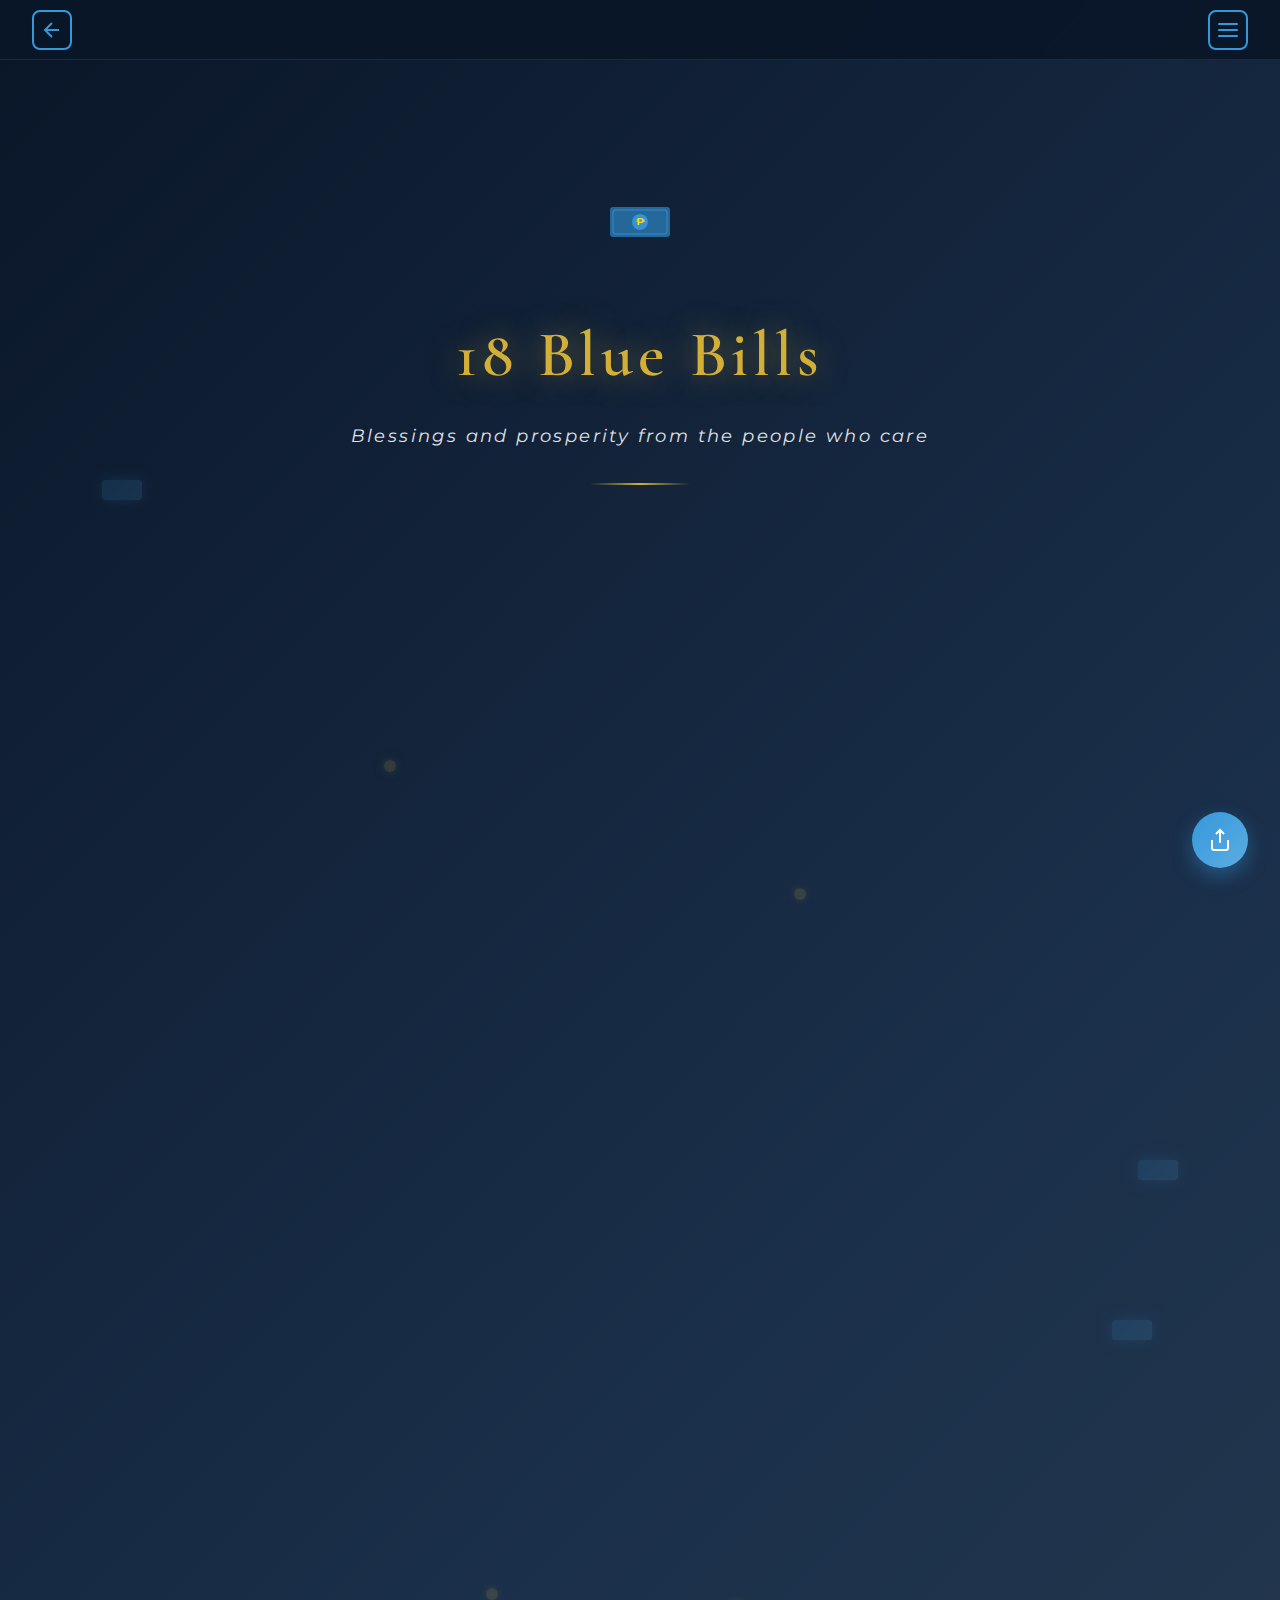
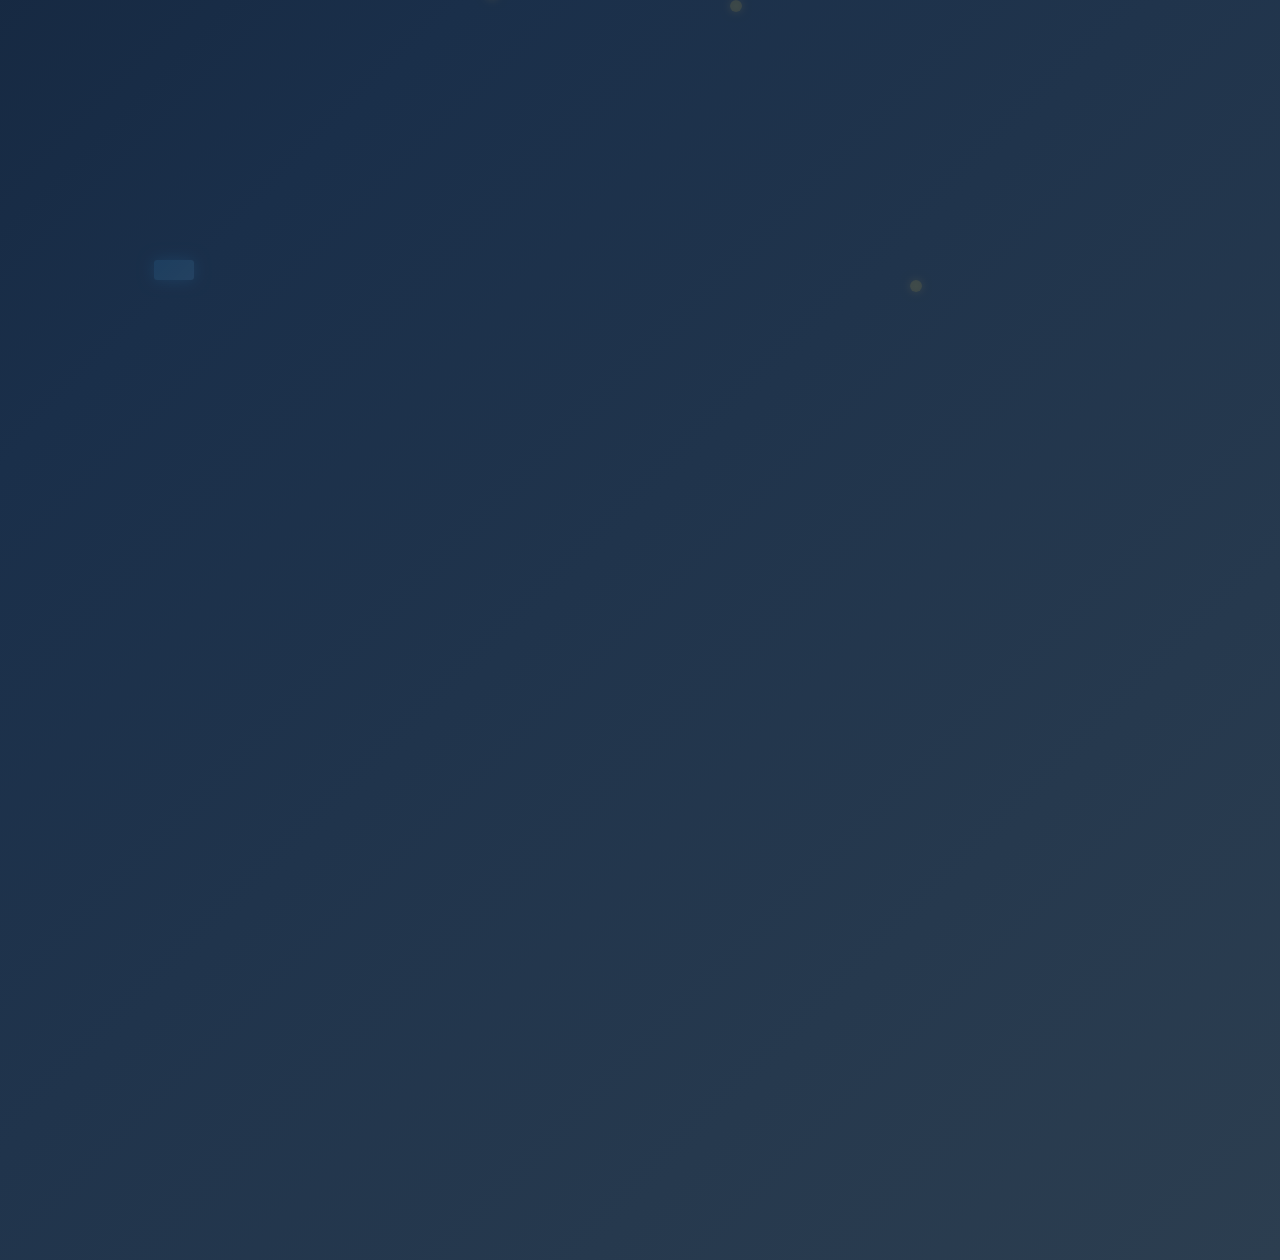
<file: 18-blue-bills.html>
<!DOCTYPE html>
<html lang="en">
<head>
    <meta charset="UTF-8">
    <meta name="viewport" content="width=device-width, initial-scale=1.0">
    <meta http-equiv="X-UA-Compatible" content="IE=edge">
    
    <!-- SEO Meta Tags -->
    <title>18 Blue Bills - Nemy's 18th Birthday Celebration</title>
    <meta name="description" content="The 18 Blue Bills tradition for Nemy's 18th Birthday celebration. Each bill represents a monetary gift and blessing for her future.">
    <meta name="keywords" content="18 blue bills, birthday ceremony, debut, Nemy's birthday, birthday tradition">
    <meta name="author" content="Nemy">
    <meta name="robots" content="index, follow">
    
    <!-- Open Graph / Facebook Meta Tags -->
    <meta property="og:type" content="website">
    <meta property="og:url" content="https://yourwebsite.com/18-blue-bills.html">
    <meta property="og:title" content="18 Blue Bills - Nemy's 18th Birthday">
    <meta property="og:description" content="The 18 Blue Bills tradition for Nemy's 18th Birthday celebration">
    <meta property="og:image" content="https://yourwebsite.com/og-image.jpg">
    
    <!-- Twitter Meta Tags -->
    <meta name="twitter:card" content="summary_large_image">
    <meta name="twitter:url" content="https://yourwebsite.com/18-blue-bills.html">
    <meta name="twitter:title" content="18 Blue Bills - Nemy's 18th Birthday">
    <meta name="twitter:description" content="The 18 Blue Bills tradition for Nemy's 18th Birthday celebration">
    <meta name="twitter:image" content="https://yourwebsite.com/og-image.jpg">
    
    <!-- Favicon -->
    <link rel="icon" type="image/png" href="favicon.png">
    <link rel="apple-touch-icon" href="apple-touch-icon.png">
    
    <!-- Preconnect for Performance -->
    <link rel="preconnect" href="https://fonts.googleapis.com">
    <link rel="preconnect" href="https://fonts.gstatic.com" crossorigin>
    
    <!-- Google Fonts -->
    <link href="https://fonts.googleapis.com/css2?family=Cormorant+Garamond:wght@300;400;500;600;700&family=Montserrat:wght@300;400;500;600&display=swap" rel="stylesheet">
    
    <!-- Stylesheet -->
    <link rel="stylesheet" href="styles-blue-bills.css">
</head>
<body>
    <!-- Navigation -->
    <nav class="nav-bar">
        <button class="nav-back" id="backBtn" aria-label="Go back to previous page">
            <svg viewBox="0 0 24 24" fill="none" stroke="currentColor" stroke-width="2">
                <path d="M19 12H5M12 19l-7-7 7-7"/>
            </svg>
        </button>
        <button class="nav-menu" id="menuBtn" aria-label="Open navigation menu">
            <span></span>
            <span></span>
            <span></span>
        </button>
    </nav>

    <!-- 18 Blue Bills Page -->
    <div class="page" id="blue-bills-page">
        <div class="container">
            <!-- Background Decoration -->
            <div class="bills-background" aria-hidden="true">
                <div class="floating-bill bill-1"></div>
                <div class="floating-bill bill-2"></div>
                <div class="floating-bill bill-3"></div>
                <div class="floating-bill bill-4"></div>
                <div class="coin coin-1"></div>
                <div class="coin coin-2"></div>
                <div class="coin coin-3"></div>
                <div class="coin coin-4"></div>
                <div class="coin coin-5"></div>
            </div>

            <!-- Header Section -->
            <header class="bills-header">
                <div class="bill-icon-large" aria-hidden="true">
                    <svg viewBox="0 0 100 100" class="bill-svg">
                        <rect x="20" y="35" width="60" height="30" rx="3" fill="currentColor" opacity="0.6"/>
                        <rect x="23" y="38" width="54" height="24" rx="2" fill="none" stroke="currentColor" stroke-width="1" opacity="0.8"/>
                        <circle cx="50" cy="50" r="8" fill="currentColor" opacity="0.9"/>
                        <text x="50" y="53" font-size="10" text-anchor="middle" fill="#FFD700" font-weight="bold">₱</text>
                    </svg>
                </div>
                <h1 class="bills-title">18 Blue Bills</h1>
                <p class="bills-subtitle">Blessings and prosperity from the people who care</p>
                <div class="divider"></div>
            </header>

            <!-- Bills List -->
            <main class="bills-list">
                <article class="bill-item" data-number="1">
                    <div class="bill-number">
                        <div class="bill-icon">
                            <svg viewBox="0 0 24 24" fill="currentColor">
                                <rect x="4" y="8" width="16" height="8" rx="1" opacity="0.7"/>
                                <rect x="5" y="9" width="14" height="6" rx="0.5" fill="none" stroke="currentColor" stroke-width="0.5" opacity="0.9"/>
                                <circle cx="12" cy="12" r="2" opacity="0.9"/>
                            </svg>
                        </div>
                        <span class="number">1</span>
                    </div>
                    <div class="bill-content">
                        <h3 class="bill-name">Majal Talento</h3>
                    </div>
                </article>

                <article class="bill-item" data-number="2">
                    <div class="bill-number">
                        <div class="bill-icon">
                            <svg viewBox="0 0 24 24" fill="currentColor">
                                <rect x="4" y="8" width="16" height="8" rx="1" opacity="0.7"/>
                                <rect x="5" y="9" width="14" height="6" rx="0.5" fill="none" stroke="currentColor" stroke-width="0.5" opacity="0.9"/>
                                <circle cx="12" cy="12" r="2" opacity="0.9"/>
                            </svg>
                        </div>
                        <span class="number">2</span>
                    </div>
                    <div class="bill-content">
                        <h3 class="bill-name">Cecilio Enad Jr.</h3>
                    </div>
                </article>

                <article class="bill-item" data-number="3">
                    <div class="bill-number">
                        <div class="bill-icon">
                            <svg viewBox="0 0 24 24" fill="currentColor">
                                <rect x="4" y="8" width="16" height="8" rx="1" opacity="0.7"/>
                                <rect x="5" y="9" width="14" height="6" rx="0.5" fill="none" stroke="currentColor" stroke-width="0.5" opacity="0.9"/>
                                <circle cx="12" cy="12" r="2" opacity="0.9"/>
                            </svg>
                        </div>
                        <span class="number">3</span>
                    </div>
                    <div class="bill-content">
                        <h3 class="bill-name">Raul Fernandez</h3>
                    </div>
                </article>

                <article class="bill-item" data-number="4">
                    <div class="bill-number">
                        <div class="bill-icon">
                            <svg viewBox="0 0 24 24" fill="currentColor">
                                <rect x="4" y="8" width="16" height="8" rx="1" opacity="0.7"/>
                                <rect x="5" y="9" width="14" height="6" rx="0.5" fill="none" stroke="currentColor" stroke-width="0.5" opacity="0.9"/>
                                <circle cx="12" cy="12" r="2" opacity="0.9"/>
                            </svg>
                        </div>
                        <span class="number">4</span>
                    </div>
                    <div class="bill-content">
                        <h3 class="bill-name">Christoper Glinogo</h3>
                    </div>
                </article>

                <article class="bill-item" data-number="5">
                    <div class="bill-number">
                        <div class="bill-icon">
                            <svg viewBox="0 0 24 24" fill="currentColor">
                                <rect x="4" y="8" width="16" height="8" rx="1" opacity="0.7"/>
                                <rect x="5" y="9" width="14" height="6" rx="0.5" fill="none" stroke="currentColor" stroke-width="0.5" opacity="0.9"/>
                                <circle cx="12" cy="12" r="2" opacity="0.9"/>
                            </svg>
                        </div>
                        <span class="number">5</span>
                    </div>
                    <div class="bill-content">
                        <h3 class="bill-name">Chrisanto Glinogo</h3>
                    </div>
                </article>

                <article class="bill-item" data-number="6">
                    <div class="bill-number">
                        <div class="bill-icon">
                            <svg viewBox="0 0 24 24" fill="currentColor">
                                <rect x="4" y="8" width="16" height="8" rx="1" opacity="0.7"/>
                                <rect x="5" y="9" width="14" height="6" rx="0.5" fill="none" stroke="currentColor" stroke-width="0.5" opacity="0.9"/>
                                <circle cx="12" cy="12" r="2" opacity="0.9"/>
                            </svg>
                        </div>
                        <span class="number">6</span>
                    </div>
                    <div class="bill-content">
                        <h3 class="bill-name">Angelique E. Lao</h3>
                    </div>
                </article>

                <article class="bill-item" data-number="7">
                    <div class="bill-number">
                        <div class="bill-icon">
                            <svg viewBox="0 0 24 24" fill="currentColor">
                                <rect x="4" y="8" width="16" height="8" rx="1" opacity="0.7"/>
                                <rect x="5" y="9" width="14" height="6" rx="0.5" fill="none" stroke="currentColor" stroke-width="0.5" opacity="0.9"/>
                                <circle cx="12" cy="12" r="2" opacity="0.9"/>
                            </svg>
                        </div>
                        <span class="number">7</span>
                    </div>
                    <div class="bill-content">
                        <h3 class="bill-name">Malou Montimor</h3>
                    </div>
                </article>

                <article class="bill-item" data-number="8">
                    <div class="bill-number">
                        <div class="bill-icon">
                            <svg viewBox="0 0 24 24" fill="currentColor">
                                <rect x="4" y="8" width="16" height="8" rx="1" opacity="0.7"/>
                                <rect x="5" y="9" width="14" height="6" rx="0.5" fill="none" stroke="currentColor" stroke-width="0.5" opacity="0.9"/>
                                <circle cx="12" cy="12" r="2" opacity="0.9"/>
                            </svg>
                        </div>
                        <span class="number">8</span>
                    </div>
                    <div class="bill-content">
                        <h3 class="bill-name">Merry Ann Jadilco</h3>
                    </div>
                </article>

                <article class="bill-item" data-number="9">
                    <div class="bill-number">
                        <div class="bill-icon">
                            <svg viewBox="0 0 24 24" fill="currentColor">
                                <rect x="4" y="8" width="16" height="8" rx="1" opacity="0.7"/>
                                <rect x="5" y="9" width="14" height="6" rx="0.5" fill="none" stroke="currentColor" stroke-width="0.5" opacity="0.9"/>
                                <circle cx="12" cy="12" r="2" opacity="0.9"/>
                            </svg>
                        </div>
                        <span class="number">9</span>
                    </div>
                    <div class="bill-content">
                        <h3 class="bill-name">Bimbo Enad</h3>
                    </div>
                </article>

                <article class="bill-item" data-number="10">
                    <div class="bill-number">
                        <div class="bill-icon">
                            <svg viewBox="0 0 24 24" fill="currentColor">
                                <rect x="4" y="8" width="16" height="8" rx="1" opacity="0.7"/>
                                <rect x="5" y="9" width="14" height="6" rx="0.5" fill="none" stroke="currentColor" stroke-width="0.5" opacity="0.9"/>
                                <circle cx="12" cy="12" r="2" opacity="0.9"/>
                            </svg>
                        </div>
                        <span class="number">10</span>
                    </div>
                    <div class="bill-content">
                        <h3 class="bill-name">Almera Ebonia</h3>
                    </div>
                </article>

                <article class="bill-item" data-number="11">
                    <div class="bill-number">
                        <div class="bill-icon">
                            <svg viewBox="0 0 24 24" fill="currentColor">
                                <rect x="4" y="8" width="16" height="8" rx="1" opacity="0.7"/>
                                <rect x="5" y="9" width="14" height="6" rx="0.5" fill="none" stroke="currentColor" stroke-width="0.5" opacity="0.9"/>
                                <circle cx="12" cy="12" r="2" opacity="0.9"/>
                            </svg>
                        </div>
                        <span class="number">11</span>
                    </div>
                    <div class="bill-content">
                        <h3 class="bill-name">Jesselyn Aranjuez</h3>
                    </div>
                </article>

                <article class="bill-item" data-number="12">
                    <div class="bill-number">
                        <div class="bill-icon">
                            <svg viewBox="0 0 24 24" fill="currentColor">
                                <rect x="4" y="8" width="16" height="8" rx="1" opacity="0.7"/>
                                <rect x="5" y="9" width="14" height="6" rx="0.5" fill="none" stroke="currentColor" stroke-width="0.5" opacity="0.9"/>
                                <circle cx="12" cy="12" r="2" opacity="0.9"/>
                            </svg>
                        </div>
                        <span class="number">12</span>
                    </div>
                    <div class="bill-content">
                        <h3 class="bill-name">Rosele Layan</h3>
                    </div>
                </article>

                <article class="bill-item" data-number="13">
                    <div class="bill-number">
                        <div class="bill-icon">
                            <svg viewBox="0 0 24 24" fill="currentColor">
                                <rect x="4" y="8" width="16" height="8" rx="1" opacity="0.7"/>
                                <rect x="5" y="9" width="14" height="6" rx="0.5" fill="none" stroke="currentColor" stroke-width="0.5" opacity="0.9"/>
                                <circle cx="12" cy="12" r="2" opacity="0.9"/>
                            </svg>
                        </div>
                        <span class="number">13</span>
                    </div>
                    <div class="bill-content">
                        <h3 class="bill-name">Florencio Labastida</h3>
                    </div>
                </article>

                <article class="bill-item" data-number="14">
                    <div class="bill-number">
                        <div class="bill-icon">
                            <svg viewBox="0 0 24 24" fill="currentColor">
                                <rect x="4" y="8" width="16" height="8" rx="1" opacity="0.7"/>
                                <rect x="5" y="9" width="14" height="6" rx="0.5" fill="none" stroke="currentColor" stroke-width="0.5" opacity="0.9"/>
                                <circle cx="12" cy="12" r="2" opacity="0.9"/>
                            </svg>
                        </div>
                        <span class="number">14</span>
                    </div>
                    <div class="bill-content">
                        <h3 class="bill-name">Jaliant Mica Desoyo</h3>
                    </div>
                </article>

                <article class="bill-item" data-number="15">
                    <div class="bill-number">
                        <div class="bill-icon">
                            <svg viewBox="0 0 24 24" fill="currentColor">
                                <rect x="4" y="8" width="16" height="8" rx="1" opacity="0.7"/>
                                <rect x="5" y="9" width="14" height="6" rx="0.5" fill="none" stroke="currentColor" stroke-width="0.5" opacity="0.9"/>
                                <circle cx="12" cy="12" r="2" opacity="0.9"/>
                            </svg>
                        </div>
                        <span class="number">15</span>
                    </div>
                    <div class="bill-content">
                        <h3 class="bill-name">Frensele Marie Layan</h3>
                    </div>
                </article>

                <article class="bill-item" data-number="16">
                    <div class="bill-number">
                        <div class="bill-icon">
                            <svg viewBox="0 0 24 24" fill="currentColor">
                                <rect x="4" y="8" width="16" height="8" rx="1" opacity="0.7"/>
                                <rect x="5" y="9" width="14" height="6" rx="0.5" fill="none" stroke="currentColor" stroke-width="0.5" opacity="0.9"/>
                                <circle cx="12" cy="12" r="2" opacity="0.9"/>
                            </svg>
                        </div>
                        <span class="number">16</span>
                    </div>
                    <div class="bill-content">
                        <h3 class="bill-name">Marlon Calubihan</h3>
                    </div>
                </article>

                <article class="bill-item" data-number="17">
                    <div class="bill-number">
                        <div class="bill-icon">
                            <svg viewBox="0 0 24 24" fill="currentColor">
                                <rect x="4" y="8" width="16" height="8" rx="1" opacity="0.7"/>
                                <rect x="5" y="9" width="14" height="6" rx="0.5" fill="none" stroke="currentColor" stroke-width="0.5" opacity="0.9"/>
                                <circle cx="12" cy="12" r="2" opacity="0.9"/>
                            </svg>
                        </div>
                        <span class="number">17</span>
                    </div>
                    <div class="bill-content">
                        <h3 class="bill-name">Catherine Jumangit</h3>
                    </div>
                </article>

                <article class="bill-item" data-number="18">
                    <div class="bill-number">
                        <div class="bill-icon">
                            <svg viewBox="0 0 24 24" fill="currentColor">
                                <rect x="4" y="8" width="16" height="8" rx="1" opacity="0.7"/>
                                <rect x="5" y="9" width="14" height="6" rx="0.5" fill="none" stroke="currentColor" stroke-width="0.5" opacity="0.9"/>
                                <circle cx="12" cy="12" r="2" opacity="0.9"/>
                            </svg>
                        </div>
                        <span class="number">18</span>
                    </div>
                    <div class="bill-content">
                        <h3 class="bill-name">Welvan Acdal</h3>
                    </div>
                </article>
            </main>

            <!-- Quote Section -->
            <aside class="quote-section">
                <blockquote class="quote">
                    <p>"Each blue bill represents not just financial support, but the heartfelt blessings and hopes for a prosperous future from those who believe in me."</p>
                    <cite>— Nemy</cite>
                </blockquote>
            </aside>

            <!-- Next Button -->
            <div class="next-section">
                <button class="next-btn" id="nextBtn" aria-label="Continue to next page">
                    <span class="btn-text">CONTINUE</span>
                    <span class="btn-arrow">→</span>
                </button>
            </div>
        </div>
    </div>

    <!-- Share Button (Fixed) -->
    <button class="share-btn" id="shareBtn" aria-label="Share invitation">
        <svg viewBox="0 0 24 24" fill="none" stroke="currentColor" stroke-width="2">
            <path d="M4 12v8a2 2 0 0 0 2 2h12a2 2 0 0 0 2-2v-8"/>
            <polyline points="16 6 12 2 8 6"/>
            <line x1="12" y1="2" x2="12" y2="15"/>
        </svg>
    </button>

    <!-- JavaScript -->
    <script src="navigation.js"></script>
    <script src="script-blue-bills.js"></script>
</body>
</html>
</file>
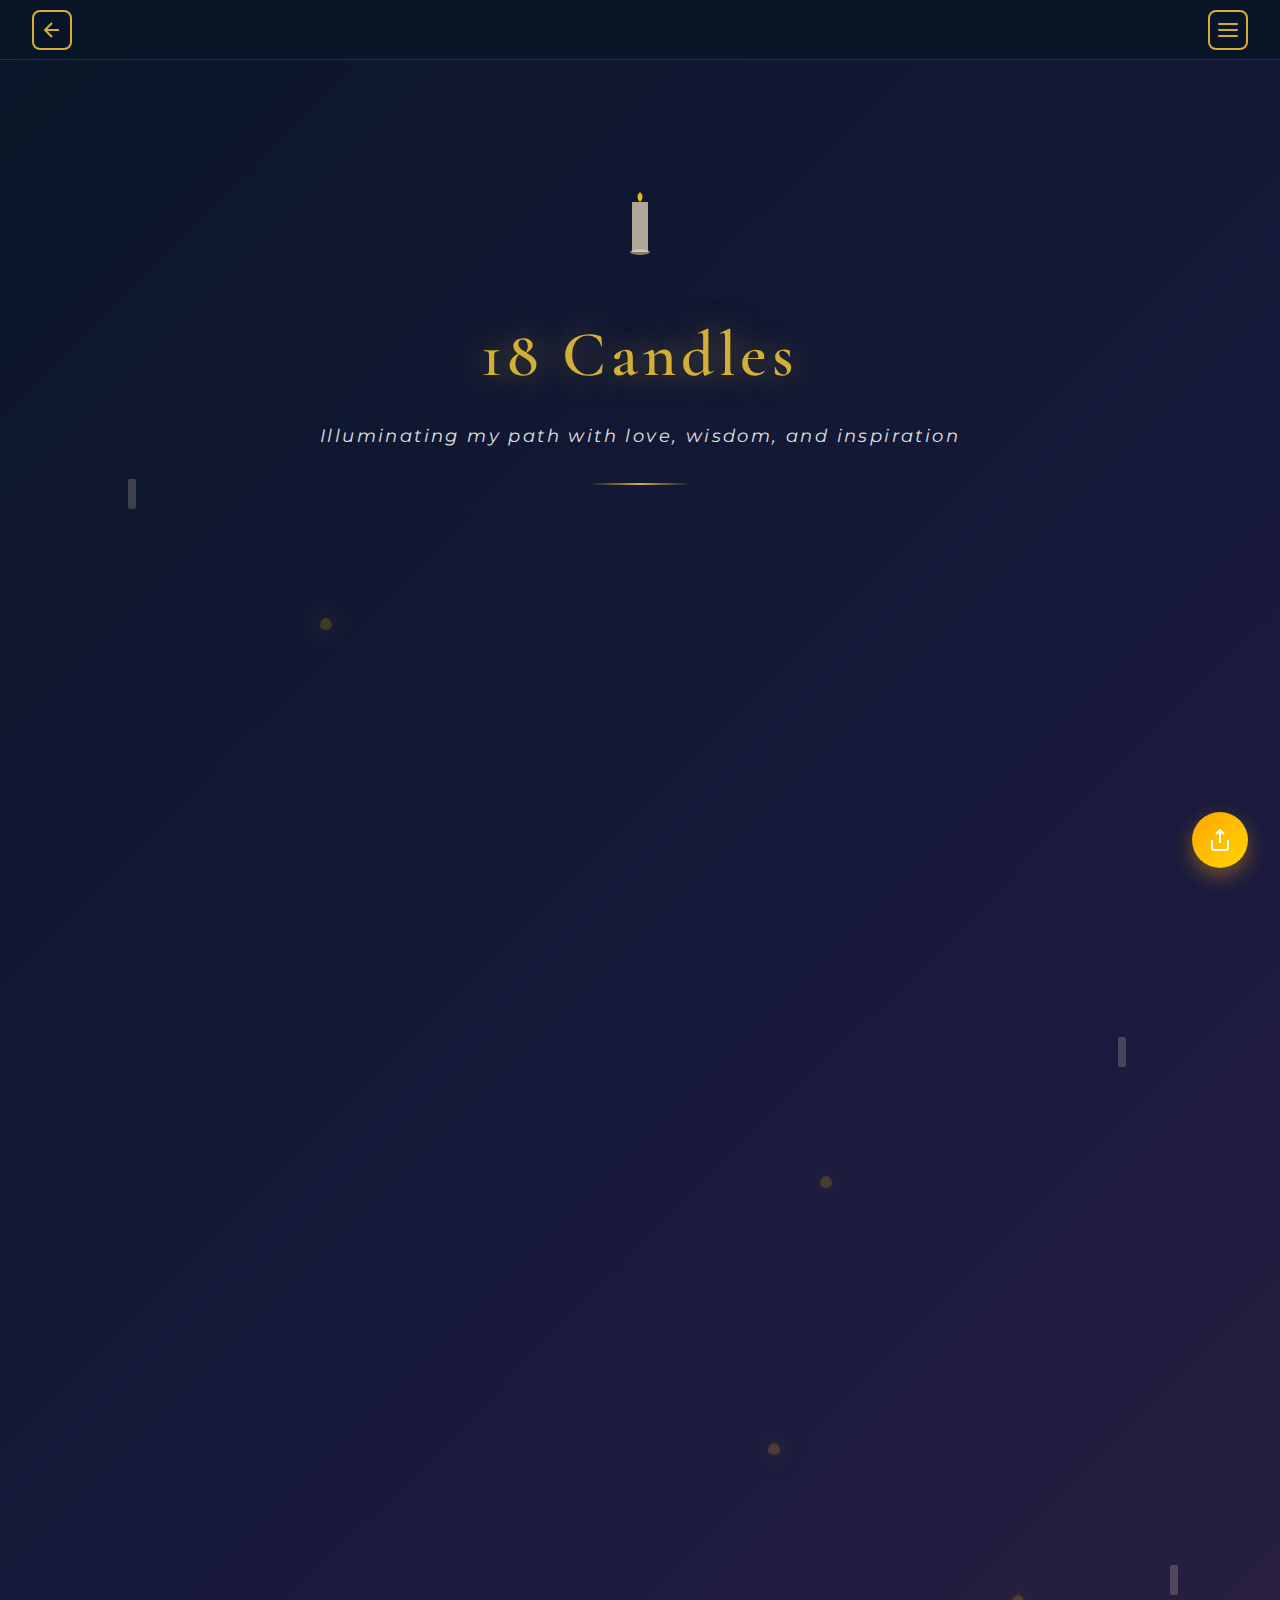
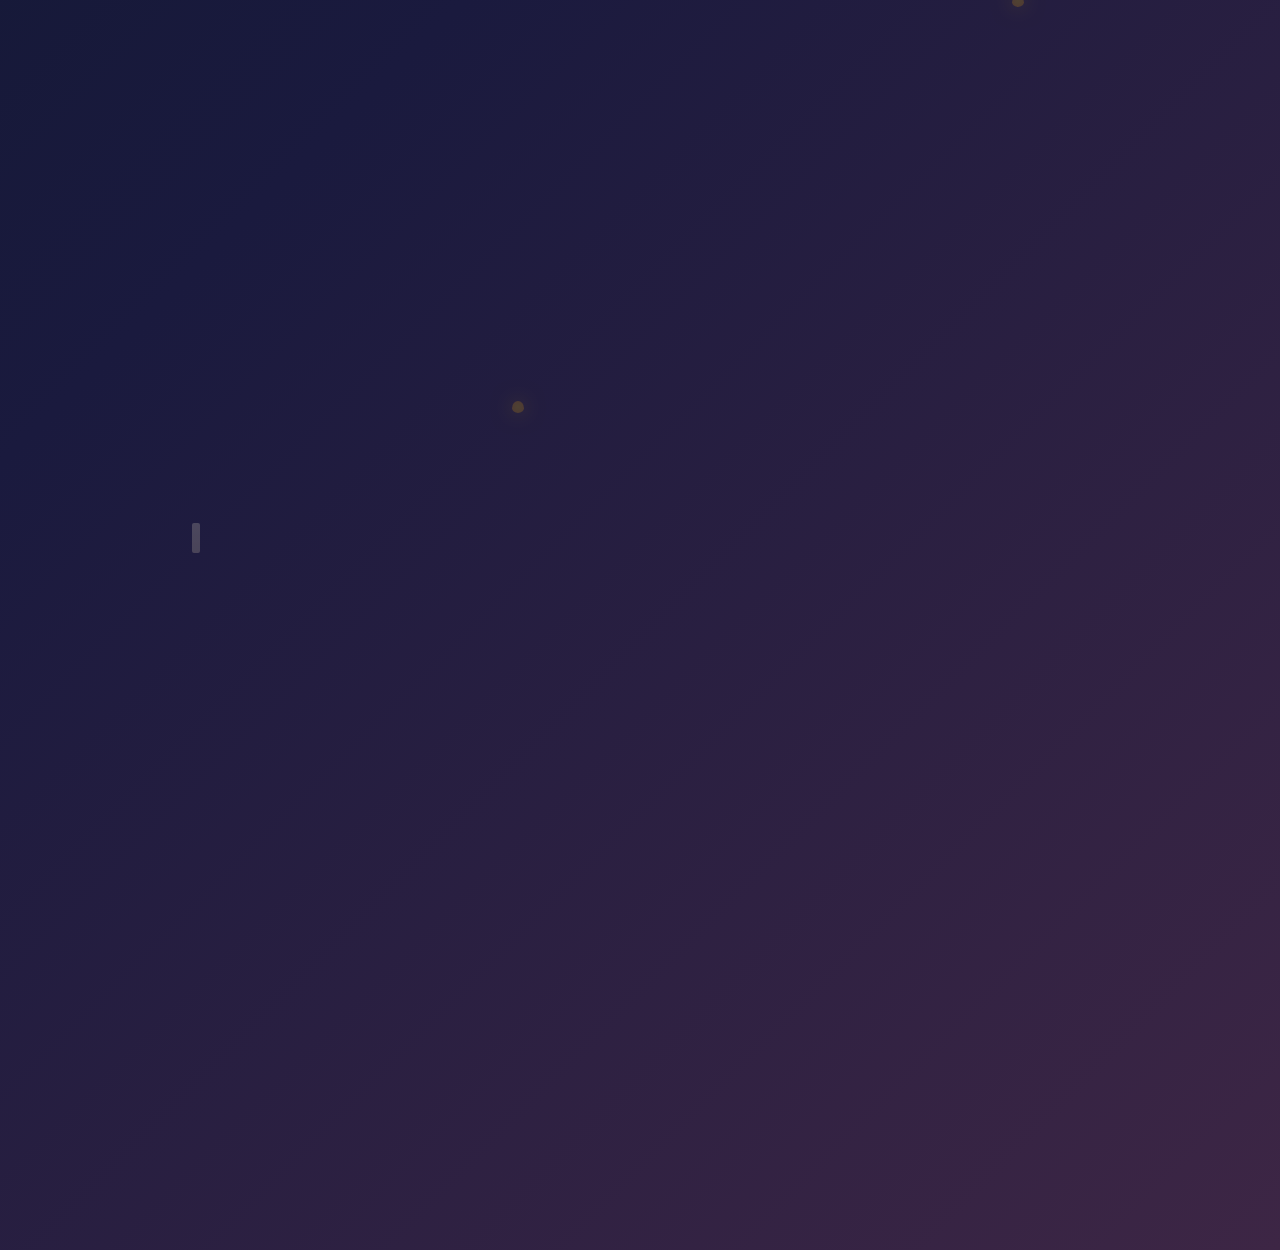
<file: 18-candles.html>
<!DOCTYPE html>
<html lang="en">
<head>
    <meta charset="UTF-8">
    <meta name="viewport" content="width=device-width, initial-scale=1.0">
    <meta http-equiv="X-UA-Compatible" content="IE=edge">
    
    <!-- SEO Meta Tags -->
    <title>18 Candles - Nemy's 18th Birthday Celebration</title>
    <meta name="description" content="The 18 Candles ceremony for Nemy's 18th Birthday celebration. Each candle represents a special woman who has inspired and guided her journey.">
    <meta name="keywords" content="18 candles, birthday ceremony, debut, Nemy's birthday, birthday tradition">
    <meta name="author" content="Nemy">
    <meta name="robots" content="index, follow">
    
    <!-- Open Graph / Facebook Meta Tags -->
    <meta property="og:type" content="website">
    <meta property="og:url" content="https://yourwebsite.com/18-candles.html">
    <meta property="og:title" content="18 Candles - Nemy's 18th Birthday">
    <meta property="og:description" content="The 18 Candles ceremony for Nemy's 18th Birthday celebration">
    <meta property="og:image" content="https://yourwebsite.com/og-image.jpg">
    
    <!-- Twitter Meta Tags -->
    <meta name="twitter:card" content="summary_large_image">
    <meta name="twitter:url" content="https://yourwebsite.com/18-candles.html">
    <meta name="twitter:title" content="18 Candles - Nemy's 18th Birthday">
    <meta name="twitter:description" content="The 18 Candles ceremony for Nemy's 18th Birthday celebration">
    <meta name="twitter:image" content="https://yourwebsite.com/og-image.jpg">
    
    <!-- Favicon -->
    <link rel="icon" type="image/png" href="favicon.png">
    <link rel="apple-touch-icon" href="apple-touch-icon.png">
    
    <!-- Preconnect for Performance -->
    <link rel="preconnect" href="https://fonts.googleapis.com">
    <link rel="preconnect" href="https://fonts.gstatic.com" crossorigin>
    
    <!-- Google Fonts -->
    <link href="https://fonts.googleapis.com/css2?family=Cormorant+Garamond:wght@300;400;500;600;700&family=Montserrat:wght@300;400;500;600&display=swap" rel="stylesheet">
    
    <!-- Stylesheet -->
    <link rel="stylesheet" href="styles-candles.css">
</head>
<body>
    <!-- Navigation -->
    <nav class="nav-bar">
        <button class="nav-back" id="backBtn" aria-label="Go back to previous page">
            <svg viewBox="0 0 24 24" fill="none" stroke="currentColor" stroke-width="2">
                <path d="M19 12H5M12 19l-7-7 7-7"/>
            </svg>
        </button>
        <button class="nav-menu" id="menuBtn" aria-label="Open navigation menu">
            <span></span>
            <span></span>
            <span></span>
        </button>
    </nav>

    <!-- 18 Candles Page -->
    <div class="page" id="candles-page">
        <div class="container">
            <!-- Background Decoration -->
            <div class="candles-background" aria-hidden="true">
                <div class="floating-candle candle-1"></div>
                <div class="floating-candle candle-2"></div>
                <div class="floating-candle candle-3"></div>
                <div class="floating-candle candle-4"></div>
                <div class="floating-flame flame-1"></div>
                <div class="floating-flame flame-2"></div>
                <div class="floating-flame flame-3"></div>
                <div class="floating-flame flame-4"></div>
                <div class="floating-flame flame-5"></div>
            </div>

            <!-- Header Section -->
            <header class="candles-header">
                <div class="candle-icon-large" aria-hidden="true">
                    <svg viewBox="0 0 100 100" class="candle-svg">
                        <rect x="42" y="30" width="16" height="50" fill="currentColor" opacity="0.7"/>
                        <ellipse cx="50" cy="80" rx="10" ry="3" fill="currentColor" opacity="0.5"/>
                        <path d="M50 20 Q45 25 50 30 Q55 25 50 20" fill="#FFD700" opacity="0.9"/>
                        <path d="M50 22 Q48 24 50 26 Q52 24 50 22" fill="#FFA500" opacity="0.8"/>
                    </svg>
                </div>
                <h1 class="candles-title">18 Candles</h1>
                <p class="candles-subtitle">Illuminating my path with love, wisdom, and inspiration</p>
                <div class="divider"></div>
            </header>

            <!-- Candles List -->
            <main class="candles-list">
                <article class="candle-item" data-number="1">
                    <div class="candle-number">
                        <div class="candle-icon">
                            <svg viewBox="0 0 24 24" fill="currentColor">
                                <rect x="10" y="8" width="4" height="12" rx="0.5"/>
                                <ellipse cx="12" cy="20" rx="3" ry="1"/>
                                <path d="M12 6 Q11 7 12 8 Q13 7 12 6" fill="#FFD700"/>
                            </svg>
                        </div>
                        <span class="number">1</span>
                    </div>
                    <div class="candle-content">
                        <h3 class="candle-name">Christine Joy E. Labastida & Maria</h3>
                    </div>
                </article>

                <article class="candle-item" data-number="2">
                    <div class="candle-number">
                        <div class="candle-icon">
                            <svg viewBox="0 0 24 24" fill="currentColor">
                                <rect x="10" y="8" width="4" height="12" rx="0.5"/>
                                <ellipse cx="12" cy="20" rx="3" ry="1"/>
                                <path d="M12 6 Q11 7 12 8 Q13 7 12 6" fill="#FFD700"/>
                            </svg>
                        </div>
                        <span class="number">2</span>
                    </div>
                    <div class="candle-content">
                        <h3 class="candle-name">Yesha Joy E. Labastida</h3>
                    </div>
                </article>

                <article class="candle-item" data-number="3">
                    <div class="candle-number">
                        <div class="candle-icon">
                            <svg viewBox="0 0 24 24" fill="currentColor">
                                <rect x="10" y="8" width="4" height="12" rx="0.5"/>
                                <ellipse cx="12" cy="20" rx="3" ry="1"/>
                                <path d="M12 6 Q11 7 12 8 Q13 7 12 6" fill="#FFD700"/>
                            </svg>
                        </div>
                        <span class="number">3</span>
                    </div>
                    <div class="candle-content">
                        <h3 class="candle-name">Samantha Joy E. Labastida</h3>
                    </div>
                </article>

                <article class="candle-item" data-number="4">
                    <div class="candle-number">
                        <div class="candle-icon">
                            <svg viewBox="0 0 24 24" fill="currentColor">
                                <rect x="10" y="8" width="4" height="12" rx="0.5"/>
                                <ellipse cx="12" cy="20" rx="3" ry="1"/>
                                <path d="M12 6 Q11 7 12 8 Q13 7 12 6" fill="#FFD700"/>
                            </svg>
                        </div>
                        <span class="number">4</span>
                    </div>
                    <div class="candle-content">
                        <h3 class="candle-name">Charrisse Largo</h3>
                    </div>
                </article>

                <article class="candle-item" data-number="5">
                    <div class="candle-number">
                        <div class="candle-icon">
                            <svg viewBox="0 0 24 24" fill="currentColor">
                                <rect x="10" y="8" width="4" height="12" rx="0.5"/>
                                <ellipse cx="12" cy="20" rx="3" ry="1"/>
                                <path d="M12 6 Q11 7 12 8 Q13 7 12 6" fill="#FFD700"/>
                            </svg>
                        </div>
                        <span class="number">5</span>
                    </div>
                    <div class="candle-content">
                        <h3 class="candle-name">Lyca Tustado</h3>
                    </div>
                </article>

                <article class="candle-item" data-number="6">
                    <div class="candle-number">
                        <div class="candle-icon">
                            <svg viewBox="0 0 24 24" fill="currentColor">
                                <rect x="10" y="8" width="4" height="12" rx="0.5"/>
                                <ellipse cx="12" cy="20" rx="3" ry="1"/>
                                <path d="M12 6 Q11 7 12 8 Q13 7 12 6" fill="#FFD700"/>
                            </svg>
                        </div>
                        <span class="number">6</span>
                    </div>
                    <div class="candle-content">
                        <h3 class="candle-name">Kate Sitchon</h3>
                    </div>
                </article>

                <article class="candle-item" data-number="7">
                    <div class="candle-number">
                        <div class="candle-icon">
                            <svg viewBox="0 0 24 24" fill="currentColor">
                                <rect x="10" y="8" width="4" height="12" rx="0.5"/>
                                <ellipse cx="12" cy="20" rx="3" ry="1"/>
                                <path d="M12 6 Q11 7 12 8 Q13 7 12 6" fill="#FFD700"/>
                            </svg>
                        </div>
                        <span class="number">7</span>
                    </div>
                    <div class="candle-content">
                        <h3 class="candle-name">Jovelen Rabao</h3>
                    </div>
                </article>

                <article class="candle-item" data-number="8">
                    <div class="candle-number">
                        <div class="candle-icon">
                            <svg viewBox="0 0 24 24" fill="currentColor">
                                <rect x="10" y="8" width="4" height="12" rx="0.5"/>
                                <ellipse cx="12" cy="20" rx="3" ry="1"/>
                                <path d="M12 6 Q11 7 12 8 Q13 7 12 6" fill="#FFD700"/>
                            </svg>
                        </div>
                        <span class="number">8</span>
                    </div>
                    <div class="candle-content">
                        <h3 class="candle-name">Samantha Kristyl Piañar</h3>
                    </div>
                </article>

                <article class="candle-item" data-number="9">
                    <div class="candle-number">
                        <div class="candle-icon">
                            <svg viewBox="0 0 24 24" fill="currentColor">
                                <rect x="10" y="8" width="4" height="12" rx="0.5"/>
                                <ellipse cx="12" cy="20" rx="3" ry="1"/>
                                <path d="M12 6 Q11 7 12 8 Q13 7 12 6" fill="#FFD700"/>
                            </svg>
                        </div>
                        <span class="number">9</span>
                    </div>
                    <div class="candle-content">
                        <h3 class="candle-name">Rheanna Labastida</h3>
                    </div>
                </article>

                <article class="candle-item" data-number="10">
                    <div class="candle-number">
                        <div class="candle-icon">
                            <svg viewBox="0 0 24 24" fill="currentColor">
                                <rect x="10" y="8" width="4" height="12" rx="0.5"/>
                                <ellipse cx="12" cy="20" rx="3" ry="1"/>
                                <path d="M12 6 Q11 7 12 8 Q13 7 12 6" fill="#FFD700"/>
                            </svg>
                        </div>
                        <span class="number">10</span>
                    </div>
                    <div class="candle-content">
                        <h3 class="candle-name">Maria Sophia Grumo</h3>
                    </div>
                </article>

                <article class="candle-item" data-number="11">
                    <div class="candle-number">
                        <div class="candle-icon">
                            <svg viewBox="0 0 24 24" fill="currentColor">
                                <rect x="10" y="8" width="4" height="12" rx="0.5"/>
                                <ellipse cx="12" cy="20" rx="3" ry="1"/>
                                <path d="M12 6 Q11 7 12 8 Q13 7 12 6" fill="#FFD700"/>
                            </svg>
                        </div>
                        <span class="number">11</span>
                    </div>
                    <div class="candle-content">
                        <h3 class="candle-name">Fritzie G. Villegas</h3>
                    </div>
                </article>

                <article class="candle-item" data-number="12">
                    <div class="candle-number">
                        <div class="candle-icon">
                            <svg viewBox="0 0 24 24" fill="currentColor">
                                <rect x="10" y="8" width="4" height="12" rx="0.5"/>
                                <ellipse cx="12" cy="20" rx="3" ry="1"/>
                                <path d="M12 6 Q11 7 12 8 Q13 7 12 6" fill="#FFD700"/>
                            </svg>
                        </div>
                        <span class="number">12</span>
                    </div>
                    <div class="candle-content">
                        <h3 class="candle-name">Kesha Janine M. Rebuta</h3>
                    </div>
                </article>

                <article class="candle-item" data-number="13">
                    <div class="candle-number">
                        <div class="candle-icon">
                            <svg viewBox="0 0 24 24" fill="currentColor">
                                <rect x="10" y="8" width="4" height="12" rx="0.5"/>
                                <ellipse cx="12" cy="20" rx="3" ry="1"/>
                                <path d="M12 6 Q11 7 12 8 Q13 7 12 6" fill="#FFD700"/>
                            </svg>
                        </div>
                        <span class="number">13</span>
                    </div>
                    <div class="candle-content">
                        <h3 class="candle-name">Beatrice L. Saldaña</h3>
                    </div>
                </article>

                <article class="candle-item" data-number="14">
                    <div class="candle-number">
                        <div class="candle-icon">
                            <svg viewBox="0 0 24 24" fill="currentColor">
                                <rect x="10" y="8" width="4" height="12" rx="0.5"/>
                                <ellipse cx="12" cy="20" rx="3" ry="1"/>
                                <path d="M12 6 Q11 7 12 8 Q13 7 12 6" fill="#FFD700"/>
                            </svg>
                        </div>
                        <span class="number">14</span>
                    </div>
                    <div class="candle-content">
                        <h3 class="candle-name">Pauline Jane Yangyang</h3>
                    </div>
                </article>

                <article class="candle-item" data-number="15">
                    <div class="candle-number">
                        <div class="candle-icon">
                            <svg viewBox="0 0 24 24" fill="currentColor">
                                <rect x="10" y="8" width="4" height="12" rx="0.5"/>
                                <ellipse cx="12" cy="20" rx="3" ry="1"/>
                                <path d="M12 6 Q11 7 12 8 Q13 7 12 6" fill="#FFD700"/>
                            </svg>
                        </div>
                        <span class="number">15</span>
                    </div>
                    <div class="candle-content">
                        <h3 class="candle-name">Melanie Salazar</h3>
                    </div>
                </article>

                <article class="candle-item" data-number="16">
                    <div class="candle-number">
                        <div class="candle-icon">
                            <svg viewBox="0 0 24 24" fill="currentColor">
                                <rect x="10" y="8" width="4" height="12" rx="0.5"/>
                                <ellipse cx="12" cy="20" rx="3" ry="1"/>
                                <path d="M12 6 Q11 7 12 8 Q13 7 12 6" fill="#FFD700"/>
                            </svg>
                        </div>
                        <span class="number">16</span>
                    </div>
                    <div class="candle-content">
                        <h3 class="candle-name">Reign Danica A. Taghoy</h3>
                    </div>
                </article>

                <article class="candle-item" data-number="17">
                    <div class="candle-number">
                        <div class="candle-icon">
                            <svg viewBox="0 0 24 24" fill="currentColor">
                                <rect x="10" y="8" width="4" height="12" rx="0.5"/>
                                <ellipse cx="12" cy="20" rx="3" ry="1"/>
                                <path d="M12 6 Q11 7 12 8 Q13 7 12 6" fill="#FFD700"/>
                            </svg>
                        </div>
                        <span class="number">17</span>
                    </div>
                    <div class="candle-content">
                        <h3 class="candle-name">Welren Mae A. Acdal</h3>
                    </div>
                </article>

                <article class="candle-item" data-number="18">
                    <div class="candle-number">
                        <div class="candle-icon">
                            <svg viewBox="0 0 24 24" fill="currentColor">
                                <rect x="10" y="8" width="4" height="12" rx="0.5"/>
                                <ellipse cx="12" cy="20" rx="3" ry="1"/>
                                <path d="M12 6 Q11 7 12 8 Q13 7 12 6" fill="#FFD700"/>
                            </svg>
                        </div>
                        <span class="number">18</span>
                    </div>
                    <div class="candle-content">
                        <h3 class="candle-name">Samantha Andrea Degala Ngojo</h3>
                    </div>
                </article>
            </main>

            <!-- Quote Section -->
            <aside class="quote-section">
                <blockquote class="quote">
                    <p>"Each candle represents a guiding light who has brightened my journey with love, strength, and wisdom."</p>
                    <cite>— Nemy</cite>
                </blockquote>
            </aside>

            <!-- Next Button -->
            <div class="next-section">
                <button class="next-btn" id="nextBtn" aria-label="Continue to next page">
                    <span class="btn-text">CONTINUE</span>
                    <span class="btn-arrow">→</span>
                </button>
            </div>
        </div>
    </div>

    <!-- Share Button (Fixed) -->
    <button class="share-btn" id="shareBtn" aria-label="Share invitation">
        <svg viewBox="0 0 24 24" fill="none" stroke="currentColor" stroke-width="2">
            <path d="M4 12v8a2 2 0 0 0 2 2h12a2 2 0 0 0 2-2v-8"/>
            <polyline points="16 6 12 2 8 6"/>
            <line x1="12" y1="2" x2="12" y2="15"/>
        </svg>
    </button>

    <!-- JavaScript -->
    <script src="navigation.js"></script>
    <script src="script-candles.js"></script>
</body>
</html>
</file>
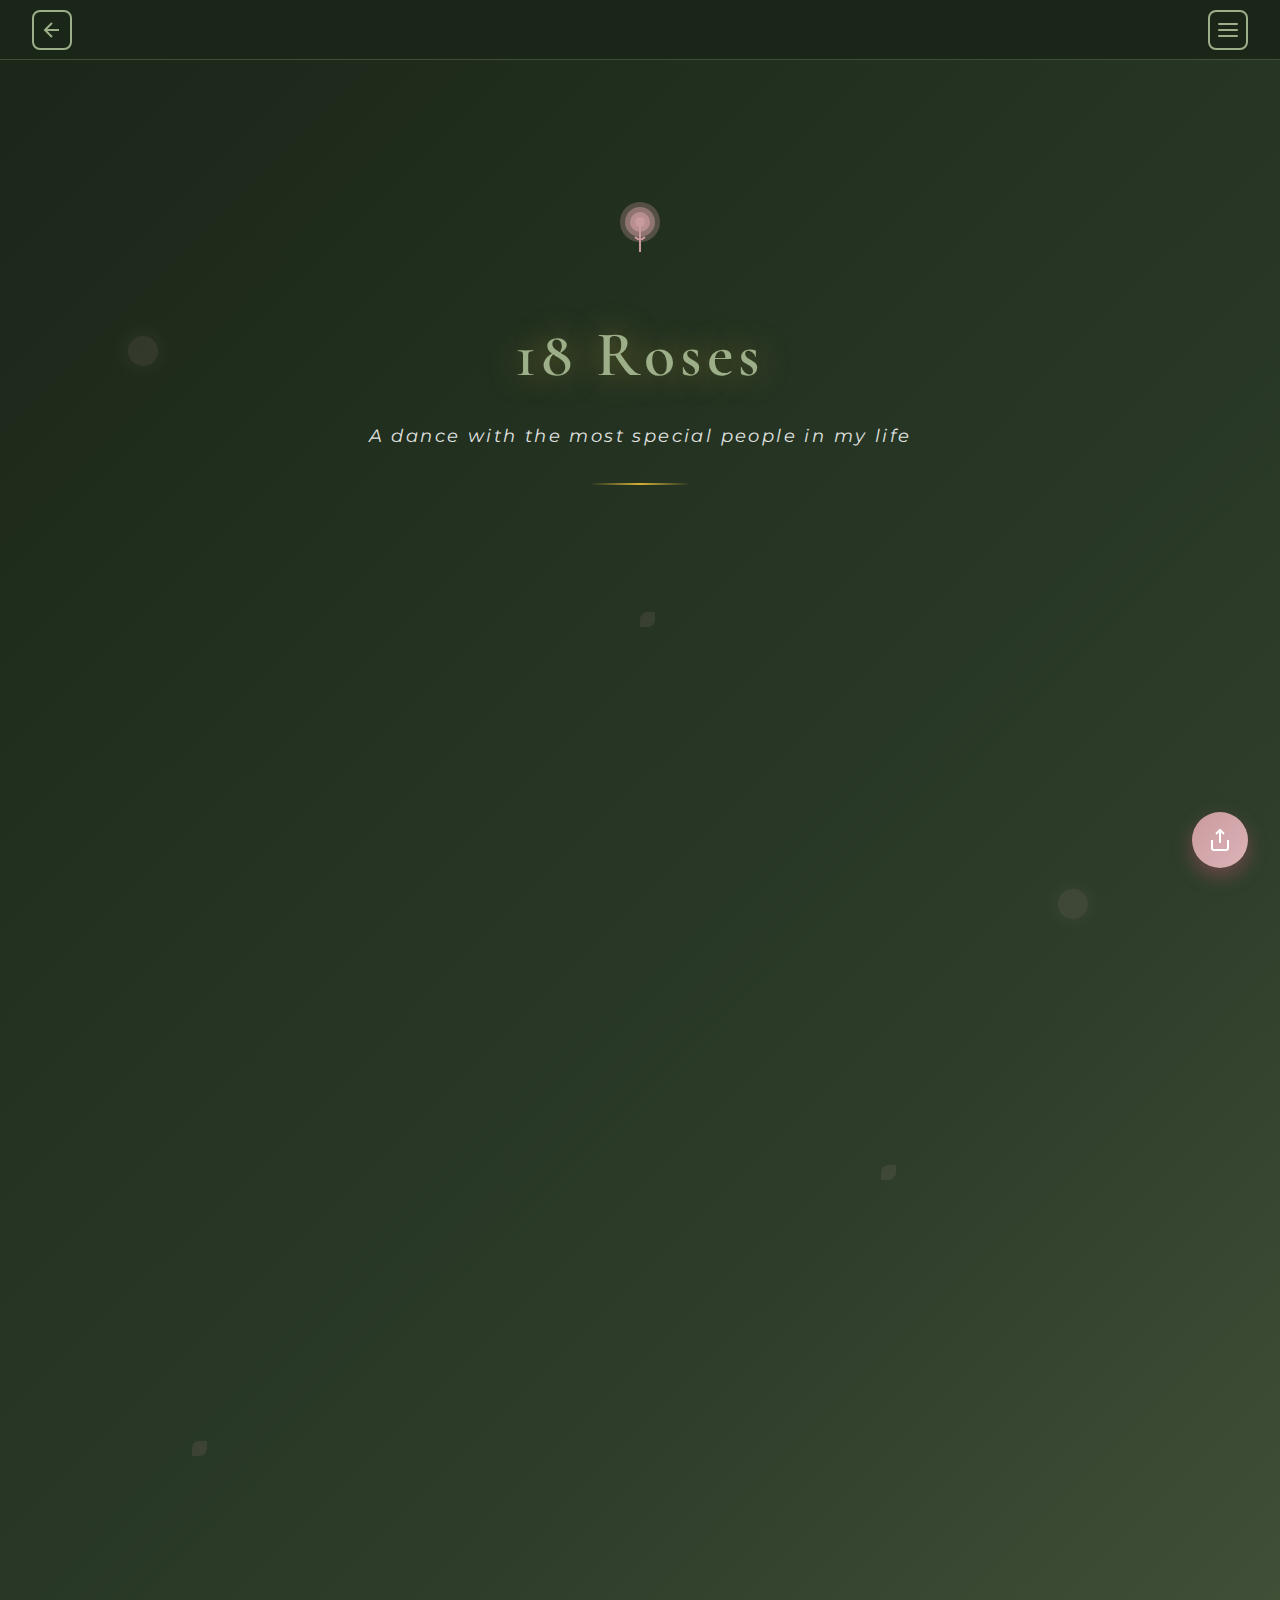
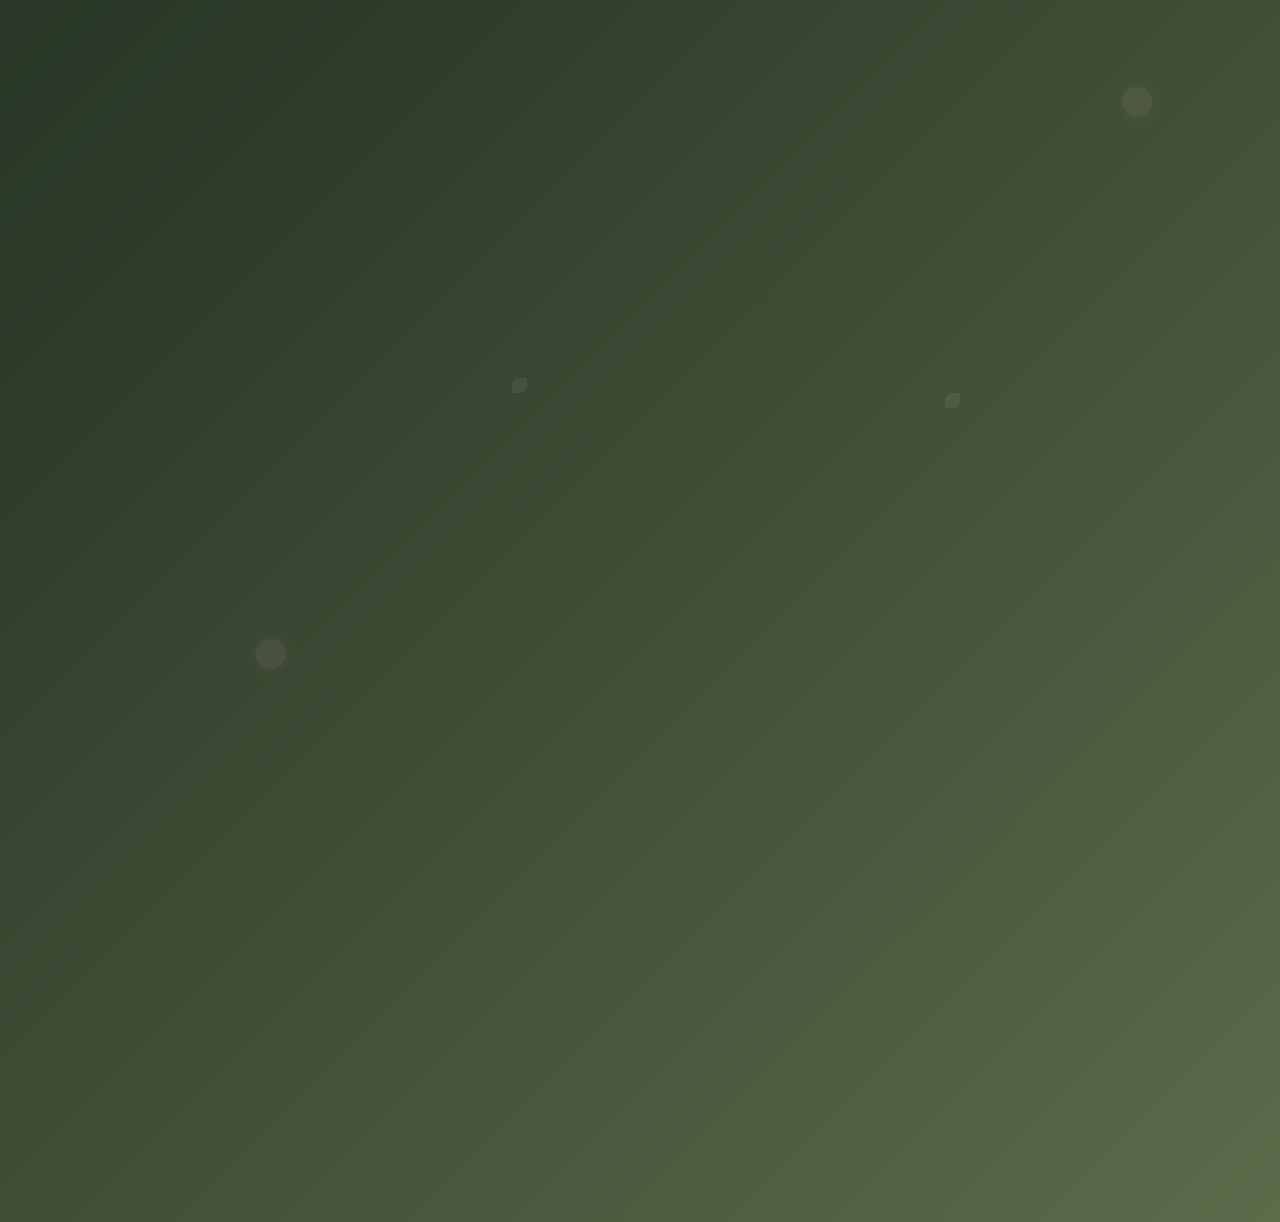
<file: 18-roses.html>
<!DOCTYPE html>
<html lang="en">
<head>
    <meta charset="UTF-8">
    <meta name="viewport" content="width=device-width, initial-scale=1.0">
    <meta http-equiv="X-UA-Compatible" content="IE=edge">
    
    <!-- SEO Meta Tags -->
    <title>18 Roses - Nemy's 18th Birthday Celebration</title>
    <meta name="description" content="The 18 Roses dance ceremony for Nemy's 18th Birthday celebration. Each rose represents a special person in her life.">
    <meta name="keywords" content="18 roses, birthday ceremony, debut, Nemy's birthday, birthday tradition">
    <meta name="author" content="Nemy">
    <meta name="robots" content="index, follow">
    
    <!-- Open Graph / Facebook Meta Tags -->
    <meta property="og:type" content="website">
    <meta property="og:url" content="https://yourwebsite.com/18-roses.html">
    <meta property="og:title" content="18 Roses - Nemy's 18th Birthday">
    <meta property="og:description" content="The 18 Roses ceremony for Nemy's 18th Birthday celebration">
    <meta property="og:image" content="https://yourwebsite.com/og-image.jpg">
    
    <!-- Twitter Meta Tags -->
    <meta name="twitter:card" content="summary_large_image">
    <meta name="twitter:url" content="https://yourwebsite.com/18-roses.html">
    <meta name="twitter:title" content="18 Roses - Nemy's 18th Birthday">
    <meta name="twitter:description" content="The 18 Roses ceremony for Nemy's 18th Birthday celebration">
    <meta name="twitter:image" content="https://yourwebsite.com/og-image.jpg">
    
    <!-- Favicon -->
    <link rel="icon" type="image/png" href="favicon.png">
    <link rel="apple-touch-icon" href="apple-touch-icon.png">
    
    <!-- Preconnect for Performance -->
    <link rel="preconnect" href="https://fonts.googleapis.com">
    <link rel="preconnect" href="https://fonts.gstatic.com" crossorigin>
    
    <!-- Google Fonts -->
    <link href="https://fonts.googleapis.com/css2?family=Cormorant+Garamond:wght@300;400;500;600;700&family=Montserrat:wght@300;400;500;600&display=swap" rel="stylesheet">
    
    <!-- Stylesheet -->
    <link rel="stylesheet" href="styles-roses.css">
</head>
<body>
    <!-- Navigation -->
    <nav class="nav-bar">
        <button class="nav-back" id="backBtn" aria-label="Go back to previous page">
            <svg viewBox="0 0 24 24" fill="none" stroke="currentColor" stroke-width="2">
                <path d="M19 12H5M12 19l-7-7 7-7"/>
            </svg>
        </button>
        <button class="nav-menu" id="menuBtn" aria-label="Open navigation menu">
            <span></span>
            <span></span>
            <span></span>
        </button>
    </nav>

    <!-- 18 Roses Page -->
    <div class="page" id="roses-page">
        <div class="container">
            <!-- Background Decoration -->
            <div class="roses-background" aria-hidden="true">
                <div class="floating-rose rose-1"></div>
                <div class="floating-rose rose-2"></div>
                <div class="floating-rose rose-3"></div>
                <div class="floating-rose rose-4"></div>
                <div class="floating-petal petal-1"></div>
                <div class="floating-petal petal-2"></div>
                <div class="floating-petal petal-3"></div>
                <div class="floating-petal petal-4"></div>
                <div class="floating-petal petal-5"></div>
            </div>

            <!-- Header Section -->
            <header class="roses-header">
                <div class="rose-icon-large" aria-hidden="true">
                    <svg viewBox="0 0 100 100" class="rose-svg">
                        <circle cx="50" cy="50" r="20" fill="currentColor" opacity="0.3"/>
                        <circle cx="50" cy="50" r="15" fill="currentColor" opacity="0.5"/>
                        <circle cx="50" cy="50" r="10" fill="currentColor" opacity="0.7"/>
                        <circle cx="50" cy="50" r="5" fill="currentColor"/>
                        <path d="M50 50 L50 80 M45 65 Q50 70 55 65" stroke="currentColor" stroke-width="2" fill="none"/>
                    </svg>
                </div>
                <h1 class="roses-title">18 Roses</h1>
                <p class="roses-subtitle">A dance with the most special people in my life</p>
                <div class="divider"></div>
            </header>

            <!-- Roses List -->
            <main class="roses-list">
                <article class="rose-item" data-number="1">
                    <div class="rose-number">
                        <div class="rose-icon">
                            <svg viewBox="0 0 24 24" fill="currentColor">
                                <path d="M12 21.35l-1.45-1.32C5.4 15.36 2 12.28 2 8.5 2 5.42 4.42 3 7.5 3c1.74 0 3.41.81 4.5 2.09C13.09 3.81 14.76 3 16.5 3 19.58 3 22 5.42 22 8.5c0 3.78-3.4 6.86-8.55 11.54L12 21.35z"/>
                            </svg>
                        </div>
                        <span class="number">1</span>
                    </div>
                    <div class="rose-content">
                        <h3 class="rose-name">Cecilio Enad Sr.</h3>
                    </div>
                </article>

                <article class="rose-item" data-number="2">
                    <div class="rose-number">
                        <div class="rose-icon">
                            <svg viewBox="0 0 24 24" fill="currentColor">
                                <path d="M12 21.35l-1.45-1.32C5.4 15.36 2 12.28 2 8.5 2 5.42 4.42 3 7.5 3c1.74 0 3.41.81 4.5 2.09C13.09 3.81 14.76 3 16.5 3 19.58 3 22 5.42 22 8.5c0 3.78-3.4 6.86-8.55 11.54L12 21.35z"/>
                            </svg>
                        </div>
                        <span class="number">2</span>
                    </div>
                    <div class="rose-content">
                        <h3 class="rose-name">Cierlo John Enad</h3>
                    </div>
                </article>

                <article class="rose-item" data-number="3">
                    <div class="rose-number">
                        <div class="rose-icon">
                            <svg viewBox="0 0 24 24" fill="currentColor">
                                <path d="M12 21.35l-1.45-1.32C5.4 15.36 2 12.28 2 8.5 2 5.42 4.42 3 7.5 3c1.74 0 3.41.81 4.5 2.09C13.09 3.81 14.76 3 16.5 3 19.58 3 22 5.42 22 8.5c0 3.78-3.4 6.86-8.55 11.54L12 21.35z"/>
                            </svg>
                        </div>
                        <span class="number">3</span>
                    </div>
                    <div class="rose-content">
                        <h3 class="rose-name">Saga Adrian Enad</h3>
                    </div>
                </article>

                <article class="rose-item" data-number="4">
                    <div class="rose-number">
                        <div class="rose-icon">
                            <svg viewBox="0 0 24 24" fill="currentColor">
                                <path d="M12 21.35l-1.45-1.32C5.4 15.36 2 12.28 2 8.5 2 5.42 4.42 3 7.5 3c1.74 0 3.41.81 4.5 2.09C13.09 3.81 14.76 3 16.5 3 19.58 3 22 5.42 22 8.5c0 3.78-3.4 6.86-8.55 11.54L12 21.35z"/>
                            </svg>
                        </div>
                        <span class="number">4</span>
                    </div>
                    <div class="rose-content">
                        <h3 class="rose-name">Jorich Leosaint Enad</h3>
                    </div>
                </article>

                <article class="rose-item" data-number="5">
                    <div class="rose-number">
                        <div class="rose-icon">
                            <svg viewBox="0 0 24 24" fill="currentColor">
                                <path d="M12 21.35l-1.45-1.32C5.4 15.36 2 12.28 2 8.5 2 5.42 4.42 3 7.5 3c1.74 0 3.41.81 4.5 2.09C13.09 3.81 14.76 3 16.5 3 19.58 3 22 5.42 22 8.5c0 3.78-3.4 6.86-8.55 11.54L12 21.35z"/>
                            </svg>
                        </div>
                        <span class="number">5</span>
                    </div>
                    <div class="rose-content">
                        <h3 class="rose-name">Raul Fernandez</h3>
                    </div>
                </article>

                <article class="rose-item" data-number="6">
                    <div class="rose-number">
                        <div class="rose-icon">
                            <svg viewBox="0 0 24 24" fill="currentColor">
                                <path d="M12 21.35l-1.45-1.32C5.4 15.36 2 12.28 2 8.5 2 5.42 4.42 3 7.5 3c1.74 0 3.41.81 4.5 2.09C13.09 3.81 14.76 3 16.5 3 19.58 3 22 5.42 22 8.5c0 3.78-3.4 6.86-8.55 11.54L12 21.35z"/>
                            </svg>
                        </div>
                        <span class="number">6</span>
                    </div>
                    <div class="rose-content">
                        <h3 class="rose-name">Efren Layan</h3>
                    </div>
                </article>

                <article class="rose-item" data-number="7">
                    <div class="rose-number">
                        <div class="rose-icon">
                            <svg viewBox="0 0 24 24" fill="currentColor">
                                <path d="M12 21.35l-1.45-1.32C5.4 15.36 2 12.28 2 8.5 2 5.42 4.42 3 7.5 3c1.74 0 3.41.81 4.5 2.09C13.09 3.81 14.76 3 16.5 3 19.58 3 22 5.42 22 8.5c0 3.78-3.4 6.86-8.55 11.54L12 21.35z"/>
                            </svg>
                        </div>
                        <span class="number">7</span>
                    </div>
                    <div class="rose-content">
                        <h3 class="rose-name">Justin Paul Layan</h3>
                    </div>
                </article>

                <article class="rose-item" data-number="8">
                    <div class="rose-number">
                        <div class="rose-icon">
                            <svg viewBox="0 0 24 24" fill="currentColor">
                                <path d="M12 21.35l-1.45-1.32C5.4 15.36 2 12.28 2 8.5 2 5.42 4.42 3 7.5 3c1.74 0 3.41.81 4.5 2.09C13.09 3.81 14.76 3 16.5 3 19.58 3 22 5.42 22 8.5c0 3.78-3.4 6.86-8.55 11.54L12 21.35z"/>
                            </svg>
                        </div>
                        <span class="number">8</span>
                    </div>
                    <div class="rose-content">
                        <h3 class="rose-name">Cecilio Enad Jr.</h3>
                    </div>
                </article>

                <article class="rose-item" data-number="9">
                    <div class="rose-number">
                        <div class="rose-icon">
                            <svg viewBox="0 0 24 24" fill="currentColor">
                                <path d="M12 21.35l-1.45-1.32C5.4 15.36 2 12.28 2 8.5 2 5.42 4.42 3 7.5 3c1.74 0 3.41.81 4.5 2.09C13.09 3.81 14.76 3 16.5 3 19.58 3 22 5.42 22 8.5c0 3.78-3.4 6.86-8.55 11.54L12 21.35z"/>
                            </svg>
                        </div>
                        <span class="number">9</span>
                    </div>
                    <div class="rose-content">
                        <h3 class="rose-name">Richard Enad</h3>
                    </div>
                </article>

                <article class="rose-item" data-number="10">
                    <div class="rose-number">
                        <div class="rose-icon">
                            <svg viewBox="0 0 24 24" fill="currentColor">
                                <path d="M12 21.35l-1.45-1.32C5.4 15.36 2 12.28 2 8.5 2 5.42 4.42 3 7.5 3c1.74 0 3.41.81 4.5 2.09C13.09 3.81 14.76 3 16.5 3 19.58 3 22 5.42 22 8.5c0 3.78-3.4 6.86-8.55 11.54L12 21.35z"/>
                            </svg>
                        </div>
                        <span class="number">10</span>
                    </div>
                    <div class="rose-content">
                        <h3 class="rose-name">koichi Sato</h3>
                    </div>
                </article>

                <article class="rose-item" data-number="11">
                    <div class="rose-number">
                        <div class="rose-icon">
                            <svg viewBox="0 0 24 24" fill="currentColor">
                                <path d="M12 21.35l-1.45-1.32C5.4 15.36 2 12.28 2 8.5 2 5.42 4.42 3 7.5 3c1.74 0 3.41.81 4.5 2.09C13.09 3.81 14.76 3 16.5 3 19.58 3 22 5.42 22 8.5c0 3.78-3.4 6.86-8.55 11.54L12 21.35z"/>
                            </svg>
                        </div>
                        <span class="number">11</span>
                    </div>
                    <div class="rose-content">
                        <h3 class="rose-name">Edson Kotaka</h3>
                    </div>
                </article>

                <article class="rose-item" data-number="12">
                    <div class="rose-number">
                        <div class="rose-icon">
                            <svg viewBox="0 0 24 24" fill="currentColor">
                                <path d="M12 21.35l-1.45-1.32C5.4 15.36 2 12.28 2 8.5 2 5.42 4.42 3 7.5 3c1.74 0 3.41.81 4.5 2.09C13.09 3.81 14.76 3 16.5 3 19.58 3 22 5.42 22 8.5c0 3.78-3.4 6.86-8.55 11.54L12 21.35z"/>
                            </svg>
                        </div>
                        <span class="number">12</span>
                    </div>
                    <div class="rose-content">
                        <h3 class="rose-name">Eliazar</h3>
                    </div>
                </article>

                <article class="rose-item" data-number="13">
                    <div class="rose-number">
                        <div class="rose-icon">
                            <svg viewBox="0 0 24 24" fill="currentColor">
                                <path d="M12 21.35l-1.45-1.32C5.4 15.36 2 12.28 2 8.5 2 5.42 4.42 3 7.5 3c1.74 0 3.41.81 4.5 2.09C13.09 3.81 14.76 3 16.5 3 19.58 3 22 5.42 22 8.5c0 3.78-3.4 6.86-8.55 11.54L12 21.35z"/>
                            </svg>
                        </div>
                        <span class="number">13</span>
                    </div>
                    <div class="rose-content">
                        <h3 class="rose-name">Xander Manuel</h3>
                    </div>
                </article>

                <article class="rose-item" data-number="14">
                    <div class="rose-number">
                        <div class="rose-icon">
                            <svg viewBox="0 0 24 24" fill="currentColor">
                                <path d="M12 21.35l-1.45-1.32C5.4 15.36 2 12.28 2 8.5 2 5.42 4.42 3 7.5 3c1.74 0 3.41.81 4.5 2.09C13.09 3.81 14.76 3 16.5 3 19.58 3 22 5.42 22 8.5c0 3.78-3.4 6.86-8.55 11.54L12 21.35z"/>
                            </svg>
                        </div>
                        <span class="number">14</span>
                    </div>
                    <div class="rose-content">
                        <h3 class="rose-name">Renzyler Gamboa</h3>
                    </div>
                </article>

                <article class="rose-item" data-number="15">
                    <div class="rose-number">
                        <div class="rose-icon">
                            <svg viewBox="0 0 24 24" fill="currentColor">
                                <path d="M12 21.35l-1.45-1.32C5.4 15.36 2 12.28 2 8.5 2 5.42 4.42 3 7.5 3c1.74 0 3.41.81 4.5 2.09C13.09 3.81 14.76 3 16.5 3 19.58 3 22 5.42 22 8.5c0 3.78-3.4 6.86-8.55 11.54L12 21.35z"/>
                            </svg>
                        </div>
                        <span class="number">15</span>
                    </div>
                    <div class="rose-content">
                        <h3 class="rose-name">Justin Lao</h3>
                    </div>
                </article>

                <article class="rose-item" data-number="16">
                    <div class="rose-number">
                        <div class="rose-icon">
                            <svg viewBox="0 0 24 24" fill="currentColor">
                                <path d="M12 21.35l-1.45-1.32C5.4 15.36 2 12.28 2 8.5 2 5.42 4.42 3 7.5 3c1.74 0 3.41.81 4.5 2.09C13.09 3.81 14.76 3 16.5 3 19.58 3 22 5.42 22 8.5c0 3.78-3.4 6.86-8.55 11.54L12 21.35z"/>
                            </svg>
                        </div>
                        <span class="number">16</span>
                    </div>
                    <div class="rose-content">
                        <h3 class="rose-name">Kenoah James Panagsagan</h3>
                    </div>
                </article>

                <article class="rose-item" data-number="17">
                    <div class="rose-number">
                        <div class="rose-icon">
                            <svg viewBox="0 0 24 24" fill="currentColor">
                                <path d="M12 21.35l-1.45-1.32C5.4 15.36 2 12.28 2 8.5 2 5.42 4.42 3 7.5 3c1.74 0 3.41.81 4.5 2.09C13.09 3.81 14.76 3 16.5 3 19.58 3 22 5.42 22 8.5c0 3.78-3.4 6.86-8.55 11.54L12 21.35z"/>
                            </svg>
                        </div>
                        <span class="number">17</span>
                    </div>
                    <div class="rose-content">
                        <h3 class="rose-name">Louie Bualat</h3>
                    </div>
                </article>

                <article class="rose-item" data-number="18">
                    <div class="rose-number">
                        <div class="rose-icon">
                            <svg viewBox="0 0 24 24" fill="currentColor">
                                <path d="M12 21.35l-1.45-1.32C5.4 15.36 2 12.28 2 8.5 2 5.42 4.42 3 7.5 3c1.74 0 3.41.81 4.5 2.09C13.09 3.81 14.76 3 16.5 3 19.58 3 22 5.42 22 8.5c0 3.78-3.4 6.86-8.55 11.54L12 21.35z"/>
                            </svg>
                        </div>
                        <span class="number">18</span>
                    </div>
                    <div class="rose-content">
                        <h3 class="rose-name">Nilo Labastida</h3>
                    </div>
                </article>
            </main>

            <!-- Quote Section -->
            <aside class="quote-section">
                <blockquote class="quote">
                    <p>"Each rose represents a beautiful soul who has touched my life with love, laughter, and unforgettable memories."</p>
                    <cite>— Nemy</cite>
                </blockquote>
            </aside>

            <!-- Next Button -->
            <div class="next-section">
                <button class="next-btn" id="nextBtn" aria-label="Continue to next page">
                    <span class="btn-text">CONTINUE</span>
                    <span class="btn-arrow">→</span>
                </button>
            </div>
        </div>
    </div>

    <!-- Share Button (Fixed) -->
    <button class="share-btn" id="shareBtn" aria-label="Share invitation">
        <svg viewBox="0 0 24 24" fill="none" stroke="currentColor" stroke-width="2">
            <path d="M4 12v8a2 2 0 0 0 2 2h12a2 2 0 0 0 2-2v-8"/>
            <polyline points="16 6 12 2 8 6"/>
            <line x1="12" y1="2" x2="12" y2="15"/>
        </svg>
    </button>

    <!-- JavaScript -->
    <script src="navigation.js"></script>
    <script src="script-roses.js"></script>
</body>
</html>
</file>
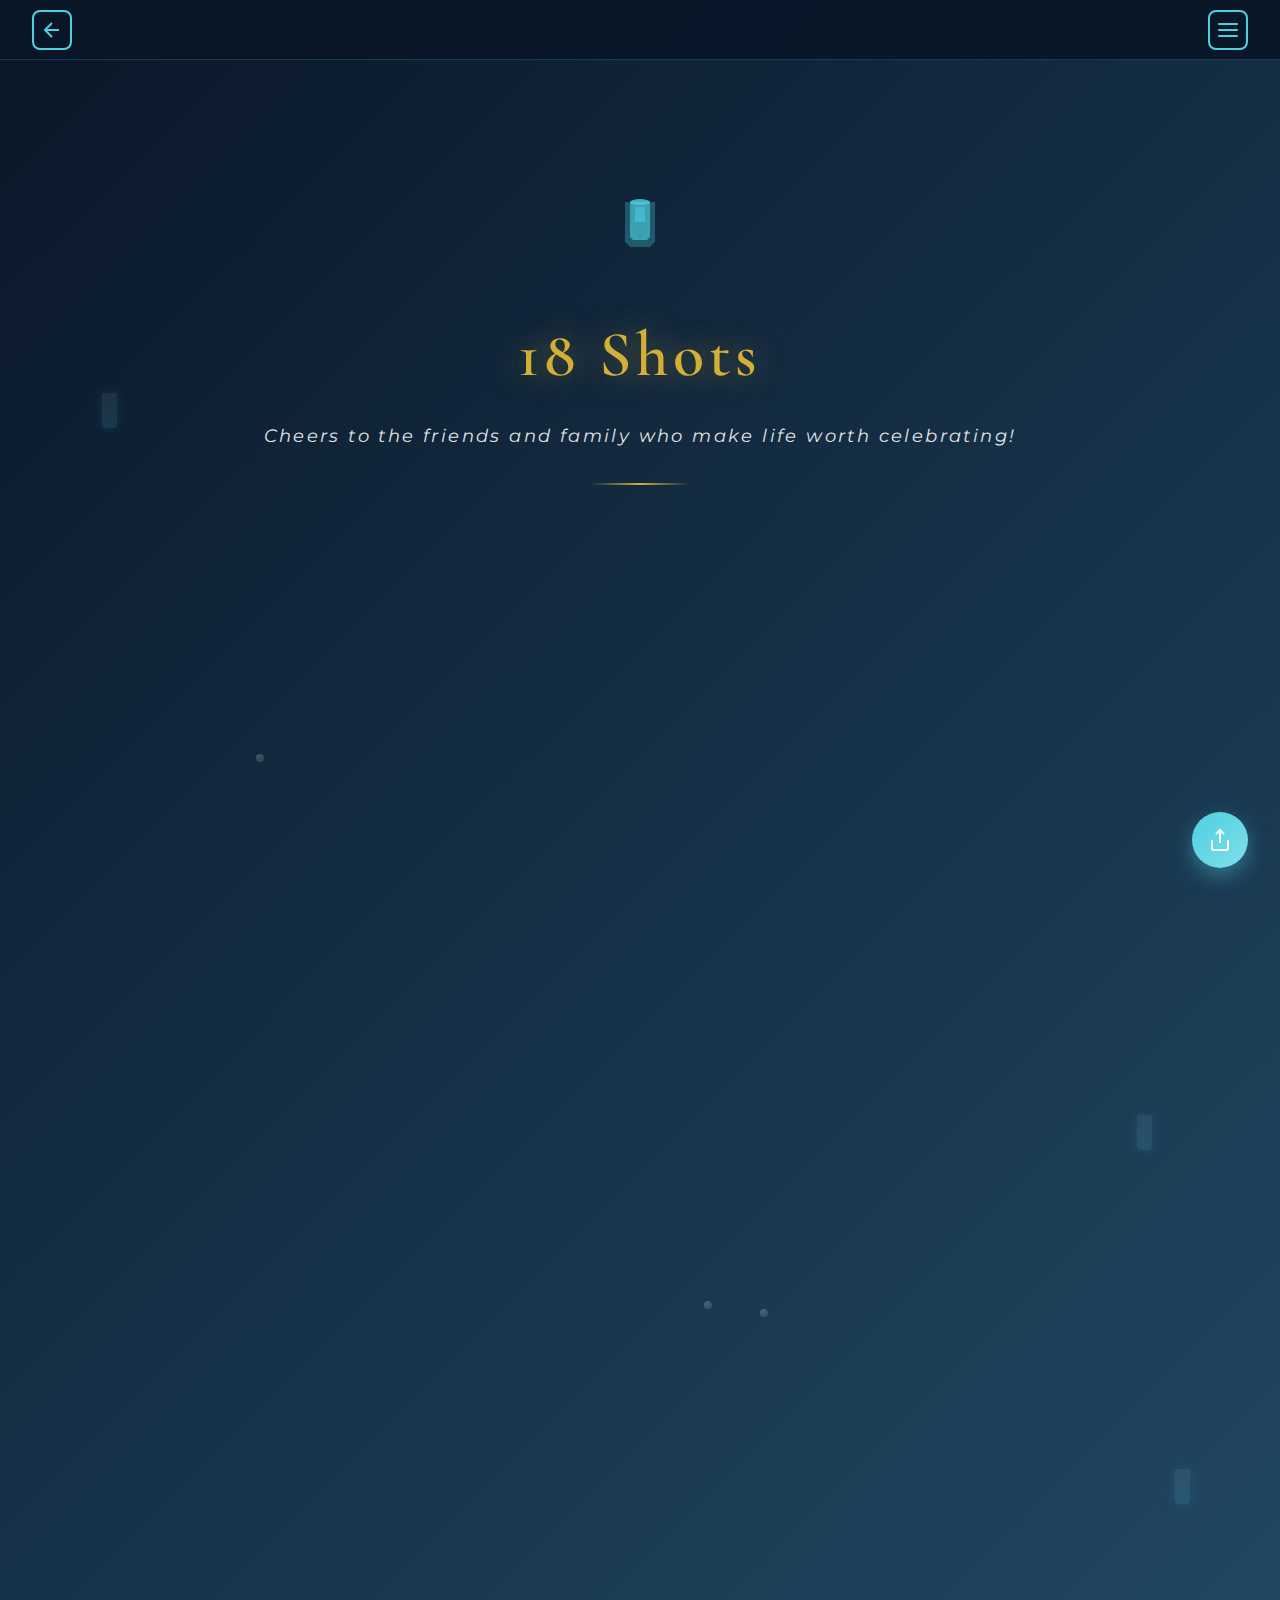
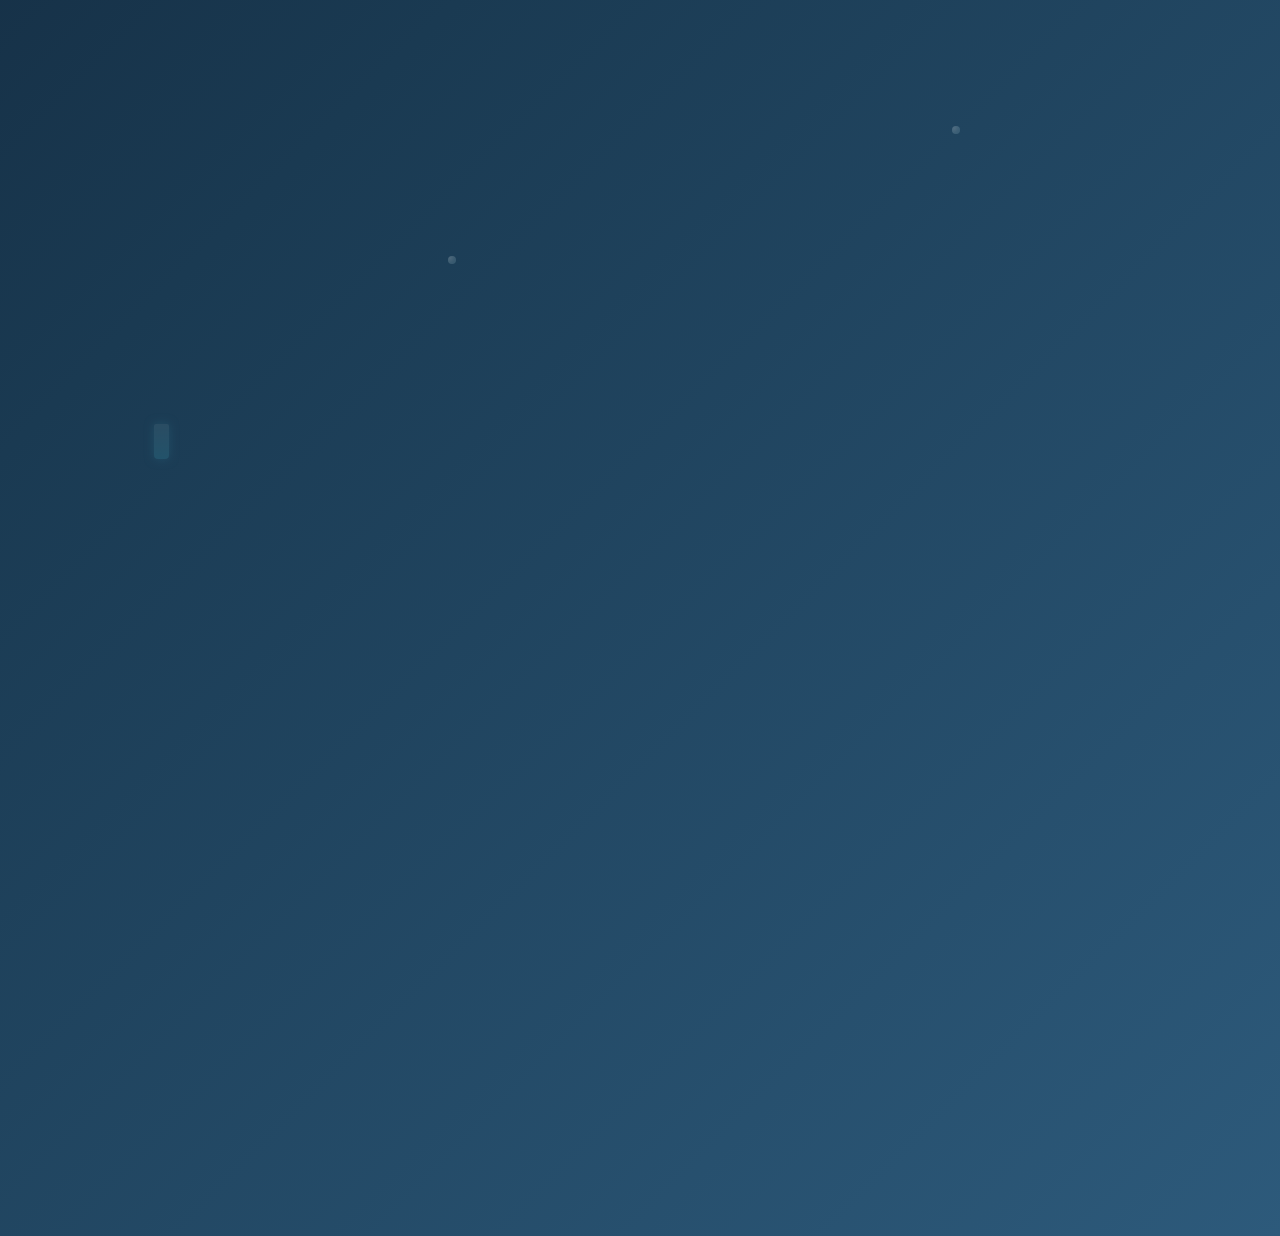
<file: 18-shots.html>
<!DOCTYPE html>
<html lang="en">
<head>
    <meta charset="UTF-8">
    <meta name="viewport" content="width=device-width, initial-scale=1.0">
    <meta http-equiv="X-UA-Compatible" content="IE=edge">
    
    <!-- SEO Meta Tags -->
    <title>18 Shots - Nemy's 18th Birthday Celebration</title>
    <meta name="description" content="The 18 Shots tradition for Nemy's 18th Birthday celebration. Each shot represents a special person who has been part of her journey.">
    <meta name="keywords" content="18 shots, birthday ceremony, debut, Nemy's birthday, birthday tradition">
    <meta name="author" content="Nemy">
    <meta name="robots" content="index, follow">
    
    <!-- Open Graph / Facebook Meta Tags -->
    <meta property="og:type" content="website">
    <meta property="og:url" content="https://yourwebsite.com/18-shots.html">
    <meta property="og:title" content="18 Shots - Nemy's 18th Birthday">
    <meta property="og:description" content="The 18 Shots tradition for Nemy's 18th Birthday celebration">
    <meta property="og:image" content="https://yourwebsite.com/og-image.jpg">
    
    <!-- Twitter Meta Tags -->
    <meta name="twitter:card" content="summary_large_image">
    <meta name="twitter:url" content="https://yourwebsite.com/18-shots.html">
    <meta name="twitter:title" content="18 Shots - Nemy's 18th Birthday">
    <meta name="twitter:description" content="The 18 Shots tradition for Nemy's 18th Birthday celebration">
    <meta name="twitter:image" content="https://yourwebsite.com/og-image.jpg">
    
    <!-- Favicon -->
    <link rel="icon" type="image/png" href="favicon.png">
    <link rel="apple-touch-icon" href="apple-touch-icon.png">
    
    <!-- Preconnect for Performance -->
    <link rel="preconnect" href="https://fonts.googleapis.com">
    <link rel="preconnect" href="https://fonts.gstatic.com" crossorigin>
    
    <!-- Google Fonts -->
    <link href="https://fonts.googleapis.com/css2?family=Cormorant+Garamond:wght@300;400;500;600;700&family=Montserrat:wght@300;400;500;600&display=swap" rel="stylesheet">
    
    <!-- Stylesheet -->
    <link rel="stylesheet" href="styles-shots.css">
</head>
<body>
    <!-- Navigation -->
    <nav class="nav-bar">
        <button class="nav-back" id="backBtn" aria-label="Go back to previous page">
            <svg viewBox="0 0 24 24" fill="none" stroke="currentColor" stroke-width="2">
                <path d="M19 12H5M12 19l-7-7 7-7"/>
            </svg>
        </button>
        <button class="nav-menu" id="menuBtn" aria-label="Open navigation menu">
            <span></span>
            <span></span>
            <span></span>
        </button>
    </nav>

    <!-- 18 Shots Page -->
    <div class="page" id="shots-page">
        <div class="container">
            <!-- Background Decoration -->
            <div class="shots-background" aria-hidden="true">
                <div class="floating-glass glass-1"></div>
                <div class="floating-glass glass-2"></div>
                <div class="floating-glass glass-3"></div>
                <div class="floating-glass glass-4"></div>
                <div class="bubble bubble-1"></div>
                <div class="bubble bubble-2"></div>
                <div class="bubble bubble-3"></div>
                <div class="bubble bubble-4"></div>
                <div class="bubble bubble-5"></div>
            </div>

            <!-- Header Section -->
            <header class="shots-header">
                <div class="shot-icon-large" aria-hidden="true">
                    <svg viewBox="0 0 100 100" class="shot-svg">
                        <path d="M35 30 L35 70 L40 75 L60 75 L65 70 L65 30 Z" fill="currentColor" opacity="0.3"/>
                        <path d="M40 30 L40 65 L43 68 L57 68 L60 65 L60 30 Z" fill="currentColor" opacity="0.6"/>
                        <ellipse cx="50" cy="30" rx="10" ry="3" fill="currentColor" opacity="0.8"/>
                        <path d="M45 35 L45 50 L55 50 L55 35" fill="#4dd0e1" opacity="0.5"/>
                    </svg>
                </div>
                <h1 class="shots-title">18 Shots</h1>
                <p class="shots-subtitle">Cheers to the friends and family who make life worth celebrating!</p>
                <div class="divider"></div>
            </header>

            <!-- Shots List -->
            <main class="shots-list">
                <article class="shot-item" data-number="1">
                    <div class="shot-number">
                        <div class="shot-icon">
                            <svg viewBox="0 0 24 24" fill="currentColor">
                                <path d="M9 3L9 17L10 18.5L14 18.5L15 17L15 3Z" opacity="0.7"/>
                                <ellipse cx="12" cy="3" rx="3" ry="1" opacity="0.9"/>
                                <rect x="10" y="8" width="4" height="6" fill="#4dd0e1" opacity="0.4"/>
                            </svg>
                        </div>
                        <span class="number">1</span>
                    </div>
                    <div class="shot-content">
                        <h3 class="shot-name">Jake Datahan</h3>
                    </div>
                </article>

                <article class="shot-item" data-number="2">
                    <div class="shot-number">
                        <div class="shot-icon">
                            <svg viewBox="0 0 24 24" fill="currentColor">
                                <path d="M9 3L9 17L10 18.5L14 18.5L15 17L15 3Z" opacity="0.7"/>
                                <ellipse cx="12" cy="3" rx="3" ry="1" opacity="0.9"/>
                                <rect x="10" y="8" width="4" height="6" fill="#4dd0e1" opacity="0.4"/>
                            </svg>
                        </div>
                        <span class="number">2</span>
                    </div>
                    <div class="shot-content">
                        <h3 class="shot-name">Kylie Ligtas</h3>
                    </div>
                </article>

                <article class="shot-item" data-number="3">
                    <div class="shot-number">
                        <div class="shot-icon">
                            <svg viewBox="0 0 24 24" fill="currentColor">
                                <path d="M9 3L9 17L10 18.5L14 18.5L15 17L15 3Z" opacity="0.7"/>
                                <ellipse cx="12" cy="3" rx="3" ry="1" opacity="0.9"/>
                                <rect x="10" y="8" width="4" height="6" fill="#4dd0e1" opacity="0.4"/>
                            </svg>
                        </div>
                        <span class="number">3</span>
                    </div>
                    <div class="shot-content">
                        <h3 class="shot-name">Crisbel Tungon</h3>
                    </div>
                </article>

                <article class="shot-item" data-number="4">
                    <div class="shot-number">
                        <div class="shot-icon">
                            <svg viewBox="0 0 24 24" fill="currentColor">
                                <path d="M9 3L9 17L10 18.5L14 18.5L15 17L15 3Z" opacity="0.7"/>
                                <ellipse cx="12" cy="3" rx="3" ry="1" opacity="0.9"/>
                                <rect x="10" y="8" width="4" height="6" fill="#4dd0e1" opacity="0.4"/>
                            </svg>
                        </div>
                        <span class="number">4</span>
                    </div>
                    <div class="shot-content">
                        <h3 class="shot-name">Kitsweet Durac</h3>
                    </div>
                </article>

                <article class="shot-item" data-number="5">
                    <div class="shot-number">
                        <div class="shot-icon">
                            <svg viewBox="0 0 24 24" fill="currentColor">
                                <path d="M9 3L9 17L10 18.5L14 18.5L15 17L15 3Z" opacity="0.7"/>
                                <ellipse cx="12" cy="3" rx="3" ry="1" opacity="0.9"/>
                                <rect x="10" y="8" width="4" height="6" fill="#4dd0e1" opacity="0.4"/>
                            </svg>
                        </div>
                        <span class="number">5</span>
                    </div>
                    <div class="shot-content">
                        <h3 class="shot-name">Varie Cassie Maglasang</h3>
                    </div>
                </article>

                <article class="shot-item" data-number="6">
                    <div class="shot-number">
                        <div class="shot-icon">
                            <svg viewBox="0 0 24 24" fill="currentColor">
                                <path d="M9 3L9 17L10 18.5L14 18.5L15 17L15 3Z" opacity="0.7"/>
                                <ellipse cx="12" cy="3" rx="3" ry="1" opacity="0.9"/>
                                <rect x="10" y="8" width="4" height="6" fill="#4dd0e1" opacity="0.4"/>
                            </svg>
                        </div>
                        <span class="number">6</span>
                    </div>
                    <div class="shot-content">
                        <h3 class="shot-name">Rhiza Jane Tampipi</h3>
                    </div>
                </article>

                <article class="shot-item" data-number="7">
                    <div class="shot-number">
                        <div class="shot-icon">
                            <svg viewBox="0 0 24 24" fill="currentColor">
                                <path d="M9 3L9 17L10 18.5L14 18.5L15 17L15 3Z" opacity="0.7"/>
                                <ellipse cx="12" cy="3" rx="3" ry="1" opacity="0.9"/>
                                <rect x="10" y="8" width="4" height="6" fill="#4dd0e1" opacity="0.4"/>
                            </svg>
                        </div>
                        <span class="number">7</span>
                    </div>
                    <div class="shot-content">
                        <h3 class="shot-name">Jessa Devan Micabani</h3>
                    </div>
                </article>

                <article class="shot-item" data-number="8">
                    <div class="shot-number">
                        <div class="shot-icon">
                            <svg viewBox="0 0 24 24" fill="currentColor">
                                <path d="M9 3L9 17L10 18.5L14 18.5L15 17L15 3Z" opacity="0.7"/>
                                <ellipse cx="12" cy="3" rx="3" ry="1" opacity="0.9"/>
                                <rect x="10" y="8" width="4" height="6" fill="#4dd0e1" opacity="0.4"/>
                            </svg>
                        </div>
                        <span class="number">8</span>
                    </div>
                    <div class="shot-content">
                        <h3 class="shot-name">Mariele Fe Meñoza</h3>
                    </div>
                </article>

                <article class="shot-item" data-number="9">
                    <div class="shot-number">
                        <div class="shot-icon">
                            <svg viewBox="0 0 24 24" fill="currentColor">
                                <path d="M9 3L9 17L10 18.5L14 18.5L15 17L15 3Z" opacity="0.7"/>
                                <ellipse cx="12" cy="3" rx="3" ry="1" opacity="0.9"/>
                                <rect x="10" y="8" width="4" height="6" fill="#4dd0e1" opacity="0.4"/>
                            </svg>
                        </div>
                        <span class="number">9</span>
                    </div>
                    <div class="shot-content">
                        <h3 class="shot-name">Sherilyn M. Enad</h3>
                    </div>
                </article>

                <article class="shot-item" data-number="10">
                    <div class="shot-number">
                        <div class="shot-icon">
                            <svg viewBox="0 0 24 24" fill="currentColor">
                                <path d="M9 3L9 17L10 18.5L14 18.5L15 17L15 3Z" opacity="0.7"/>
                                <ellipse cx="12" cy="3" rx="3" ry="1" opacity="0.9"/>
                                <rect x="10" y="8" width="4" height="6" fill="#4dd0e1" opacity="0.4"/>
                            </svg>
                        </div>
                        <span class="number">10</span>
                    </div>
                    <div class="shot-content">
                        <h3 class="shot-name">Anne Jane Trangia</h3>
                    </div>
                </article>

                <article class="shot-item" data-number="11">
                    <div class="shot-number">
                        <div class="shot-icon">
                            <svg viewBox="0 0 24 24" fill="currentColor">
                                <path d="M9 3L9 17L10 18.5L14 18.5L15 17L15 3Z" opacity="0.7"/>
                                <ellipse cx="12" cy="3" rx="3" ry="1" opacity="0.9"/>
                                <rect x="10" y="8" width="4" height="6" fill="#4dd0e1" opacity="0.4"/>
                            </svg>
                        </div>
                        <span class="number">11</span>
                    </div>
                    <div class="shot-content">
                        <h3 class="shot-name">Dimple</h3>
                    </div>
                </article>

                <article class="shot-item" data-number="12">
                    <div class="shot-number">
                        <div class="shot-icon">
                            <svg viewBox="0 0 24 24" fill="currentColor">
                                <path d="M9 3L9 17L10 18.5L14 18.5L15 17L15 3Z" opacity="0.7"/>
                                <ellipse cx="12" cy="3" rx="3" ry="1" opacity="0.9"/>
                                <rect x="10" y="8" width="4" height="6" fill="#4dd0e1" opacity="0.4"/>
                            </svg>
                        </div>
                        <span class="number">12</span>
                    </div>
                    <div class="shot-content">
                        <h3 class="shot-name">Samantha Andrea Degala Ngojo</h3>
                    </div>
                </article>

                <article class="shot-item" data-number="13">
                    <div class="shot-number">
                        <div class="shot-icon">
                            <svg viewBox="0 0 24 24" fill="currentColor">
                                <path d="M9 3L9 17L10 18.5L14 18.5L15 17L15 3Z" opacity="0.7"/>
                                <ellipse cx="12" cy="3" rx="3" ry="1" opacity="0.9"/>
                                <rect x="10" y="8" width="4" height="6" fill="#4dd0e1" opacity="0.4"/>
                            </svg>
                        </div>
                        <span class="number">13</span>
                    </div>
                    <div class="shot-content">
                        <h3 class="shot-name">Yesha Joy Labastida</h3>
                    </div>
                </article>

                <article class="shot-item" data-number="14">
                    <div class="shot-number">
                        <div class="shot-icon">
                            <svg viewBox="0 0 24 24" fill="currentColor">
                                <path d="M9 3L9 17L10 18.5L14 18.5L15 17L15 3Z" opacity="0.7"/>
                                <ellipse cx="12" cy="3" rx="3" ry="1" opacity="0.9"/>
                                <rect x="10" y="8" width="4" height="6" fill="#4dd0e1" opacity="0.4"/>
                            </svg>
                        </div>
                        <span class="number">14</span>
                    </div>
                    <div class="shot-content">
                        <h3 class="shot-name">Annica Sadulco</h3>
                    </div>
                </article>

                <article class="shot-item" data-number="15">
                    <div class="shot-number">
                        <div class="shot-icon">
                            <svg viewBox="0 0 24 24" fill="currentColor">
                                <path d="M9 3L9 17L10 18.5L14 18.5L15 17L15 3Z" opacity="0.7"/>
                                <ellipse cx="12" cy="3" rx="3" ry="1" opacity="0.9"/>
                                <rect x="10" y="8" width="4" height="6" fill="#4dd0e1" opacity="0.4"/>
                            </svg>
                        </div>
                        <span class="number">15</span>
                    </div>
                    <div class="shot-content">
                        <h3 class="shot-name">Koichi R. Sato</h3>
                    </div>
                </article>

                <article class="shot-item" data-number="16">
                    <div class="shot-number">
                        <div class="shot-icon">
                            <svg viewBox="0 0 24 24" fill="currentColor">
                                <path d="M9 3L9 17L10 18.5L14 18.5L15 17L15 3Z" opacity="0.7"/>
                                <ellipse cx="12" cy="3" rx="3" ry="1" opacity="0.9"/>
                                <rect x="10" y="8" width="4" height="6" fill="#4dd0e1" opacity="0.4"/>
                            </svg>
                        </div>
                        <span class="number">16</span>
                    </div>
                    <div class="shot-content">
                        <h3 class="shot-name">Cierlo John M. Enad</h3>
                    </div>
                </article>

                <article class="shot-item" data-number="17">
                    <div class="shot-number">
                        <div class="shot-icon">
                            <svg viewBox="0 0 24 24" fill="currentColor">
                                <path d="M9 3L9 17L10 18.5L14 18.5L15 17L15 3Z" opacity="0.7"/>
                                <ellipse cx="12" cy="3" rx="3" ry="1" opacity="0.9"/>
                                <rect x="10" y="8" width="4" height="6" fill="#4dd0e1" opacity="0.4"/>
                            </svg>
                        </div>
                        <span class="number">17</span>
                    </div>
                    <div class="shot-content">
                        <h3 class="shot-name">Beatrice Saldaña</h3>
                    </div>
                </article>

                <article class="shot-item" data-number="18">
                    <div class="shot-number">
                        <div class="shot-icon">
                            <svg viewBox="0 0 24 24" fill="currentColor">
                                <path d="M9 3L9 17L10 18.5L14 18.5L15 17L15 3Z" opacity="0.7"/>
                                <ellipse cx="12" cy="3" rx="3" ry="1" opacity="0.9"/>
                                <rect x="10" y="8" width="4" height="6" fill="#4dd0e1" opacity="0.4"/>
                            </svg>
                        </div>
                        <span class="number">18</span>
                    </div>
                    <div class="shot-content">
                        <h3 class="shot-name">Reign Danica Taghoy</h3>
                    </div>
                </article>
            </main>

            <!-- Quote Section -->
            <aside class="quote-section">
                <blockquote class="quote">
                    <p>"Here's to the friends and family who have filled my life with joy, laughter, and unforgettable memories. Cheers to you all!"</p>
                    <cite>— Nemy</cite>
                </blockquote>
            </aside>

            <!-- Next Button -->
            <div class="next-section">
                <button class="next-btn" id="nextBtn" aria-label="Continue to next page">
                    <span class="btn-text">CONTINUE</span>
                    <span class="btn-arrow">→</span>
                </button>
            </div>
        </div>
    </div>

    <!-- Share Button (Fixed) -->
    <button class="share-btn" id="shareBtn" aria-label="Share invitation">
        <svg viewBox="0 0 24 24" fill="none" stroke="currentColor" stroke-width="2">
            <path d="M4 12v8a2 2 0 0 0 2 2h12a2 2 0 0 0 2-2v-8"/>
            <polyline points="16 6 12 2 8 6"/>
            <line x1="12" y1="2" x2="12" y2="15"/>
        </svg>
    </button>

    <!-- JavaScript -->
    <script src="navigation.js"></script>
    <script src="script-shots.js"></script>
</body>
</html>
</file>
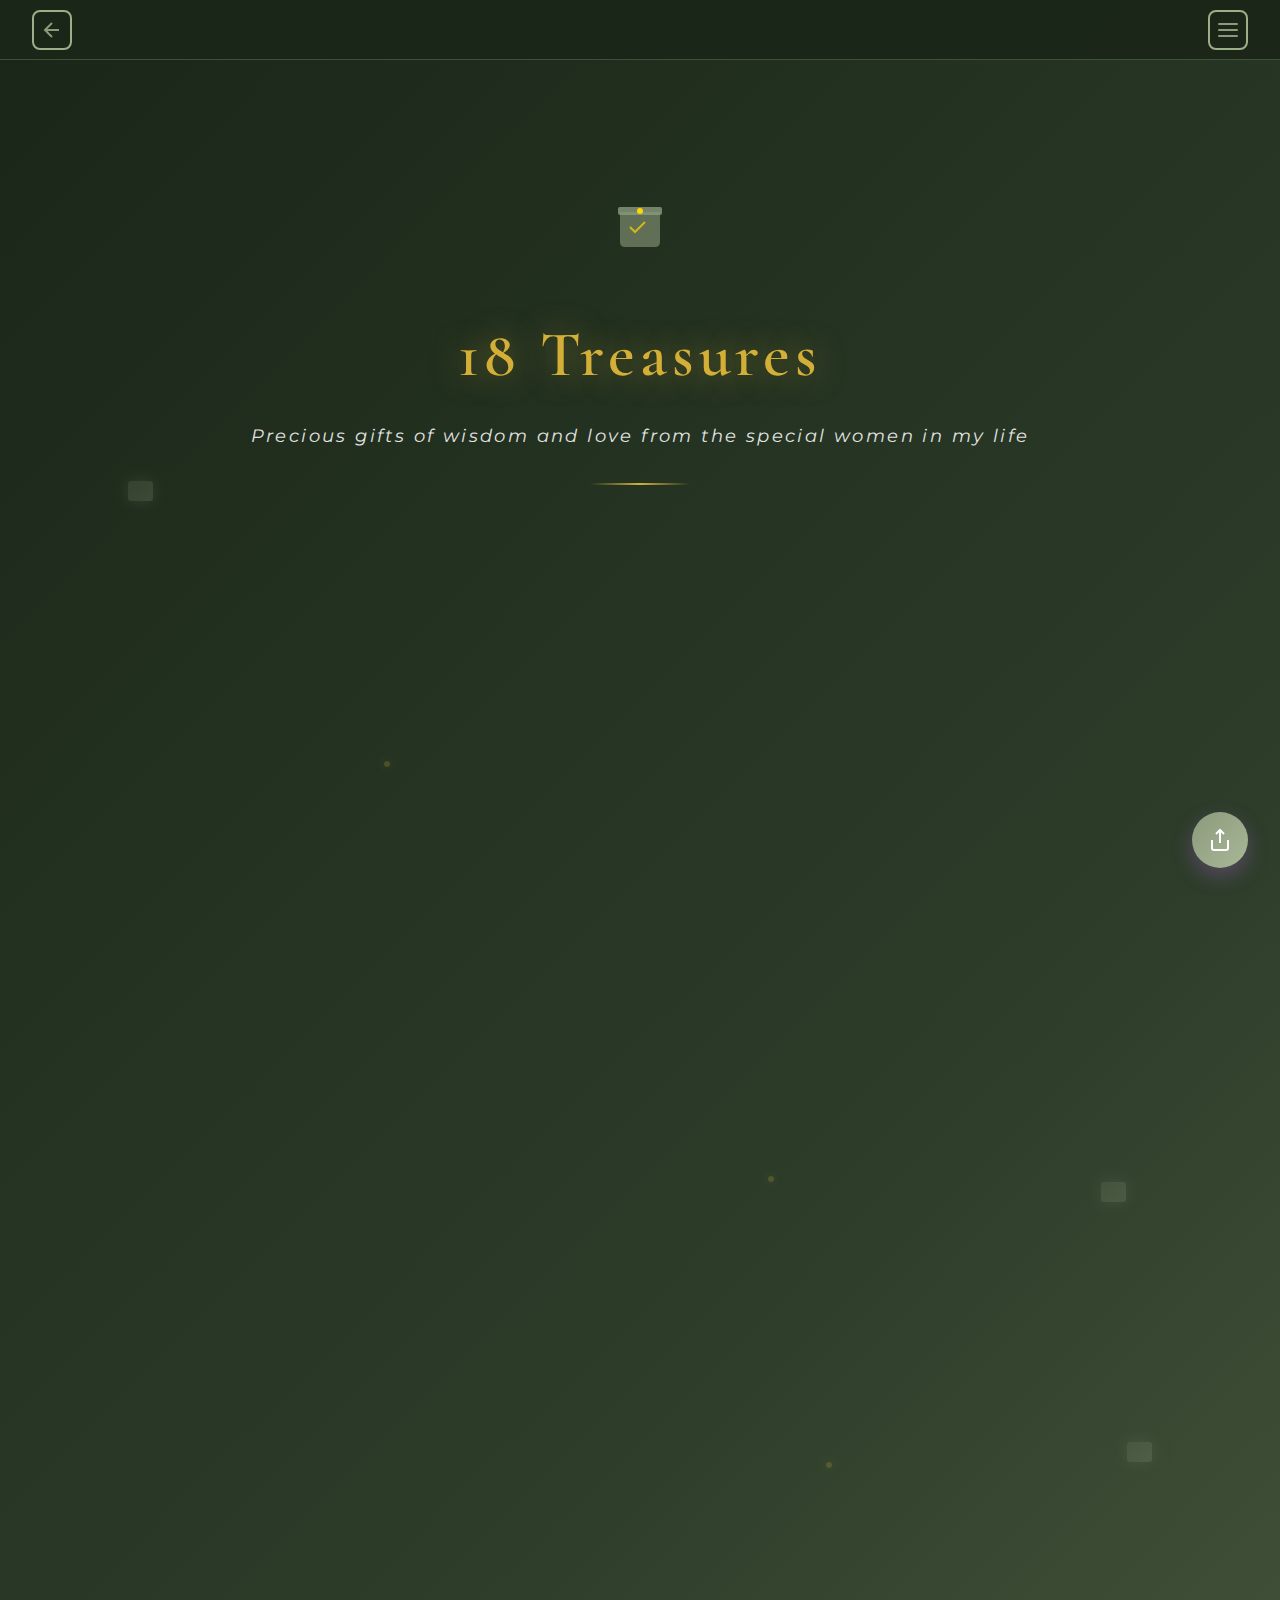
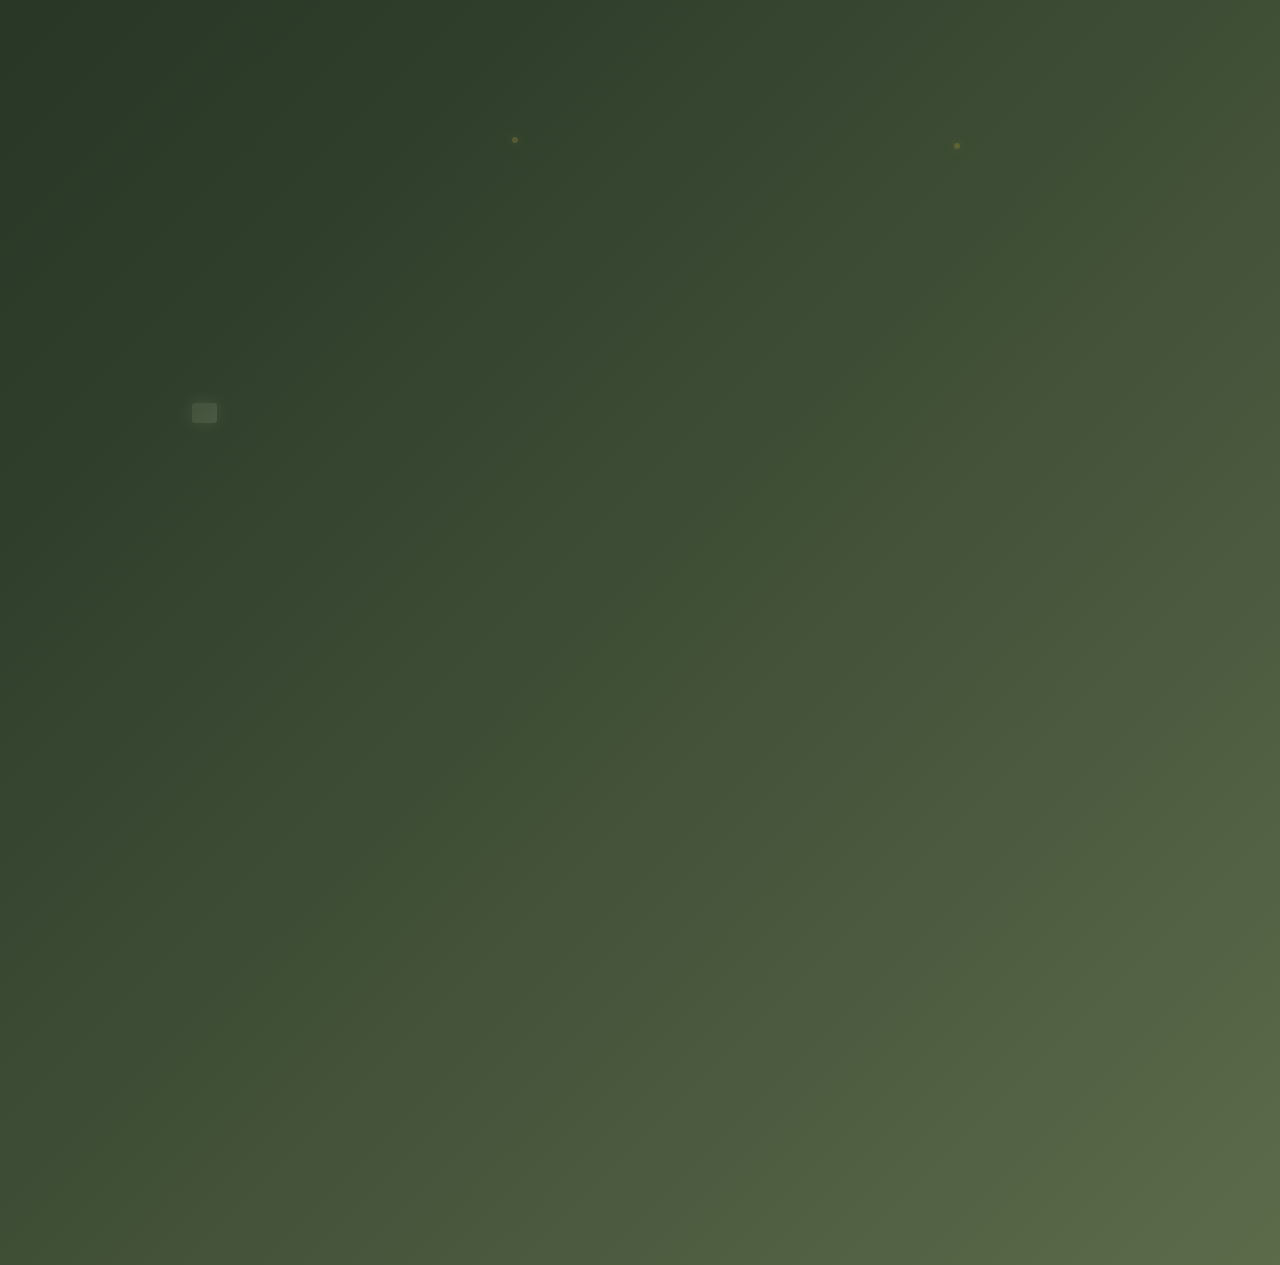
<file: 18-treasures.html>
<!DOCTYPE html>
<html lang="en">
<head>
    <meta charset="UTF-8">
    <meta name="viewport" content="width=device-width, initial-scale=1.0">
    <meta http-equiv="X-UA-Compatible" content="IE=edge">
    
    <!-- SEO Meta Tags -->
    <title>18 Treasures - Nemy's 18th Birthday Celebration</title>
    <meta name="description" content="The 18 Treasures tradition for Nemy's 18th Birthday celebration. Each treasure represents a special woman who shares wisdom and wishes for her future.">
    <meta name="keywords" content="18 treasures, birthday ceremony, debut, Nemy's birthday, birthday tradition">
    <meta name="author" content="Nemy">
    <meta name="robots" content="index, follow">
    
    <!-- Open Graph / Facebook Meta Tags -->
    <meta property="og:type" content="website">
    <meta property="og:url" content="https://yourwebsite.com/18-treasures.html">
    <meta property="og:title" content="18 Treasures - Nemy's 18th Birthday">
    <meta property="og:description" content="The 18 Treasures tradition for Nemy's 18th Birthday celebration">
    <meta property="og:image" content="https://yourwebsite.com/og-image.jpg">
    
    <!-- Twitter Meta Tags -->
    <meta name="twitter:card" content="summary_large_image">
    <meta name="twitter:url" content="https://yourwebsite.com/18-treasures.html">
    <meta name="twitter:title" content="18 Treasures - Nemy's 18th Birthday">
    <meta name="twitter:description" content="The 18 Treasures tradition for Nemy's 18th Birthday celebration">
    <meta name="twitter:image" content="https://yourwebsite.com/og-image.jpg">
    
    <!-- Favicon -->
    <link rel="icon" type="image/png" href="favicon.png">
    <link rel="apple-touch-icon" href="apple-touch-icon.png">
    
    <!-- Preconnect for Performance -->
    <link rel="preconnect" href="https://fonts.googleapis.com">
    <link rel="preconnect" href="https://fonts.gstatic.com" crossorigin>
    
    <!-- Google Fonts -->
    <link href="https://fonts.googleapis.com/css2?family=Cormorant+Garamond:wght@300;400;500;600;700&family=Montserrat:wght@300;400;500;600&display=swap" rel="stylesheet">
    
    <!-- Stylesheet -->
    <link rel="stylesheet" href="styles-treasures.css">
</head>
<body>
    <!-- Navigation -->
    <nav class="nav-bar">
        <button class="nav-back" id="backBtn" aria-label="Go back to previous page">
            <svg viewBox="0 0 24 24" fill="none" stroke="currentColor" stroke-width="2">
                <path d="M19 12H5M12 19l-7-7 7-7"/>
            </svg>
        </button>
        <button class="nav-menu" id="menuBtn" aria-label="Open navigation menu">
            <span></span>
            <span></span>
            <span></span>
        </button>
    </nav>

    <!-- 18 Treasures Page -->
    <div class="page" id="treasures-page">
        <div class="container">
            <!-- Background Decoration -->
            <div class="treasures-background" aria-hidden="true">
                <div class="floating-treasure treasure-1"></div>
                <div class="floating-treasure treasure-2"></div>
                <div class="floating-treasure treasure-3"></div>
                <div class="floating-treasure treasure-4"></div>
                <div class="sparkle sparkle-1"></div>
                <div class="sparkle sparkle-2"></div>
                <div class="sparkle sparkle-3"></div>
                <div class="sparkle sparkle-4"></div>
                <div class="sparkle sparkle-5"></div>
            </div>

            <!-- Header Section -->
            <header class="treasures-header">
                <div class="treasure-icon-large" aria-hidden="true">
                    <svg viewBox="0 0 100 100" class="treasure-svg">
                        <path d="M30 40 L30 70 Q30 75 35 75 L65 75 Q70 75 70 70 L70 40 Z" fill="currentColor" opacity="0.6"/>
                        <rect x="28" y="35" width="44" height="8" rx="2" fill="currentColor" opacity="0.8"/>
                        <circle cx="50" cy="39" r="3" fill="#FFD700"/>
                        <path d="M40 55 L45 60 L55 50" stroke="#FFD700" stroke-width="2" fill="none" opacity="0.7"/>
                    </svg>
                </div>
                <h1 class="treasures-title">18 Treasures</h1>
                <p class="treasures-subtitle">Precious gifts of wisdom and love from the special women in my life</p>
                <div class="divider"></div>
            </header>

            <!-- Treasures List -->
            <main class="treasures-list">
                <article class="treasure-item" data-number="1">
                    <div class="treasure-number">
                        <div class="treasure-icon">
                            <svg viewBox="0 0 24 24" fill="currentColor">
                                <path d="M8 10 L8 18 Q8 19 9 19 L15 19 Q16 19 16 18 L16 10 Z" opacity="0.7"/>
                                <rect x="7" y="9" width="10" height="2" rx="0.5" opacity="0.9"/>
                                <circle cx="12" cy="10" r="1" fill="#FFD700"/>
                            </svg>
                        </div>
                        <span class="number">1</span>
                    </div>
                    <div class="treasure-content">
                        <h3 class="treasure-name">Regine Mae Tuburan</h3>
                    </div>
                </article>

                <article class="treasure-item" data-number="2">
                    <div class="treasure-number">
                        <div class="treasure-icon">
                            <svg viewBox="0 0 24 24" fill="currentColor">
                                <path d="M8 10 L8 18 Q8 19 9 19 L15 19 Q16 19 16 18 L16 10 Z" opacity="0.7"/>
                                <rect x="7" y="9" width="10" height="2" rx="0.5" opacity="0.9"/>
                                <circle cx="12" cy="10" r="1" fill="#FFD700"/>
                            </svg>
                        </div>
                        <span class="number">2</span>
                    </div>
                    <div class="treasure-content">
                        <h3 class="treasure-name">Jullianna Kyla Canania</h3>
                    </div>
                </article>

                <article class="treasure-item" data-number="3">
                    <div class="treasure-number">
                        <div class="treasure-icon">
                            <svg viewBox="0 0 24 24" fill="currentColor">
                                <path d="M8 10 L8 18 Q8 19 9 19 L15 19 Q16 19 16 18 L16 10 Z" opacity="0.7"/>
                                <rect x="7" y="9" width="10" height="2" rx="0.5" opacity="0.9"/>
                                <circle cx="12" cy="10" r="1" fill="#FFD700"/>
                            </svg>
                        </div>
                        <span class="number">3</span>
                    </div>
                    <div class="treasure-content">
                        <h3 class="treasure-name">Annica Jadulco</h3>
                    </div>
                </article>

                <article class="treasure-item" data-number="4">
                    <div class="treasure-number">
                        <div class="treasure-icon">
                            <svg viewBox="0 0 24 24" fill="currentColor">
                                <path d="M8 10 L8 18 Q8 19 9 19 L15 19 Q16 19 16 18 L16 10 Z" opacity="0.7"/>
                                <rect x="7" y="9" width="10" height="2" rx="0.5" opacity="0.9"/>
                                <circle cx="12" cy="10" r="1" fill="#FFD700"/>
                            </svg>
                        </div>
                        <span class="number">4</span>
                    </div>
                    <div class="treasure-content">
                        <h3 class="treasure-name">Mariaele Fe L. Meñoza</h3>
                    </div>
                </article>

                <article class="treasure-item" data-number="5">
                    <div class="treasure-number">
                        <div class="treasure-icon">
                            <svg viewBox="0 0 24 24" fill="currentColor">
                                <path d="M8 10 L8 18 Q8 19 9 19 L15 19 Q16 19 16 18 L16 10 Z" opacity="0.7"/>
                                <rect x="7" y="9" width="10" height="2" rx="0.5" opacity="0.9"/>
                                <circle cx="12" cy="10" r="1" fill="#FFD700"/>
                            </svg>
                        </div>
                        <span class="number">5</span>
                    </div>
                    <div class="treasure-content">
                        <h3 class="treasure-name">Sherilyn M. Enad</h3>
                    </div>
                </article>

                <article class="treasure-item" data-number="6">
                    <div class="treasure-number">
                        <div class="treasure-icon">
                            <svg viewBox="0 0 24 24" fill="currentColor">
                                <path d="M8 10 L8 18 Q8 19 9 19 L15 19 Q16 19 16 18 L16 10 Z" opacity="0.7"/>
                                <rect x="7" y="9" width="10" height="2" rx="0.5" opacity="0.9"/>
                                <circle cx="12" cy="10" r="1" fill="#FFD700"/>
                            </svg>
                        </div>
                        <span class="number">6</span>
                    </div>
                    <div class="treasure-content">
                        <h3 class="treasure-name">Shanley Caryl Layan</h3>
                    </div>
                </article>

                <article class="treasure-item" data-number="7">
                    <div class="treasure-number">
                        <div class="treasure-icon">
                            <svg viewBox="0 0 24 24" fill="currentColor">
                                <path d="M8 10 L8 18 Q8 19 9 19 L15 19 Q16 19 16 18 L16 10 Z" opacity="0.7"/>
                                <rect x="7" y="9" width="10" height="2" rx="0.5" opacity="0.9"/>
                                <circle cx="12" cy="10" r="1" fill="#FFD700"/>
                            </svg>
                        </div>
                        <span class="number">7</span>
                    </div>
                    <div class="treasure-content">
                        <h3 class="treasure-name">Joanna Jamis</h3>
                    </div>
                </article>

                <article class="treasure-item" data-number="8">
                    <div class="treasure-number">
                        <div class="treasure-icon">
                            <svg viewBox="0 0 24 24" fill="currentColor">
                                <path d="M8 10 L8 18 Q8 19 9 19 L15 19 Q16 19 16 18 L16 10 Z" opacity="0.7"/>
                                <rect x="7" y="9" width="10" height="2" rx="0.5" opacity="0.9"/>
                                <circle cx="12" cy="10" r="1" fill="#FFD700"/>
                            </svg>
                        </div>
                        <span class="number">8</span>
                    </div>
                    <div class="treasure-content">
                        <h3 class="treasure-name">Rosalyn Molato</h3>
                    </div>
                </article>

                <article class="treasure-item" data-number="9">
                    <div class="treasure-number">
                        <div class="treasure-icon">
                            <svg viewBox="0 0 24 24" fill="currentColor">
                                <path d="M8 10 L8 18 Q8 19 9 19 L15 19 Q16 19 16 18 L16 10 Z" opacity="0.7"/>
                                <rect x="7" y="9" width="10" height="2" rx="0.5" opacity="0.9"/>
                                <circle cx="12" cy="10" r="1" fill="#FFD700"/>
                            </svg>
                        </div>
                        <span class="number">9</span>
                    </div>
                    <div class="treasure-content">
                        <h3 class="treasure-name">Diane R. Sato</h3>
                    </div>
                </article>

                <article class="treasure-item" data-number="10">
                    <div class="treasure-number">
                        <div class="treasure-icon">
                            <svg viewBox="0 0 24 24" fill="currentColor">
                                <path d="M8 10 L8 18 Q8 19 9 19 L15 19 Q16 19 16 18 L16 10 Z" opacity="0.7"/>
                                <rect x="7" y="9" width="10" height="2" rx="0.5" opacity="0.9"/>
                                <circle cx="12" cy="10" r="1" fill="#FFD700"/>
                            </svg>
                        </div>
                        <span class="number">10</span>
                    </div>
                    <div class="treasure-content">
                        <h3 class="treasure-name">Lhyka Melencion</h3>
                    </div>
                </article>

                <article class="treasure-item" data-number="11">
                    <div class="treasure-number">
                        <div class="treasure-icon">
                            <svg viewBox="0 0 24 24" fill="currentColor">
                                <path d="M8 10 L8 18 Q8 19 9 19 L15 19 Q16 19 16 18 L16 10 Z" opacity="0.7"/>
                                <rect x="7" y="9" width="10" height="2" rx="0.5" opacity="0.9"/>
                                <circle cx="12" cy="10" r="1" fill="#FFD700"/>
                            </svg>
                        </div>
                        <span class="number">11</span>
                    </div>
                    <div class="treasure-content">
                        <h3 class="treasure-name">Lhea Mie Layan</h3>
                    </div>
                </article>

                <article class="treasure-item" data-number="12">
                    <div class="treasure-number">
                        <div class="treasure-icon">
                            <svg viewBox="0 0 24 24" fill="currentColor">
                                <path d="M8 10 L8 18 Q8 19 9 19 L15 19 Q16 19 16 18 L16 10 Z" opacity="0.7"/>
                                <rect x="7" y="9" width="10" height="2" rx="0.5" opacity="0.9"/>
                                <circle cx="12" cy="10" r="1" fill="#FFD700"/>
                            </svg>
                        </div>
                        <span class="number">12</span>
                    </div>
                    <div class="treasure-content">
                        <h3 class="treasure-name">Abet Ebonia</h3>
                    </div>
                </article>

                <article class="treasure-item" data-number="13">
                    <div class="treasure-number">
                        <div class="treasure-icon">
                            <svg viewBox="0 0 24 24" fill="currentColor">
                                <path d="M8 10 L8 18 Q8 19 9 19 L15 19 Q16 19 16 18 L16 10 Z" opacity="0.7"/>
                                <rect x="7" y="9" width="10" height="2" rx="0.5" opacity="0.9"/>
                                <circle cx="12" cy="10" r="1" fill="#FFD700"/>
                            </svg>
                        </div>
                        <span class="number">13</span>
                    </div>
                    <div class="treasure-content">
                        <h3 class="treasure-name">Jora Ebonia</h3>
                    </div>
                </article>

                <article class="treasure-item" data-number="14">
                    <div class="treasure-number">
                        <div class="treasure-icon">
                            <svg viewBox="0 0 24 24" fill="currentColor">
                                <path d="M8 10 L8 18 Q8 19 9 19 L15 19 Q16 19 16 18 L16 10 Z" opacity="0.7"/>
                                <rect x="7" y="9" width="10" height="2" rx="0.5" opacity="0.9"/>
                                <circle cx="12" cy="10" r="1" fill="#FFD700"/>
                            </svg>
                        </div>
                        <span class="number">14</span>
                    </div>
                    <div class="treasure-content">
                        <h3 class="treasure-name">Leah Lyka Polinio</h3>
                    </div>
                </article>

                <article class="treasure-item" data-number="15">
                    <div class="treasure-number">
                        <div class="treasure-icon">
                            <svg viewBox="0 0 24 24" fill="currentColor">
                                <path d="M8 10 L8 18 Q8 19 9 19 L15 19 Q16 19 16 18 L16 10 Z" opacity="0.7"/>
                                <rect x="7" y="9" width="10" height="2" rx="0.5" opacity="0.9"/>
                                <circle cx="12" cy="10" r="1" fill="#FFD700"/>
                            </svg>
                        </div>
                        <span class="number">15</span>
                    </div>
                    <div class="treasure-content">
                        <h3 class="treasure-name">Mica Manuel</h3>
                    </div>
                </article>

                <article class="treasure-item" data-number="16">
                    <div class="treasure-number">
                        <div class="treasure-icon">
                            <svg viewBox="0 0 24 24" fill="currentColor">
                                <path d="M8 10 L8 18 Q8 19 9 19 L15 19 Q16 19 16 18 L16 10 Z" opacity="0.7"/>
                                <rect x="7" y="9" width="10" height="2" rx="0.5" opacity="0.9"/>
                                <circle cx="12" cy="10" r="1" fill="#FFD700"/>
                            </svg>
                        </div>
                        <span class="number">16</span>
                    </div>
                    <div class="treasure-content">
                        <h3 class="treasure-name">Mae Ann Galdo</h3>
                    </div>
</article>

                <article class="treasure-item" data-number="17">
                    <div class="treasure-number">
                        <div class="treasure-icon">
                            <svg viewBox="0 0 24 24" fill="currentColor">
                                <path d="M8 10 L8 18 Q8 19 9 19 L15 19 Q16 19 16 18 L16 10 Z" opacity="0.7"/>
                                <rect x="7" y="9" width="10" height="2" rx="0.5" opacity="0.9"/>
                                <circle cx="12" cy="10" r="1" fill="#FFD700"/>
                            </svg>
                        </div>
                        <span class="number">17</span>
                    </div>
                    <div class="treasure-content">
                        <h3 class="treasure-name">Merlyn Oro</h3>
                    </div>
                </article>

                <article class="treasure-item" data-number="18">
                    <div class="treasure-number">
                        <div class="treasure-icon">
                            <svg viewBox="0 0 24 24" fill="currentColor">
                                <path d="M8 10 L8 18 Q8 19 9 19 L15 19 Q16 19 16 18 L16 10 Z" opacity="0.7"/>
                                <rect x="7" y="9" width="10" height="2" rx="0.5" opacity="0.9"/>
                                <circle cx="12" cy="10" r="1" fill="#FFD700"/>
                            </svg>
                        </div>
                        <span class="number">18</span>
                    </div>
                    <div class="treasure-content">
                        <h3 class="treasure-name">Lanie Susulan</h3>
                    </div>
                </article>
            </main>

            <!-- Quote Section -->
            <aside class="quote-section">
                <blockquote class="quote">
                    <p>"Each treasure box holds not just a gift, but the love, wisdom, and precious wishes of the amazing women who have shaped my journey."</p>
                    <cite>— Nemy</cite>
                </blockquote>
            </aside>

            <!-- Next Button -->
            <div class="next-section">
                <button class="next-btn" id="nextBtn" aria-label="Continue to next page">
                    <span class="btn-text">CONTINUE</span>
                    <span class="btn-arrow">→</span>
                </button>
            </div>
        </div>
    </div>

    <!-- Share Button (Fixed) -->
    <button class="share-btn" id="shareBtn" aria-label="Share invitation">
        <svg viewBox="0 0 24 24" fill="none" stroke="currentColor" stroke-width="2">
            <path d="M4 12v8a2 2 0 0 0 2 2h12a2 2 0 0 0 2-2v-8"/>
            <polyline points="16 6 12 2 8 6"/>
            <line x1="12" y1="2" x2="12" y2="15"/>
        </svg>
    </button>

    <!-- JavaScript -->
    <script src="navigation.js"></script>
    <script src="script-treasures.js"></script>
</body>
</html>
</file>
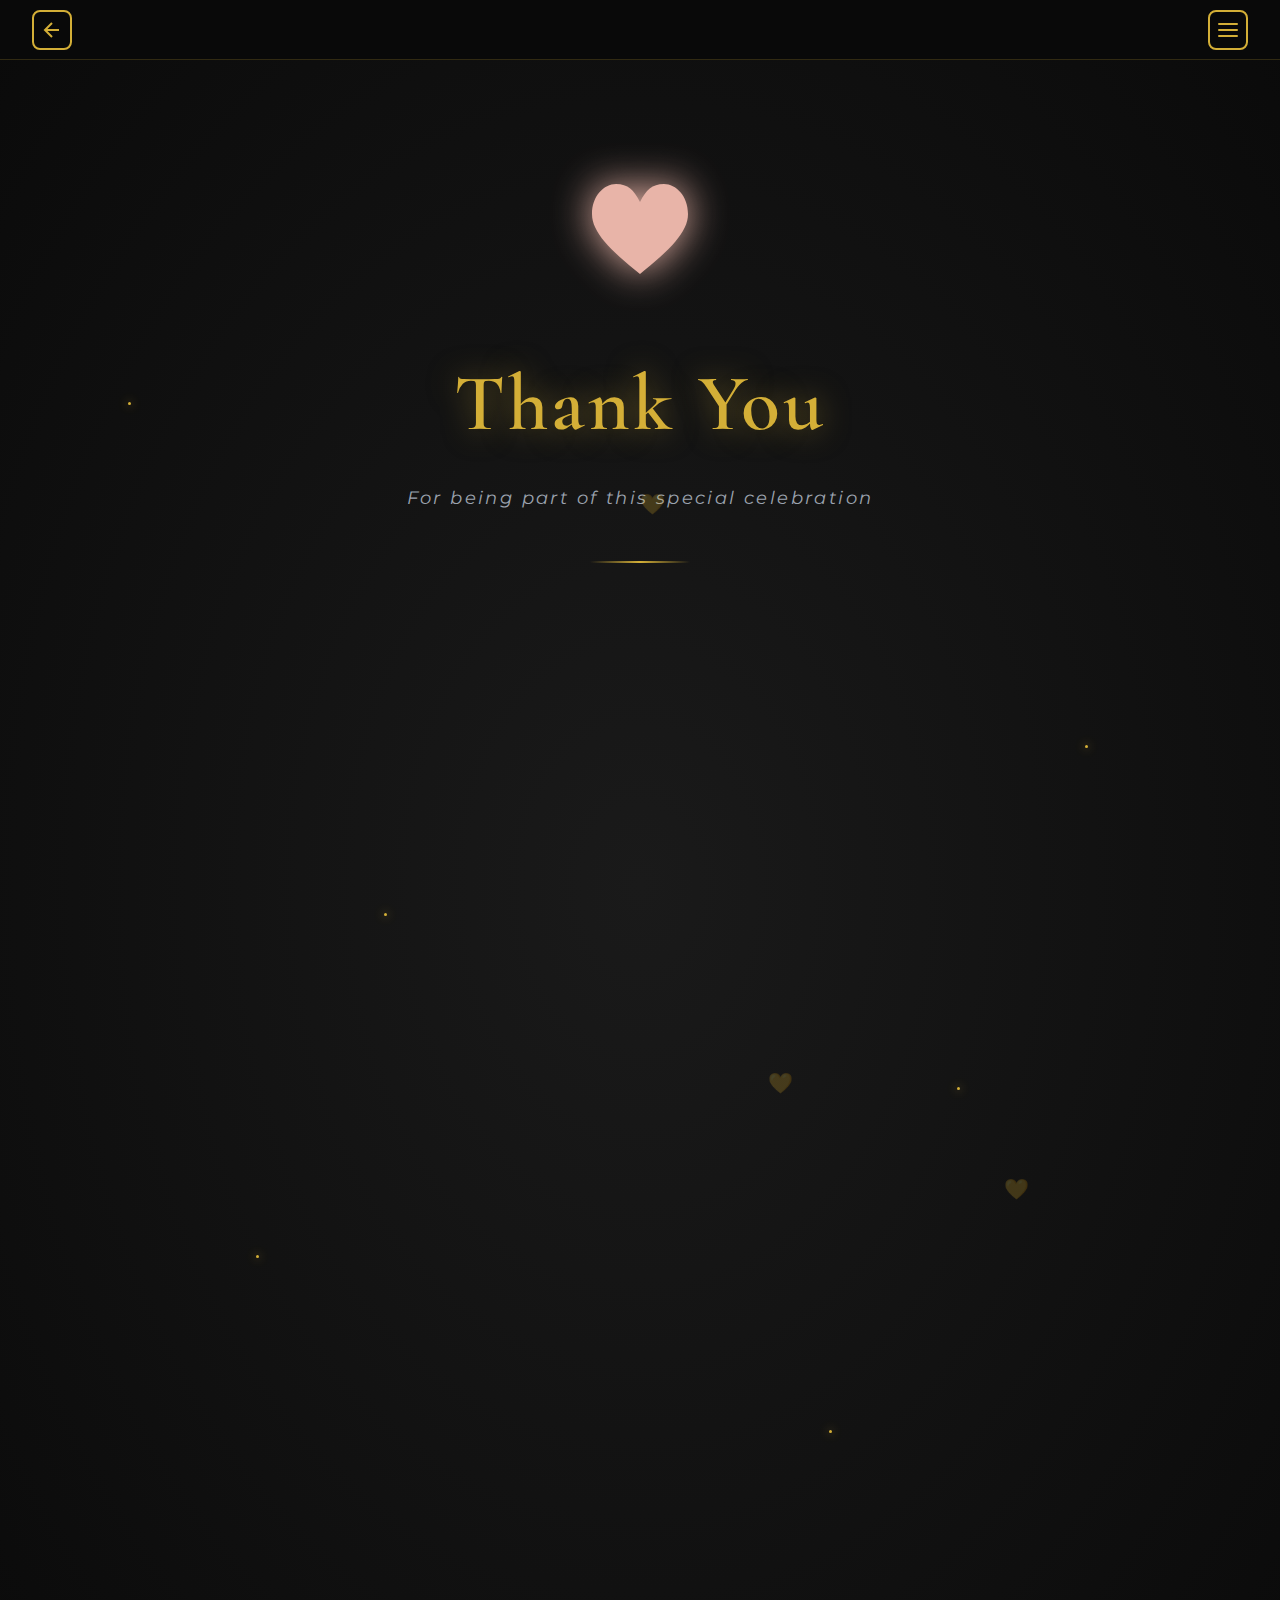
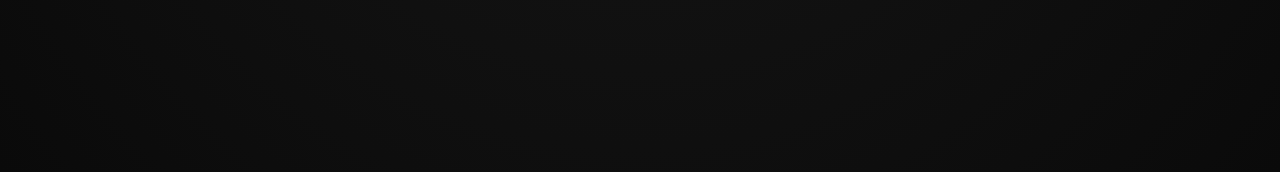
<file: closing.html>
<!DOCTYPE html>
<html lang="en">
<head>
    <meta charset="UTF-8">
    <meta name="viewport" content="width=device-width, initial-scale=1.0">
    <meta http-equiv="X-UA-Compatible" content="IE=edge">
    
    <!-- SEO Meta Tags -->
    <title>Thank You - Nemy's 18th Birthday Celebration</title>
    <meta name="description" content="Thank you for being part of Nemy's 18th Birthday celebration. Your presence means the world. RSVP to April at 530.185.1540">
    <meta name="keywords" content="thank you, birthday invitation, Nemy's birthday, RSVP, debut celebration">
    <meta name="author" content="Nemy">
    <meta name="robots" content="index, follow">
    
    <!-- Open Graph / Facebook Meta Tags -->
    <meta property="og:type" content="website">
    <meta property="og:url" content="https://yourwebsite.com/closing.html">
    <meta property="og:title" content="Thank You - Nemy's 18th Birthday">
    <meta property="og:description" content="You're invited to celebrate Nemy's 18th Birthday on September 12, 2026">
    <meta property="og:image" content="https://yourwebsite.com/og-image.jpg">
    
    <!-- Twitter Meta Tags -->
    <meta name="twitter:card" content="summary_large_image">
    <meta name="twitter:url" content="https://yourwebsite.com/closing.html">
    <meta name="twitter:title" content="Thank You - Nemy's 18th Birthday">
    <meta name="twitter:description" content="You're invited to celebrate Nemy's 18th Birthday on September 12, 2026">
    <meta name="twitter:image" content="https://yourwebsite.com/og-image.jpg">
    
    <!-- Favicon -->
    <link rel="icon" type="image/png" href="favicon.png">
    <link rel="apple-touch-icon" href="apple-touch-icon.png">
    
    <!-- Preconnect for Performance -->
    <link rel="preconnect" href="https://fonts.googleapis.com">
    <link rel="preconnect" href="https://fonts.gstatic.com" crossorigin>
    
    <!-- Google Fonts -->
    <link href="https://fonts.googleapis.com/css2?family=Cormorant+Garamond:wght@300;400;500;600;700&family=Montserrat:wght@300;400;500;600&display=swap" rel="stylesheet">
    
    <!-- Stylesheet -->
    <link rel="stylesheet" href="styles-closing.css">
</head>
<body>
    <!-- Navigation -->
    <nav class="nav-bar">
        <button class="nav-back" id="backBtn" aria-label="Go back to previous page">
            <svg viewBox="0 0 24 24" fill="none" stroke="currentColor" stroke-width="2">
                <path d="M19 12H5M12 19l-7-7 7-7"/>
            </svg>
        </button>
        <button class="nav-menu" id="menuBtn" aria-label="Open navigation menu">
            <span></span>
            <span></span>
            <span></span>
        </button>
    </nav>

    <!-- Navigation Menu Overlay -->
    <div class="nav-overlay" id="navOverlay">
        <div class="nav-overlay-content">
            <button class="nav-close" id="navClose" aria-label="Close menu">
                <svg viewBox="0 0 24 24" fill="none" stroke="currentColor" stroke-width="2">
                    <line x1="18" y1="6" x2="6" y2="18"></line>
                    <line x1="6" y1="6" x2="18" y2="18"></line>
                </svg>
            </button>
            
            <h2 class="nav-title">Menu</h2>
            
            <ul class="nav-links">
                <li><a href="index.html" class="nav-link">
                    <span class="nav-icon">⭐</span>
                    <span class="nav-text">Save The Date</span>
                </a></li>
                <li><a href="18-roses.html" class="nav-link">
                    <span class="nav-icon">🌹</span>
                    <span class="nav-text">18 Roses</span>
                </a></li>
                <li><a href="18-candles.html" class="nav-link">
                    <span class="nav-icon">🕯️</span>
                    <span class="nav-text">18 Candles</span>
                </a></li>
                <li><a href="18-shots.html" class="nav-link">
                    <span class="nav-icon">🥃</span>
                    <span class="nav-text">18 Shots</span>
                </a></li>
                <li><a href="18-treasures.html" class="nav-link">
                    <span class="nav-icon">💎</span>
                    <span class="nav-text">18 Treasures</span>
                </a></li>
                <li><a href="18-blue-bills.html" class="nav-link">
                    <span class="nav-icon">💵</span>
                    <span class="nav-text">18 Blue Bills</span>
                </a></li>
                <li><a href="closing.html" class="nav-link active">
                    <span class="nav-icon">💌</span>
                    <span class="nav-text">Thank You</span>
                </a></li>
            </ul>
        </div>
    </div>

    <!-- Closing Page -->
    <div class="page" id="closing-page">
        <div class="container">
            <!-- Background Decoration -->
            <div class="stars-background" aria-hidden="true">
                <div class="star star-1"></div>
                <div class="star star-2"></div>
                <div class="star star-3"></div>
                <div class="star star-4"></div>
                <div class="star star-5"></div>
                <div class="star star-6"></div>
                <div class="heart heart-1"></div>
                <div class="heart heart-2"></div>
                <div class="heart heart-3"></div>
            </div>

            <!-- Main Content -->
            <main class="closing-content">
                <!-- Large Icon -->
                <div class="icon-large" aria-hidden="true">
                    <svg viewBox="0 0 100 100" class="heart-svg">
                        <path d="M50 85 C25 65, 10 50, 10 35 C10 20, 20 10, 30 10 C40 10, 45 15, 50 25 C55 15, 60 10, 70 10 C80 10, 90 20, 90 35 C90 50, 75 65, 50 85 Z" fill="currentColor"/>
                    </svg>
                </div>

                <!-- Thank You Message -->
                <h1 class="closing-title">Thank You</h1>
                <p class="closing-subtitle">For being part of this special celebration</p>
                
                <div class="divider"></div>

                <!-- Message -->
                <div class="message-box">
                    <p class="message-text">
                        Your presence will make my 18th birthday truly unforgettable. 
                        I am deeply grateful for your love, support, and the memories we'll create together 
                        on this milestone celebration.
                    </p>
                    <p class="message-signature">With love and gratitude,<br><strong>Nemy</strong></p>
                </div>

                <!-- Event Details Reminder -->
                <div class="details-card">
                    <h2 class="details-title">Event Details</h2>
                    
                    <div class="detail-item">
                        <div class="detail-icon">📅</div>
                        <div class="detail-content">
                            <div class="detail-label">Date & Time</div>
                            <div class="detail-value">February 6, 2026<br>6:00 PM till Midnight</div>
                        </div>
                    </div>

                    <div class="detail-item">
                        <div class="detail-icon">📍</div>
                        <div class="detail-content">
                            <div class="detail-label">Venue</div>
                            <div class="detail-value">Ezkina Resto Bar</div>
                            <div class="detail-value">Crossing Sarah Ville/Cabile Tadeco Road, Southern Davao, Panabo City</div>
                        </div>
                    </div>
                </div>

                <!-- Action Buttons -->
                <div class="action-buttons">
                    
                    <button class="action-btn secondary-btn" id="shareBtn">
                        <svg viewBox="0 0 24 24" fill="none" stroke="currentColor" stroke-width="2">
                            <path d="M4 12v8a2 2 0 0 0 2 2h12a2 2 0 0 0 2-2v-8"/>
                            <polyline points="16 6 12 2 8 6"/>
                            <line x1="12" y1="2" x2="12" y2="15"/>
                        </svg>
                        <span>Share Invitation</span>
                    </button>
                </div>

                <!-- Back to Home -->
                <div class="home-link-section">
                    <a href="index.html" class="home-link">← Back to Home</a>
                </div>
            </main>
        </div>
    </div>

    <!-- JavaScript -->
    <script src="navigation.js"></script>
    <script src="script-closing.js"></script>
</body>
</html>
</file>
<file: styles-blue-bills.css>
/* ========================================
   CSS CUSTOM PROPERTIES
   ======================================== */
:root {
    /* Colors */
    --color-dark-navy: #0a1628;
    --color-navy: #1a2845;
    --color-teal: #2d5a7b;
    --color-blue: #2c3e50;
    --color-bill-blue: #3498db;
    --color-bill-light: #5dade2;
    --color-bill-dark: #2874a6;
    --color-gold: #d4af37;
    --color-gold-light: #f4d03f;
    --color-white: #ffffff;
    --color-off-white: #f8f8f8;
    
    /* Typography */
    --font-decorative: 'Cormorant Garamond', serif;
    --font-body: 'Montserrat', sans-serif;
    
    /* Spacing */
    --spacing-xs: 0.5rem;
    --spacing-sm: 1rem;
    --spacing-md: 1.5rem;
    --spacing-lg: 2rem;
    --spacing-xl: 3rem;
    --spacing-xxl: 4rem;
    
    /* Transitions */
    --transition-fast: 0.2s ease;
    --transition-normal: 0.3s ease;
    --transition-slow: 0.5s ease;
}

/* ========================================
   RESET & BASE STYLES
   ======================================== */
* {
    margin: 0;
    padding: 0;
    box-sizing: border-box;
}

html {
    font-size: 16px;
    -webkit-font-smoothing: antialiased;
    -moz-osx-font-smoothing: grayscale;
    scroll-behavior: smooth;
}

body {
    font-family: var(--font-body);
    color: var(--color-off-white);
    background-color: var(--color-dark-navy);
    overflow-x: hidden;
    min-height: 100vh;
    line-height: 1.6;
}

/* ========================================
   NAVIGATION
   ======================================== */
.nav-bar {
    position: fixed;
    top: 0;
    left: 0;
    right: 0;
    height: 60px;
    background: rgba(10, 22, 40, 0.95);
    backdrop-filter: blur(10px);
    display: flex;
    align-items: center;
    justify-content: space-between;
    padding: 0 var(--spacing-lg);
    z-index: 100;
    border-bottom: 1px solid rgba(52, 152, 219, 0.2);
}

.nav-back,
.nav-menu {
    width: 40px;
    height: 40px;
    background: transparent;
    border: 2px solid var(--color-bill-blue);
    border-radius: 8px;
    cursor: pointer;
    display: flex;
    align-items: center;
    justify-content: center;
    transition: all var(--transition-normal);
    color: var(--color-bill-blue);
}

.nav-back svg {
    width: 24px;
    height: 24px;
}

.nav-back:hover,
.nav-menu:hover {
    background: var(--color-bill-blue);
    color: var(--color-white);
    transform: scale(1.05);
}

.nav-menu {
    flex-direction: column;
    gap: 4px;
    padding: 8px;
}

.nav-menu span {
    width: 20px;
    height: 2px;
    background: currentColor;
    border-radius: 2px;
    transition: all var(--transition-normal);
}

/* ========================================
   PAGE LAYOUT
   ======================================== */
.page {
    min-height: 100vh;
    width: 100%;
    padding-top: 60px;
    position: relative;
    overflow: hidden;
    background: linear-gradient(135deg, 
        #0a1628 0%, 
        #1a2f4a 50%, 
        #2c3e50 100%);
}

.container {
    width: 100%;
    max-width: 100%;
    padding: var(--spacing-lg);
    position: relative;
    z-index: 1;
}

/* ========================================
   ANIMATED BILLS BACKGROUND
   ======================================== */
.bills-background {
    position: absolute;
    top: 0;
    left: 0;
    width: 100%;
    height: 100%;
    overflow: hidden;
    pointer-events: none;
    opacity: 0.15;
}

.floating-bill,
.coin {
    position: absolute;
}

.floating-bill {
    width: 40px;
    height: 20px;
    background: linear-gradient(135deg, var(--color-bill-blue), var(--color-bill-light));
    border-radius: 3px;
    animation: floatBill 12s ease-in-out infinite;
    box-shadow: 0 0 15px var(--color-bill-blue);
}

.coin {
    width: 12px;
    height: 12px;
    background: radial-gradient(circle, var(--color-gold-light), var(--color-gold));
    border-radius: 50%;
    animation: spinCoin 4s linear infinite;
    box-shadow: 0 0 10px var(--color-gold);
}

/* Bill Positions */
.bill-1 { top: 15%; left: 8%; animation-delay: 0s; }
.bill-2 { top: 45%; right: 10%; animation-delay: 3s; }
.bill-3 { bottom: 35%; left: 12%; animation-delay: 6s; }
.bill-4 { bottom: 60%; right: 8%; animation-delay: 9s; }

/* Coin Positions */
.coin-1 { top: 25%; left: 30%; animation-delay: 0.5s; }
.coin-2 { top: 65%; right: 28%; animation-delay: 1.5s; }
.coin-3 { bottom: 45%; left: 38%; animation-delay: 2.5s; }
.coin-4 { top: 55%; right: 42%; animation-delay: 3.5s; }
.coin-5 { bottom: 70%; left: 62%; animation-delay: 4.5s; }

@keyframes floatBill {
    0%, 100% { 
        transform: translateY(0) rotate(-3deg);
        opacity: 0.15;
    }
    50% { 
        transform: translateY(-60px) rotate(3deg);
        opacity: 0.3;
    }
}

@keyframes spinCoin {
    0% { 
        transform: rotateY(0deg) translateY(0);
    }
    50% { 
        transform: rotateY(180deg) translateY(-20px);
    }
    100% { 
        transform: rotateY(360deg) translateY(0);
    }
}

/* ========================================
   HEADER SECTION
   ======================================== */
.bills-header {
    text-align: center;
    padding: var(--spacing-xl) 0;
    animation: fadeInUp 0.8s ease-out forwards;
}

@keyframes fadeInUp {
    from {
        opacity: 0;
        transform: translateY(30px);
    }
    to {
        opacity: 1;
        transform: translateY(0);
    }
}

.bill-icon-large {
    width: 80px;
    height: 80px;
    margin: 0 auto var(--spacing-lg);
    color: var(--color-bill-blue);
    animation: glowBill 3s ease-in-out infinite;
}

@keyframes glowBill {
    0%, 100% { 
        transform: scale(1);
        filter: drop-shadow(0 0 15px var(--color-bill-blue));
    }
    50% { 
        transform: scale(1.05);
        filter: drop-shadow(0 0 25px var(--color-bill-light));
    }
}

.bill-svg {
    width: 100%;
    height: 100%;
}

.bills-title {
    font-family: var(--font-decorative);
    font-size: clamp(2.5rem, 10vw, 4rem);
    font-weight: 600;
    color: var(--color-gold);
    letter-spacing: 0.3rem;
    margin-bottom: var(--spacing-sm);
    text-shadow: 0 0 30px rgba(212, 175, 55, 0.5);
}

.bills-subtitle {
    font-family: var(--font-body);
    font-size: clamp(0.875rem, 3.5vw, 1.125rem);
    font-style: italic;
    color: var(--color-off-white);
    letter-spacing: 0.15rem;
    opacity: 0.9;
}

.divider {
    width: 100px;
    height: 2px;
    background: linear-gradient(90deg, 
        transparent, 
        var(--color-gold), 
        transparent);
    margin: var(--spacing-lg) auto;
}

/* ========================================
   BILLS LIST
   ======================================== */
.bills-list {
    max-width: 800px;
    margin: 0 auto;
    padding: var(--spacing-lg) 0;
}

.bill-item {
    display: flex;
    align-items: center;
    gap: var(--spacing-md);
    padding: var(--spacing-md);
    margin-bottom: var(--spacing-md);
    background: rgba(52, 152, 219, 0.05);
    border: 1px solid rgba(52, 152, 219, 0.2);
    border-radius: 16px;
    transition: all var(--transition-normal);
    cursor: pointer;
    animation: fadeInLeft 0.6s ease-out forwards;
    opacity: 0;
}

/* Staggered animation for each item */
.bill-item:nth-child(1) { animation-delay: 0.1s; }
.bill-item:nth-child(2) { animation-delay: 0.15s; }
.bill-item:nth-child(3) { animation-delay: 0.2s; }
.bill-item:nth-child(4) { animation-delay: 0.25s; }
.bill-item:nth-child(5) { animation-delay: 0.3s; }
.bill-item:nth-child(6) { animation-delay: 0.35s; }
.bill-item:nth-child(7) { animation-delay: 0.4s; }
.bill-item:nth-child(8) { animation-delay: 0.45s; }
.bill-item:nth-child(9) { animation-delay: 0.5s; }
.bill-item:nth-child(10) { animation-delay: 0.55s; }
.bill-item:nth-child(11) { animation-delay: 0.6s; }
.bill-item:nth-child(12) { animation-delay: 0.65s; }
.bill-item:nth-child(13) { animation-delay: 0.7s; }
.bill-item:nth-child(14) { animation-delay: 0.75s; }
.bill-item:nth-child(15) { animation-delay: 0.8s; }
.bill-item:nth-child(16) { animation-delay: 0.85s; }
.bill-item:nth-child(17) { animation-delay: 0.9s; }
.bill-item:nth-child(18) { animation-delay: 0.95s; }

@keyframes fadeInLeft {
    from {
        opacity: 0;
        transform: translateX(-30px);
    }
    to {
        opacity: 1;
        transform: translateX(0);
    }
}

.bill-item:hover {
    transform: translateX(10px);
    background: rgba(52, 152, 219, 0.15);
    border-color: var(--color-bill-blue);
    box-shadow: 0 10px 30px rgba(52, 152, 219, 0.3);
}

.bill-item:hover .bill-icon {
    transform: scale(1.2) translateY(-2px);
    color: var(--color-bill-light);
}

/* ========================================
   BILL NUMBER & ICON
   ======================================== */
.bill-number {
    position: relative;
    width: 60px;
    height: 60px;
    flex-shrink: 0;
}

.bill-icon {
    position: absolute;
    top: 50%;
    left: 50%;
    transform: translate(-50%, -50%);
    width: 45px;
    height: 45px;
    color: var(--color-bill-blue);
    transition: all var(--transition-normal);
}

.bill-icon svg {
    width: 100%;
    height: 100%;
    filter: drop-shadow(0 0 8px var(--color-bill-blue));
}

.number {
    position: absolute;
    top: 50%;
    left: 50%;
    transform: translate(-50%, -50%);
    font-family: var(--font-decorative);
    font-size: 1.25rem;
    font-weight: 600;
    color: var(--color-white);
    z-index: 1;
    text-shadow: 0 2px 4px rgba(0, 0, 0, 0.5);
}

/* ========================================
   BILL CONTENT
   ======================================== */
.bill-content {
    flex: 1;
    min-width: 0;
}

.bill-name {
    font-family: var(--font-decorative);
    font-size: clamp(1.125rem, 4vw, 1.5rem);
    font-weight: 600;
    color: var(--color-gold);
    margin-bottom: var(--spacing-xs);
    letter-spacing: 0.05rem;
}

/* ========================================
   QUOTE SECTION
   ======================================== */
.quote-section {
    max-width: 700px;
    margin: var(--spacing-xxl) auto;
    padding: var(--spacing-xl) var(--spacing-lg);
    text-align: center;
    animation: fadeIn 1s ease-out 1s forwards;
    opacity: 0;
}

@keyframes fadeIn {
    to { opacity: 1; }
}

.quote {
    position: relative;
    padding: var(--spacing-lg);
    background: rgba(52, 152, 219, 0.05);
    border-left: 4px solid var(--color-bill-blue);
    border-radius: 12px;
}

.quote p {
    font-family: var(--font-decorative);
    font-size: clamp(1rem, 4vw, 1.5rem);
    font-style: italic;
    color: var(--color-off-white);
    line-height: 1.8;
    margin-bottom: var(--spacing-md);
}

.quote cite {
    font-family: var(--font-body);
    font-size: clamp(0.875rem, 3vw, 1rem);
    color: var(--color-gold);
    font-style: normal;
    letter-spacing: 0.1rem;
}

/* ========================================
   NEXT SECTION
   ======================================== */
.next-section {
    text-align: center;
    padding: var(--spacing-xl) 0 var(--spacing-xxl);
    animation: fadeIn 1s ease-out 1.2s forwards;
    opacity: 0;
}

.next-btn {
    position: relative;
    padding: var(--spacing-md) var(--spacing-xl);
    font-family: var(--font-body);
    font-size: clamp(0.875rem, 3.5vw, 1rem);
    font-weight: 500;
    letter-spacing: 0.2rem;
    color: var(--color-dark-navy);
    background: linear-gradient(135deg, var(--color-gold), var(--color-gold-light));
    border: none;
    border-radius: 50px;
    cursor: pointer;
    transition: all var(--transition-normal);
    box-shadow: 0 10px 30px rgba(212, 175, 55, 0.3);
    display: inline-flex;
    align-items: center;
    gap: var(--spacing-sm);
    text-transform: uppercase;
}

.next-btn:hover {
    transform: translateY(-3px);
    box-shadow: 0 15px 40px rgba(212, 175, 55, 0.5);
}

.next-btn:active {
    transform: translateY(-1px);
}

.btn-arrow {
    font-size: 1.5rem;
    transition: transform var(--transition-normal);
}

.next-btn:hover .btn-arrow {
    transform: translateX(5px);
}

/* ========================================
   SHARE BUTTON
   ======================================== */
.share-btn {
    position: fixed;
    bottom: var(--spacing-lg);
    right: var(--spacing-lg);
    width: 56px;
    height: 56px;
    background: linear-gradient(135deg, var(--color-bill-blue), var(--color-bill-light));
    border: none;
    border-radius: 50%;
    cursor: pointer;
    display: flex;
    align-items: center;
    justify-content: center;
    box-shadow: 0 8px 20px rgba(52, 152, 219, 0.4);
    transition: all var(--transition-normal);
    z-index: 100;
}

.share-btn svg {
    width: 24px;
    height: 24px;
    color: var(--color-white);
}

.share-btn:hover {
    transform: scale(1.1) rotate(10deg);
    box-shadow: 0 12px 30px rgba(52, 152, 219, 0.6);
}

.share-btn:active {
    transform: scale(0.95);
}

/* ========================================
   RESPONSIVE DESIGN - TABLET
   ======================================== */
@media (min-width: 768px) {
    .container {
        padding: var(--spacing-xl);
    }
    
    .bills-header {
        padding: var(--spacing-xxl) 0;
    }
    
    .bill-icon-large {
        width: 100px;
        height: 100px;
    }
    
    .bill-item {
        gap: var(--spacing-lg);
        padding: var(--spacing-lg);
    }
    
    .bill-number {
        width: 80px;
        height: 80px;
    }
    
    .bill-icon {
        width: 55px;
        height: 55px;
    }
    
    .number {
        font-size: 1.5rem;
    }
}

/* ========================================
   RESPONSIVE DESIGN - DESKTOP
   ======================================== */
@media (min-width: 1024px) {
    .bills-list {
        display: grid;
        grid-template-columns: repeat(2, 1fr);
        gap: var(--spacing-md);
    }
    
    .bill-item {
        margin-bottom: 0;
    }
}

/* ========================================
   ACCESSIBILITY
   ======================================== */
@media (prefers-reduced-motion: reduce) {
    *,
    *::before,
    *::after {
        animation-duration: 0.01ms !important;
        animation-iteration-count: 1 !important;
        transition-duration: 0.01ms !important;
    }
}

/* Focus styles for keyboard navigation */
button:focus-visible,
a:focus-visible,
.bill-item:focus-visible {
    outline: 3px solid var(--color-gold);
    outline-offset: 3px;
}

/* High contrast mode support */
@media (prefers-contrast: high) {
    .page {
        background: #000;
    }
    
    .bills-title,
    .bill-name {
        color: #ffff00;
    }
    
    .bill-icon {
        color: #00ffff;
    }
}
</file>
<file: styles-candles.css>
/* ========================================
   CSS CUSTOM PROPERTIES
   ======================================== */
:root {
    /* Colors */
    --color-dark-navy: #0a1628;
    --color-navy: #1a2845;
    --color-teal: #2d5a7b;
    --color-purple: #3d2645;
    --color-candle: #f4e4c1;
    --color-candle-light: #fff5d6;
    --color-flame: #ffa500;
    --color-flame-glow: #ffd700;
    --color-gold: #d4af37;
    --color-gold-light: #f4d03f;
    --color-white: #ffffff;
    --color-off-white: #f8f8f8;
    
    /* Typography */
    --font-decorative: 'Cormorant Garamond', serif;
    --font-body: 'Montserrat', sans-serif;
    
    /* Spacing */
    --spacing-xs: 0.5rem;
    --spacing-sm: 1rem;
    --spacing-md: 1.5rem;
    --spacing-lg: 2rem;
    --spacing-xl: 3rem;
    --spacing-xxl: 4rem;
    
    /* Transitions */
    --transition-fast: 0.2s ease;
    --transition-normal: 0.3s ease;
    --transition-slow: 0.5s ease;
}

/* ========================================
   RESET & BASE STYLES
   ======================================== */
* {
    margin: 0;
    padding: 0;
    box-sizing: border-box;
}

html {
    font-size: 16px;
    -webkit-font-smoothing: antialiased;
    -moz-osx-font-smoothing: grayscale;
    scroll-behavior: smooth;
}

body {
    font-family: var(--font-body);
    color: var(--color-off-white);
    background-color: var(--color-dark-navy);
    overflow-x: hidden;
    min-height: 100vh;
    line-height: 1.6;
}

/* ========================================
   NAVIGATION
   ======================================== */
.nav-bar {
    position: fixed;
    top: 0;
    left: 0;
    right: 0;
    height: 60px;
    background: rgba(10, 22, 40, 0.95);
    backdrop-filter: blur(10px);
    display: flex;
    align-items: center;
    justify-content: space-between;
    padding: 0 var(--spacing-lg);
    z-index: 100;
    border-bottom: 1px solid rgba(212, 175, 55, 0.2);
}

.nav-back,
.nav-menu {
    width: 40px;
    height: 40px;
    background: transparent;
    border: 2px solid var(--color-gold);
    border-radius: 8px;
    cursor: pointer;
    display: flex;
    align-items: center;
    justify-content: center;
    transition: all var(--transition-normal);
    color: var(--color-gold);
}

.nav-back svg {
    width: 24px;
    height: 24px;
}

.nav-back:hover,
.nav-menu:hover {
    background: var(--color-gold);
    color: var(--color-dark-navy);
    transform: scale(1.05);
}

.nav-menu {
    flex-direction: column;
    gap: 4px;
    padding: 8px;
}

.nav-menu span {
    width: 20px;
    height: 2px;
    background: currentColor;
    border-radius: 2px;
    transition: all var(--transition-normal);
}

/* ========================================
   PAGE LAYOUT
   ======================================== */
.page {
    min-height: 100vh;
    width: 100%;
    padding-top: 60px;
    position: relative;
    overflow: hidden;
    background: linear-gradient(135deg, 
        var(--color-dark-navy) 0%, 
        #1a1a3e 50%, 
        var(--color-purple) 100%);
}

.container {
    width: 100%;
    max-width: 100%;
    padding: var(--spacing-lg);
    position: relative;
    z-index: 1;
}

/* ========================================
   ANIMATED CANDLES BACKGROUND
   ======================================== */
.candles-background {
    position: absolute;
    top: 0;
    left: 0;
    width: 100%;
    height: 100%;
    overflow: hidden;
    pointer-events: none;
    opacity: 0.2;
}

.floating-candle,
.floating-flame {
    position: absolute;
}

.floating-candle {
    width: 8px;
    height: 30px;
    background: linear-gradient(180deg, var(--color-candle-light), var(--color-candle));
    border-radius: 2px;
    animation: floatCandle 10s ease-in-out infinite;
}

.floating-flame {
    width: 12px;
    height: 12px;
    background: radial-gradient(circle, var(--color-flame-glow), var(--color-flame));
    border-radius: 50% 50% 50% 50% / 60% 60% 40% 40%;
    animation: flicker 2s ease-in-out infinite;
    box-shadow: 0 0 20px var(--color-flame-glow);
}

/* Candle Positions */
.candle-1 { top: 15%; left: 10%; animation-delay: 0s; }
.candle-2 { top: 35%; right: 12%; animation-delay: 2.5s; }
.candle-3 { bottom: 25%; left: 15%; animation-delay: 5s; }
.candle-4 { bottom: 45%; right: 8%; animation-delay: 7.5s; }

/* Flame Positions */
.flame-1 { top: 20%; left: 25%; animation-delay: 0.3s; }
.flame-2 { top: 55%; right: 20%; animation-delay: 1s; }
.flame-3 { bottom: 30%; left: 40%; animation-delay: 1.7s; }
.flame-4 { top: 40%; right: 35%; animation-delay: 2.4s; }
.flame-5 { bottom: 50%; left: 60%; animation-delay: 3.1s; }

@keyframes floatCandle {
    0%, 100% { 
        transform: translateY(0) rotate(0deg);
        opacity: 0.2;
    }
    50% { 
        transform: translateY(-40px) rotate(5deg);
        opacity: 0.4;
    }
}

@keyframes flicker {
    0%, 100% { 
        transform: scale(1) translateY(0);
        opacity: 0.8;
    }
    25% { 
        transform: scale(1.1) translateY(-3px);
        opacity: 1;
    }
    50% { 
        transform: scale(0.95) translateY(-1px);
        opacity: 0.7;
    }
    75% { 
        transform: scale(1.05) translateY(-2px);
        opacity: 0.9;
    }
}

/* ========================================
   HEADER SECTION
   ======================================== */
.candles-header {
    text-align: center;
    padding: var(--spacing-xl) 0;
    animation: fadeInUp 0.8s ease-out forwards;
}

@keyframes fadeInUp {
    from {
        opacity: 0;
        transform: translateY(30px);
    }
    to {
        opacity: 1;
        transform: translateY(0);
    }
}

.candle-icon-large {
    width: 80px;
    height: 80px;
    margin: 0 auto var(--spacing-lg);
    color: var(--color-candle);
    animation: glowCandle 3s ease-in-out infinite;
}

@keyframes glowCandle {
    0%, 100% { 
        transform: scale(1);
        filter: drop-shadow(0 0 15px var(--color-flame-glow));
    }
    50% { 
        transform: scale(1.05);
        filter: drop-shadow(0 0 25px var(--color-flame-glow));
    }
}

.candle-svg {
    width: 100%;
    height: 100%;
}

.candles-title {
    font-family: var(--font-decorative);
    font-size: clamp(2.5rem, 10vw, 4rem);
    font-weight: 600;
    color: var(--color-gold);
    letter-spacing: 0.3rem;
    margin-bottom: var(--spacing-sm);
    text-shadow: 0 0 30px rgba(212, 175, 55, 0.5);
}

.candles-subtitle {
    font-family: var(--font-body);
    font-size: clamp(0.875rem, 3.5vw, 1.125rem);
    font-style: italic;
    color: var(--color-off-white);
    letter-spacing: 0.15rem;
    opacity: 0.9;
}

.divider {
    width: 100px;
    height: 2px;
    background: linear-gradient(90deg, 
        transparent, 
        var(--color-gold), 
        transparent);
    margin: var(--spacing-lg) auto;
}

/* ========================================
   CANDLES LIST
   ======================================== */
.candles-list {
    max-width: 800px;
    margin: 0 auto;
    padding: var(--spacing-lg) 0;
}

.candle-item {
    display: flex;
    align-items: center;
    gap: var(--spacing-md);
    padding: var(--spacing-md);
    margin-bottom: var(--spacing-md);
    background: rgba(255, 255, 255, 0.05);
    border: 1px solid rgba(244, 228, 193, 0.2);
    border-radius: 16px;
    transition: all var(--transition-normal);
    cursor: pointer;
    animation: fadeInLeft 0.6s ease-out forwards;
    opacity: 0;
}

/* Staggered animation for each item */
.candle-item:nth-child(1) { animation-delay: 0.1s; }
.candle-item:nth-child(2) { animation-delay: 0.15s; }
.candle-item:nth-child(3) { animation-delay: 0.2s; }
.candle-item:nth-child(4) { animation-delay: 0.25s; }
.candle-item:nth-child(5) { animation-delay: 0.3s; }
.candle-item:nth-child(6) { animation-delay: 0.35s; }
.candle-item:nth-child(7) { animation-delay: 0.4s; }
.candle-item:nth-child(8) { animation-delay: 0.45s; }
.candle-item:nth-child(9) { animation-delay: 0.5s; }
.candle-item:nth-child(10) { animation-delay: 0.55s; }
.candle-item:nth-child(11) { animation-delay: 0.6s; }
.candle-item:nth-child(12) { animation-delay: 0.65s; }
.candle-item:nth-child(13) { animation-delay: 0.7s; }
.candle-item:nth-child(14) { animation-delay: 0.75s; }
.candle-item:nth-child(15) { animation-delay: 0.8s; }
.candle-item:nth-child(16) { animation-delay: 0.85s; }
.candle-item:nth-child(17) { animation-delay: 0.9s; }
.candle-item:nth-child(18) { animation-delay: 0.95s; }

@keyframes fadeInLeft {
    from {
        opacity: 0;
        transform: translateX(-30px);
    }
    to {
        opacity: 1;
        transform: translateX(0);
    }
}

.candle-item:hover {
    transform: translateX(10px);
    background: rgba(244, 228, 193, 0.1);
    border-color: var(--color-candle);
    box-shadow: 0 10px 30px rgba(255, 165, 0, 0.3);
}

.candle-item:hover .candle-icon {
    transform: scale(1.2);
    color: var(--color-candle-light);
}

/* ========================================
   CANDLE NUMBER & ICON
   ======================================== */
.candle-number {
    position: relative;
    width: 60px;
    height: 60px;
    flex-shrink: 0;
}

.candle-icon {
    position: absolute;
    top: 50%;
    left: 50%;
    transform: translate(-50%, -50%);
    width: 40px;
    height: 40px;
    color: var(--color-candle);
    transition: all var(--transition-normal);
}

.candle-icon svg {
    width: 100%;
    height: 100%;
    filter: drop-shadow(0 0 8px var(--color-flame-glow));
}

.number {
    position: absolute;
    top: 50%;
    left: 50%;
    transform: translate(-50%, -50%);
    font-family: var(--font-decorative);
    font-size: 1.25rem;
    font-weight: 600;
    color: var(--color-white);
    z-index: 1;
    text-shadow: 0 2px 4px rgba(0, 0, 0, 0.5);
}

/* ========================================
   CANDLE CONTENT
   ======================================== */
.candle-content {
    flex: 1;
    min-width: 0;
}

.candle-name {
    font-family: var(--font-decorative);
    font-size: clamp(1.125rem, 4vw, 1.5rem);
    font-weight: 600;
    color: var(--color-gold);
    margin-bottom: var(--spacing-xs);
    letter-spacing: 0.05rem;
}

/* ========================================
   QUOTE SECTION
   ======================================== */
.quote-section {
    max-width: 700px;
    margin: var(--spacing-xxl) auto;
    padding: var(--spacing-xl) var(--spacing-lg);
    text-align: center;
    animation: fadeIn 1s ease-out 1s forwards;
    opacity: 0;
}

@keyframes fadeIn {
    to { opacity: 1; }
}

.quote {
    position: relative;
    padding: var(--spacing-lg);
    background: rgba(255, 255, 255, 0.05);
    border-left: 4px solid var(--color-candle);
    border-radius: 12px;
}

.quote p {
    font-family: var(--font-decorative);
    font-size: clamp(1rem, 4vw, 1.5rem);
    font-style: italic;
    color: var(--color-off-white);
    line-height: 1.8;
    margin-bottom: var(--spacing-md);
}

.quote cite {
    font-family: var(--font-body);
    font-size: clamp(0.875rem, 3vw, 1rem);
    color: var(--color-gold);
    font-style: normal;
    letter-spacing: 0.1rem;
}

/* ========================================
   NEXT SECTION
   ======================================== */
.next-section {
    text-align: center;
    padding: var(--spacing-xl) 0 var(--spacing-xxl);
    animation: fadeIn 1s ease-out 1.2s forwards;
    opacity: 0;
}

.next-btn {
    position: relative;
    padding: var(--spacing-md) var(--spacing-xl);
    font-family: var(--font-body);
    font-size: clamp(0.875rem, 3.5vw, 1rem);
    font-weight: 500;
    letter-spacing: 0.2rem;
    color: var(--color-dark-navy);
    background: linear-gradient(135deg, var(--color-gold), var(--color-gold-light));
    border: none;
    border-radius: 50px;
    cursor: pointer;
    transition: all var(--transition-normal);
    box-shadow: 0 10px 30px rgba(212, 175, 55, 0.3);
    display: inline-flex;
    align-items: center;
    gap: var(--spacing-sm);
    text-transform: uppercase;
}

.next-btn:hover {
    transform: translateY(-3px);
    box-shadow: 0 15px 40px rgba(212, 175, 55, 0.5);
}

.next-btn:active {
    transform: translateY(-1px);
}

.btn-arrow {
    font-size: 1.5rem;
    transition: transform var(--transition-normal);
}

.next-btn:hover .btn-arrow {
    transform: translateX(5px);
}

/* ========================================
   SHARE BUTTON
   ======================================== */
.share-btn {
    position: fixed;
    bottom: var(--spacing-lg);
    right: var(--spacing-lg);
    width: 56px;
    height: 56px;
    background: linear-gradient(135deg, var(--color-flame), var(--color-flame-glow));
    border: none;
    border-radius: 50%;
    cursor: pointer;
    display: flex;
    align-items: center;
    justify-content: center;
    box-shadow: 0 8px 20px rgba(255, 165, 0, 0.4);
    transition: all var(--transition-normal);
    z-index: 100;
}

.share-btn svg {
    width: 24px;
    height: 24px;
    color: var(--color-white);
}

.share-btn:hover {
    transform: scale(1.1) rotate(10deg);
    box-shadow: 0 12px 30px rgba(255, 165, 0, 0.6);
}

.share-btn:active {
    transform: scale(0.95);
}

/* ========================================
   RESPONSIVE DESIGN - TABLET
   ======================================== */
@media (min-width: 768px) {
    .container {
        padding: var(--spacing-xl);
    }
    
    .candles-header {
        padding: var(--spacing-xxl) 0;
    }
    
    .candle-icon-large {
        width: 100px;
        height: 100px;
    }
    
    .candle-item {
        gap: var(--spacing-lg);
        padding: var(--spacing-lg);
    }
    
    .candle-number {
        width: 80px;
        height: 80px;
    }
    
    .candle-icon {
        width: 50px;
        height: 50px;
    }
    
    .number {
        font-size: 1.5rem;
    }
}

/* ========================================
   RESPONSIVE DESIGN - DESKTOP
   ======================================== */
@media (min-width: 1024px) {
    .candles-list {
        display: grid;
        grid-template-columns: repeat(2, 1fr);
        gap: var(--spacing-md);
    }
    
    .candle-item {
        margin-bottom: 0;
    }
}

/* ========================================
   ACCESSIBILITY
   ======================================== */
@media (prefers-reduced-motion: reduce) {
    *,
    *::before,
    *::after {
        animation-duration: 0.01ms !important;
        animation-iteration-count: 1 !important;
        transition-duration: 0.01ms !important;
    }
}

/* Focus styles for keyboard navigation */
button:focus-visible,
a:focus-visible,
.candle-item:focus-visible {
    outline: 3px solid var(--color-gold);
    outline-offset: 3px;
}

/* High contrast mode support */
@media (prefers-contrast: high) {
    .page {
        background: #000;
    }
    
    .candles-title,
    .candle-name {
        color: #ffff00;
    }
    
    .candle-icon {
        color: #ffaa00;
    }
}
</file>
<file: styles-roses.css>
/* ========================================
   CSS CUSTOM PROPERTIES
   ======================================== */
:root {
    /* Colors - Sage Green Theme */
    --color-sage: #9CAF88;
    --color-sage-dark: #5C6B4A;
    --color-sage-light: #B8C9A8;
    --color-sage-muted: #7A8B6A;
    --color-dark-sage: #1a2618;
    --color-mid-sage: #2d3d2a;
    --color-rose: #c99a9e;
    --color-rose-light: #ddb4b8;
    --color-rose-dark: #a87a7e;
    --color-gold: #d4af37;
    --color-gold-light: #f4d03f;
    --color-white: #ffffff;
    --color-off-white: #f8f8f8;
    
    /* Typography */
    --font-decorative: 'Cormorant Garamond', serif;
    --font-body: 'Montserrat', sans-serif;
    
    /* Spacing */
    --spacing-xs: 0.5rem;
    --spacing-sm: 1rem;
    --spacing-md: 1.5rem;
    --spacing-lg: 2rem;
    --spacing-xl: 3rem;
    --spacing-xxl: 4rem;
    
    /* Transitions */
    --transition-fast: 0.2s ease;
    --transition-normal: 0.3s ease;
    --transition-slow: 0.5s ease;
}

/* ========================================
   RESET & BASE STYLES
   ======================================== */
* {
    margin: 0;
    padding: 0;
    box-sizing: border-box;
}

html {
    font-size: 16px;
    -webkit-font-smoothing: antialiased;
    -moz-osx-font-smoothing: grayscale;
    scroll-behavior: smooth;
}

body {
    font-family: var(--font-body);
    color: var(--color-off-white);
    background-color: var(--color-dark-sage);
    overflow-x: hidden;
    min-height: 100vh;
    line-height: 1.6;
}

/* ========================================
   NAVIGATION
   ======================================== */
.nav-bar {
    position: fixed;
    top: 0;
    left: 0;
    right: 0;
    height: 60px;
    background: rgba(26, 38, 24, 0.95);
    backdrop-filter: blur(10px);
    display: flex;
    align-items: center;
    justify-content: space-between;
    padding: 0 var(--spacing-lg);
    z-index: 100;
    border-bottom: 1px solid rgba(156, 175, 136, 0.3);
}

.nav-back,
.nav-menu {
    width: 40px;
    height: 40px;
    background: transparent;
    border: 2px solid var(--color-sage);
    border-radius: 8px;
    cursor: pointer;
    display: flex;
    align-items: center;
    justify-content: center;
    transition: all var(--transition-normal);
    color: var(--color-sage);
}

.nav-back svg {
    width: 24px;
    height: 24px;
}

.nav-back:hover,
.nav-menu:hover {
    background: var(--color-gold);
    color: var(--color-dark-sage);
    transform: scale(1.05);
}

.nav-menu {
    flex-direction: column;
    gap: 4px;
    padding: 8px;
}

.nav-menu span {
    width: 20px;
    height: 2px;
    background: currentColor;
    border-radius: 2px;
    transition: all var(--transition-normal);
}

/* ========================================
   PAGE LAYOUT
   ======================================== */
.page {
    min-height: 100vh;
    width: 100%;
    padding-top: 60px;
    position: relative;
    overflow: hidden;
    background: linear-gradient(135deg, 
        var(--color-dark-sage) 0%, 
        var(--color-mid-sage) 50%, 
        var(--color-sage-dark) 100%);
}

.container {
    width: 100%;
    max-width: 100%;
    padding: var(--spacing-lg);
    position: relative;
    z-index: 1;
}

/* ========================================
   ANIMATED ROSES BACKGROUND
   ======================================== */
.roses-background {
    position: absolute;
    top: 0;
    left: 0;
    width: 100%;
    height: 100%;
    overflow: hidden;
    pointer-events: none;
    opacity: 0.3;
}

.floating-rose,
.floating-petal {
    position: absolute;
    background: var(--color-rose);
    opacity: 0.4;
}

.floating-rose {
    width: 30px;
    height: 30px;
    border-radius: 50%;
    animation: floatRose 8s ease-in-out infinite;
    box-shadow: 0 0 20px var(--color-rose);
}

.floating-petal {
    width: 15px;
    height: 15px;
    border-radius: 50% 0;
    animation: floatPetal 6s ease-in-out infinite;
}

/* Rose Positions */
.rose-1 { top: 10%; left: 10%; animation-delay: 0s; }
.rose-2 { top: 30%; right: 15%; animation-delay: 2s; }
.rose-3 { bottom: 20%; left: 20%; animation-delay: 4s; }
.rose-4 { bottom: 40%; right: 10%; animation-delay: 6s; }

/* Petal Positions */
.petal-1 { top: 20%; left: 50%; animation-delay: 0.5s; }
.petal-2 { top: 50%; left: 15%; animation-delay: 1.5s; }
.petal-3 { top: 70%; right: 25%; animation-delay: 2.5s; }
.petal-4 { bottom: 30%; left: 40%; animation-delay: 3.5s; }
.petal-5 { top: 40%; right: 30%; animation-delay: 4.5s; }

@keyframes floatRose {
    0%, 100% { 
        transform: translate(0, 0) rotate(0deg) scale(1);
        opacity: 0.4;
    }
    25% { 
        transform: translate(20px, -30px) rotate(90deg) scale(1.2);
        opacity: 0.6;
    }
    50% { 
        transform: translate(-10px, -50px) rotate(180deg) scale(0.9);
        opacity: 0.3;
    }
    75% { 
        transform: translate(-30px, -30px) rotate(270deg) scale(1.1);
        opacity: 0.5;
    }
}

@keyframes floatPetal {
    0%, 100% { 
        transform: translate(0, 0) rotate(0deg);
        opacity: 0.3;
    }
    50% { 
        transform: translate(15px, -40px) rotate(180deg);
        opacity: 0.6;
    }
}

/* ========================================
   HEADER SECTION
   ======================================== */
.roses-header {
    text-align: center;
    padding: var(--spacing-xl) 0;
    animation: fadeInUp 0.8s ease-out forwards;
}

@keyframes fadeInUp {
    from {
        opacity: 0;
        transform: translateY(30px);
    }
    to {
        opacity: 1;
        transform: translateY(0);
    }
}

.rose-icon-large {
    width: 80px;
    height: 80px;
    margin: 0 auto var(--spacing-lg);
    color: var(--color-rose);
    animation: pulse 2s ease-in-out infinite;
}

@keyframes pulse {
    0%, 100% { 
        transform: scale(1);
        filter: drop-shadow(0 0 20px var(--color-rose));
    }
    50% { 
        transform: scale(1.1);
        filter: drop-shadow(0 0 30px var(--color-rose-light));
    }
}

.rose-svg {
    width: 100%;
    height: 100%;
}

.roses-title {
    font-family: var(--font-decorative);
    font-size: clamp(2.5rem, 10vw, 4rem);
    font-weight: 600;
    color: var(--color-sage);
    letter-spacing: 0.3rem;
    margin-bottom: var(--spacing-sm);
    text-shadow: 0 0 30px rgba(212, 175, 55, 0.5);
}

.roses-subtitle {
    font-family: var(--font-body);
    font-size: clamp(0.875rem, 3.5vw, 1.125rem);
    font-style: italic;
    color: var(--color-off-white);
    letter-spacing: 0.15rem;
    opacity: 0.9;
}

.divider {
    width: 100px;
    height: 2px;
    background: linear-gradient(90deg, 
        transparent, 
        var(--color-gold), 
        transparent);
    margin: var(--spacing-lg) auto;
}

/* ========================================
   ROSES LIST
   ======================================== */
.roses-list {
    max-width: 800px;
    margin: 0 auto;
    padding: var(--spacing-lg) 0;
}

.rose-item {
    display: flex;
    align-items: center;
    gap: var(--spacing-md);
    padding: var(--spacing-md);
    margin-bottom: var(--spacing-md);
    background: rgba(255, 255, 255, 0.05);
    border: 1px solid rgba(212, 87, 125, 0.2);
    border-radius: 16px;
    transition: all var(--transition-normal);
    cursor: pointer;
    animation: fadeInLeft 0.6s ease-out forwards;
    opacity: 0;
}

/* Staggered animation for each item */
.rose-item:nth-child(1) { animation-delay: 0.1s; }
.rose-item:nth-child(2) { animation-delay: 0.15s; }
.rose-item:nth-child(3) { animation-delay: 0.2s; }
.rose-item:nth-child(4) { animation-delay: 0.25s; }
.rose-item:nth-child(5) { animation-delay: 0.3s; }
.rose-item:nth-child(6) { animation-delay: 0.35s; }
.rose-item:nth-child(7) { animation-delay: 0.4s; }
.rose-item:nth-child(8) { animation-delay: 0.45s; }
.rose-item:nth-child(9) { animation-delay: 0.5s; }
.rose-item:nth-child(10) { animation-delay: 0.55s; }
.rose-item:nth-child(11) { animation-delay: 0.6s; }
.rose-item:nth-child(12) { animation-delay: 0.65s; }
.rose-item:nth-child(13) { animation-delay: 0.7s; }
.rose-item:nth-child(14) { animation-delay: 0.75s; }
.rose-item:nth-child(15) { animation-delay: 0.8s; }
.rose-item:nth-child(16) { animation-delay: 0.85s; }
.rose-item:nth-child(17) { animation-delay: 0.9s; }
.rose-item:nth-child(18) { animation-delay: 0.95s; }

@keyframes fadeInLeft {
    from {
        opacity: 0;
        transform: translateX(-30px);
    }
    to {
        opacity: 1;
        transform: translateX(0);
    }
}

.rose-item:hover {
    transform: translateX(10px);
    background: rgba(212, 87, 125, 0.1);
    border-color: var(--color-rose);
    box-shadow: 0 10px 30px rgba(212, 87, 125, 0.3);
}

.rose-item:hover .rose-icon {
    transform: scale(1.2) rotate(10deg);
    color: var(--color-rose-light);
}

/* ========================================
   ROSE NUMBER & ICON
   ======================================== */
.rose-number {
    position: relative;
    width: 60px;
    height: 60px;
    flex-shrink: 0;
}

.rose-icon {
    position: absolute;
    top: 50%;
    left: 50%;
    transform: translate(-50%, -50%);
    width: 50px;
    height: 50px;
    color: var(--color-rose);
    transition: all var(--transition-normal);
}

.rose-icon svg {
    width: 100%;
    height: 100%;
    filter: drop-shadow(0 0 10px var(--color-rose));
}

.number {
    position: absolute;
    top: 50%;
    left: 50%;
    transform: translate(-50%, -50%);
    font-family: var(--font-decorative);
    font-size: 1.25rem;
    font-weight: 600;
    color: var(--color-white);
    z-index: 1;
    text-shadow: 0 2px 4px rgba(0, 0, 0, 0.5);
}

/* ========================================
   ROSE CONTENT
   ======================================== */
.rose-content {
    flex: 1;
    min-width: 0;
}

.rose-name {
    font-family: var(--font-decorative);
    font-size: clamp(1.125rem, 4vw, 1.5rem);
    font-weight: 600;
    color: var(--color-sage);
    margin-bottom: var(--spacing-xs);
    letter-spacing: 0.05rem;
}

.rose-relationship {
    font-family: var(--font-body);
    font-size: clamp(0.75rem, 3vw, 0.875rem);
    color: var(--color-off-white);
    opacity: 0.8;
    font-style: italic;
}

/* ========================================
   QUOTE SECTION
   ======================================== */
.quote-section {
    max-width: 700px;
    margin: var(--spacing-xxl) auto;
    padding: var(--spacing-xl) var(--spacing-lg);
    text-align: center;
    animation: fadeIn 1s ease-out 1s forwards;
    opacity: 0;
}

@keyframes fadeIn {
    to { opacity: 1; }
}

.quote {
    position: relative;
    padding: var(--spacing-lg);
    background: rgba(255, 255, 255, 0.05);
    border-left: 4px solid var(--color-rose);
    border-radius: 12px;
}

.quote p {
    font-family: var(--font-decorative);
    font-size: clamp(1rem, 4vw, 1.5rem);
    font-style: italic;
    color: var(--color-off-white);
    line-height: 1.8;
    margin-bottom: var(--spacing-md);
}

.quote cite {
    font-family: var(--font-body);
    font-size: clamp(0.875rem, 3vw, 1rem);
    color: var(--color-sage);
    font-style: normal;
    letter-spacing: 0.1rem;
}

/* ========================================
   NEXT SECTION
   ======================================== */
.next-section {
    text-align: center;
    padding: var(--spacing-xl) 0 var(--spacing-xxl);
    animation: fadeIn 1s ease-out 1.2s forwards;
    opacity: 0;
}

.next-btn {
    position: relative;
    padding: var(--spacing-md) var(--spacing-xl);
    font-family: var(--font-body);
    font-size: clamp(0.875rem, 3.5vw, 1rem);
    font-weight: 500;
    letter-spacing: 0.2rem;
    color: var(--color-dark-sage);
    background: linear-gradient(135deg, var(--color-gold), var(--color-gold-light));
    border: none;
    border-radius: 50px;
    cursor: pointer;
    transition: all var(--transition-normal);
    box-shadow: 0 10px 30px rgba(212, 175, 55, 0.3);
    display: inline-flex;
    align-items: center;
    gap: var(--spacing-sm);
    text-transform: uppercase;
}

.next-btn:hover {
    transform: translateY(-3px);
    box-shadow: 0 15px 40px rgba(212, 175, 55, 0.5);
}

.next-btn:active {
    transform: translateY(-1px);
}

.btn-arrow {
    font-size: 1.5rem;
    transition: transform var(--transition-normal);
}

.next-btn:hover .btn-arrow {
    transform: translateX(5px);
}

/* ========================================
   SHARE BUTTON
   ======================================== */
.share-btn {
    position: fixed;
    bottom: var(--spacing-lg);
    right: var(--spacing-lg);
    width: 56px;
    height: 56px;
    background: linear-gradient(135deg, var(--color-rose), var(--color-rose-light));
    border: none;
    border-radius: 50%;
    cursor: pointer;
    display: flex;
    align-items: center;
    justify-content: center;
    box-shadow: 0 8px 20px rgba(212, 87, 125, 0.4);
    transition: all var(--transition-normal);
    z-index: 100;
}

.share-btn svg {
    width: 24px;
    height: 24px;
    color: var(--color-white);
}

.share-btn:hover {
    transform: scale(1.1) rotate(10deg);
    box-shadow: 0 12px 30px rgba(212, 87, 125, 0.6);
}

.share-btn:active {
    transform: scale(0.95);
}

/* ========================================
   RESPONSIVE DESIGN - TABLET
   ======================================== */
@media (min-width: 768px) {
    .container {
        padding: var(--spacing-xl);
    }
    
    .roses-header {
        padding: var(--spacing-xxl) 0;
    }
    
    .rose-icon-large {
        width: 100px;
        height: 100px;
    }
    
    .rose-item {
        gap: var(--spacing-lg);
        padding: var(--spacing-lg);
    }
    
    .rose-number {
        width: 80px;
        height: 80px;
    }
    
    .rose-icon {
        width: 70px;
        height: 70px;
    }
    
    .number {
        font-size: 1.5rem;
    }
}

/* ========================================
   RESPONSIVE DESIGN - DESKTOP
   ======================================== */
@media (min-width: 1024px) {
    .roses-list {
        display: grid;
        grid-template-columns: repeat(2, 1fr);
        gap: var(--spacing-md);
    }
    
    .rose-item {
        margin-bottom: 0;
    }
}

/* ========================================
   ACCESSIBILITY
   ======================================== */
@media (prefers-reduced-motion: reduce) {
    *,
    *::before,
    *::after {
        animation-duration: 0.01ms !important;
        animation-iteration-count: 1 !important;
        transition-duration: 0.01ms !important;
    }
}

/* Focus styles for keyboard navigation */
button:focus-visible,
a:focus-visible,
.rose-item:focus-visible {
    outline: 3px solid var(--color-gold);
    outline-offset: 3px;
}

/* High contrast mode support */
@media (prefers-contrast: high) {
    .page {
        background: #000;
    }
    
    .roses-title,
    .rose-name {
        color: #ffff00;
    }
    
    .rose-icon {
        color: #ff00ff;
    }
}
</file>
<file: styles-shots.css>
/* ========================================
   CSS CUSTOM PROPERTIES
   ======================================== */
:root {
    /* Colors */
    --color-dark-navy: #0a1628;
    --color-navy: #1a2845;
    --color-teal: #2d5a7b;
    --color-purple: #3d2645;
    --color-shot: #4dd0e1;
    --color-shot-light: #80deea;
    --color-shot-dark: #26c6da;
    --color-glass: #b0e0e6;
    --color-gold: #d4af37;
    --color-gold-light: #f4d03f;
    --color-white: #ffffff;
    --color-off-white: #f8f8f8;
    
    /* Typography */
    --font-decorative: 'Cormorant Garamond', serif;
    --font-body: 'Montserrat', sans-serif;
    
    /* Spacing */
    --spacing-xs: 0.5rem;
    --spacing-sm: 1rem;
    --spacing-md: 1.5rem;
    --spacing-lg: 2rem;
    --spacing-xl: 3rem;
    --spacing-xxl: 4rem;
    
    /* Transitions */
    --transition-fast: 0.2s ease;
    --transition-normal: 0.3s ease;
    --transition-slow: 0.5s ease;
}

/* ========================================
   RESET & BASE STYLES
   ======================================== */
* {
    margin: 0;
    padding: 0;
    box-sizing: border-box;
}

html {
    font-size: 16px;
    -webkit-font-smoothing: antialiased;
    -moz-osx-font-smoothing: grayscale;
    scroll-behavior: smooth;
}

body {
    font-family: var(--font-body);
    color: var(--color-off-white);
    background-color: var(--color-dark-navy);
    overflow-x: hidden;
    min-height: 100vh;
    line-height: 1.6;
}

/* ========================================
   NAVIGATION
   ======================================== */
.nav-bar {
    position: fixed;
    top: 0;
    left: 0;
    right: 0;
    height: 60px;
    background: rgba(10, 22, 40, 0.95);
    backdrop-filter: blur(10px);
    display: flex;
    align-items: center;
    justify-content: space-between;
    padding: 0 var(--spacing-lg);
    z-index: 100;
    border-bottom: 1px solid rgba(77, 208, 225, 0.2);
}

.nav-back,
.nav-menu {
    width: 40px;
    height: 40px;
    background: transparent;
    border: 2px solid var(--color-shot);
    border-radius: 8px;
    cursor: pointer;
    display: flex;
    align-items: center;
    justify-content: center;
    transition: all var(--transition-normal);
    color: var(--color-shot);
}

.nav-back svg {
    width: 24px;
    height: 24px;
}

.nav-back:hover,
.nav-menu:hover {
    background: var(--color-shot);
    color: var(--color-dark-navy);
    transform: scale(1.05);
}

.nav-menu {
    flex-direction: column;
    gap: 4px;
    padding: 8px;
}

.nav-menu span {
    width: 20px;
    height: 2px;
    background: currentColor;
    border-radius: 2px;
    transition: all var(--transition-normal);
}

/* ========================================
   PAGE LAYOUT
   ======================================== */
.page {
    min-height: 100vh;
    width: 100%;
    padding-top: 60px;
    position: relative;
    overflow: hidden;
    background: linear-gradient(135deg, 
        #0a1628 0%, 
        #1a3a52 50%, 
        #2d5a7b 100%);
}

.container {
    width: 100%;
    max-width: 100%;
    padding: var(--spacing-lg);
    position: relative;
    z-index: 1;
}

/* ========================================
   ANIMATED SHOTS BACKGROUND
   ======================================== */
.shots-background {
    position: absolute;
    top: 0;
    left: 0;
    width: 100%;
    height: 100%;
    overflow: hidden;
    pointer-events: none;
    opacity: 0.25;
}

.floating-glass,
.bubble {
    position: absolute;
}

.floating-glass {
    width: 15px;
    height: 35px;
    background: linear-gradient(180deg, 
        rgba(176, 224, 230, 0.4), 
        rgba(77, 208, 225, 0.6));
    border-radius: 2px 2px 4px 4px;
    animation: floatGlass 12s ease-in-out infinite;
    box-shadow: 0 0 10px rgba(77, 208, 225, 0.5);
}

.bubble {
    width: 8px;
    height: 8px;
    background: radial-gradient(circle at 30% 30%, 
        rgba(255, 255, 255, 0.8), 
        rgba(77, 208, 225, 0.3));
    border-radius: 50%;
    animation: floatBubble 8s ease-in-out infinite;
    box-shadow: inset 0 0 5px rgba(255, 255, 255, 0.5);
}

/* Glass Positions */
.glass-1 { top: 12%; left: 8%; animation-delay: 0s; }
.glass-2 { top: 38%; right: 10%; animation-delay: 3s; }
.glass-3 { bottom: 28%; left: 12%; animation-delay: 6s; }
.glass-4 { bottom: 48%; right: 7%; animation-delay: 9s; }

/* Bubble Positions */
.bubble-1 { top: 25%; left: 20%; animation-delay: 0.5s; animation-duration: 6s; }
.bubble-2 { top: 60%; right: 25%; animation-delay: 1.5s; animation-duration: 7s; }
.bubble-3 { bottom: 35%; left: 35%; animation-delay: 2.5s; animation-duration: 5s; }
.bubble-4 { top: 45%; right: 40%; animation-delay: 3.5s; animation-duration: 8s; }
.bubble-5 { bottom: 55%; left: 55%; animation-delay: 4.5s; animation-duration: 6.5s; }

@keyframes floatGlass {
    0%, 100% { 
        transform: translateY(0) rotate(-2deg);
        opacity: 0.25;
    }
    50% { 
        transform: translateY(-50px) rotate(2deg);
        opacity: 0.4;
    }
}

@keyframes floatBubble {
    0% { 
        transform: translateY(0) scale(1);
        opacity: 0.6;
    }
    50% { 
        transform: translateY(-80px) scale(1.2);
        opacity: 0.8;
    }
    100% { 
        transform: translateY(-150px) scale(0.8);
        opacity: 0;
    }
}

/* ========================================
   HEADER SECTION
   ======================================== */
.shots-header {
    text-align: center;
    padding: var(--spacing-xl) 0;
    animation: fadeInUp 0.8s ease-out forwards;
}

@keyframes fadeInUp {
    from {
        opacity: 0;
        transform: translateY(30px);
    }
    to {
        opacity: 1;
        transform: translateY(0);
    }
}

.shot-icon-large {
    width: 80px;
    height: 80px;
    margin: 0 auto var(--spacing-lg);
    color: var(--color-shot);
    animation: glowShot 3s ease-in-out infinite;
}

@keyframes glowShot {
    0%, 100% { 
        transform: scale(1);
        filter: drop-shadow(0 0 15px var(--color-shot));
    }
    50% { 
        transform: scale(1.05);
        filter: drop-shadow(0 0 25px var(--color-shot-light));
    }
}

.shot-svg {
    width: 100%;
    height: 100%;
}

.shots-title {
    font-family: var(--font-decorative);
    font-size: clamp(2.5rem, 10vw, 4rem);
    font-weight: 600;
    color: var(--color-gold);
    letter-spacing: 0.3rem;
    margin-bottom: var(--spacing-sm);
    text-shadow: 0 0 30px rgba(212, 175, 55, 0.5);
}

.shots-subtitle {
    font-family: var(--font-body);
    font-size: clamp(0.875rem, 3.5vw, 1.125rem);
    font-style: italic;
    color: var(--color-off-white);
    letter-spacing: 0.15rem;
    opacity: 0.9;
}

.divider {
    width: 100px;
    height: 2px;
    background: linear-gradient(90deg, 
        transparent, 
        var(--color-gold), 
        transparent);
    margin: var(--spacing-lg) auto;
}

/* ========================================
   SHOTS LIST
   ======================================== */
.shots-list {
    max-width: 800px;
    margin: 0 auto;
    padding: var(--spacing-lg) 0;
}

.shot-item {
    display: flex;
    align-items: center;
    gap: var(--spacing-md);
    padding: var(--spacing-md);
    margin-bottom: var(--spacing-md);
    background: rgba(77, 208, 225, 0.05);
    border: 1px solid rgba(77, 208, 225, 0.2);
    border-radius: 16px;
    transition: all var(--transition-normal);
    cursor: pointer;
    animation: fadeInLeft 0.6s ease-out forwards;
    opacity: 0;
}

/* Staggered animation for each item */
.shot-item:nth-child(1) { animation-delay: 0.1s; }
.shot-item:nth-child(2) { animation-delay: 0.15s; }
.shot-item:nth-child(3) { animation-delay: 0.2s; }
.shot-item:nth-child(4) { animation-delay: 0.25s; }
.shot-item:nth-child(5) { animation-delay: 0.3s; }
.shot-item:nth-child(6) { animation-delay: 0.35s; }
.shot-item:nth-child(7) { animation-delay: 0.4s; }
.shot-item:nth-child(8) { animation-delay: 0.45s; }
.shot-item:nth-child(9) { animation-delay: 0.5s; }
.shot-item:nth-child(10) { animation-delay: 0.55s; }
.shot-item:nth-child(11) { animation-delay: 0.6s; }
.shot-item:nth-child(12) { animation-delay: 0.65s; }
.shot-item:nth-child(13) { animation-delay: 0.7s; }
.shot-item:nth-child(14) { animation-delay: 0.75s; }
.shot-item:nth-child(15) { animation-delay: 0.8s; }
.shot-item:nth-child(16) { animation-delay: 0.85s; }
.shot-item:nth-child(17) { animation-delay: 0.9s; }
.shot-item:nth-child(18) { animation-delay: 0.95s; }

@keyframes fadeInLeft {
    from {
        opacity: 0;
        transform: translateX(-30px);
    }
    to {
        opacity: 1;
        transform: translateX(0);
    }
}

.shot-item:hover {
    transform: translateX(10px);
    background: rgba(77, 208, 225, 0.15);
    border-color: var(--color-shot);
    box-shadow: 0 10px 30px rgba(77, 208, 225, 0.3);
}

.shot-item:hover .shot-icon {
    transform: scale(1.2) translateY(-3px);
    color: var(--color-shot-light);
}

/* ========================================
   SHOT NUMBER & ICON
   ======================================== */
.shot-number {
    position: relative;
    width: 60px;
    height: 60px;
    flex-shrink: 0;
}

.shot-icon {
    position: absolute;
    top: 50%;
    left: 50%;
    transform: translate(-50%, -50%);
    width: 40px;
    height: 40px;
    color: var(--color-shot);
    transition: all var(--transition-normal);
}

.shot-icon svg {
    width: 100%;
    height: 100%;
    filter: drop-shadow(0 0 8px var(--color-shot));
}

.number {
    position: absolute;
    top: 50%;
    left: 50%;
    transform: translate(-50%, -50%);
    font-family: var(--font-decorative);
    font-size: 1.25rem;
    font-weight: 600;
    color: var(--color-white);
    z-index: 1;
    text-shadow: 0 2px 4px rgba(0, 0, 0, 0.5);
}

/* ========================================
   SHOT CONTENT
   ======================================== */
.shot-content {
    flex: 1;
    min-width: 0;
}

.shot-name {
    font-family: var(--font-decorative);
    font-size: clamp(1.125rem, 4vw, 1.5rem);
    font-weight: 600;
    color: var(--color-gold);
    margin-bottom: var(--spacing-xs);
    letter-spacing: 0.05rem;
}

/* ========================================
   QUOTE SECTION
   ======================================== */
.quote-section {
    max-width: 700px;
    margin: var(--spacing-xxl) auto;
    padding: var(--spacing-xl) var(--spacing-lg);
    text-align: center;
    animation: fadeIn 1s ease-out 1s forwards;
    opacity: 0;
}

@keyframes fadeIn {
    to { opacity: 1; }
}

.quote {
    position: relative;
    padding: var(--spacing-lg);
    background: rgba(77, 208, 225, 0.05);
    border-left: 4px solid var(--color-shot);
    border-radius: 12px;
}

.quote p {
    font-family: var(--font-decorative);
    font-size: clamp(1rem, 4vw, 1.5rem);
    font-style: italic;
    color: var(--color-off-white);
    line-height: 1.8;
    margin-bottom: var(--spacing-md);
}

.quote cite {
    font-family: var(--font-body);
    font-size: clamp(0.875rem, 3vw, 1rem);
    color: var(--color-gold);
    font-style: normal;
    letter-spacing: 0.1rem;
}

/* ========================================
   NEXT SECTION
   ======================================== */
.next-section {
    text-align: center;
    padding: var(--spacing-xl) 0 var(--spacing-xxl);
    animation: fadeIn 1s ease-out 1.2s forwards;
    opacity: 0;
}

.next-btn {
    position: relative;
    padding: var(--spacing-md) var(--spacing-xl);
    font-family: var(--font-body);
    font-size: clamp(0.875rem, 3.5vw, 1rem);
    font-weight: 500;
    letter-spacing: 0.2rem;
    color: var(--color-dark-navy);
    background: linear-gradient(135deg, var(--color-gold), var(--color-gold-light));
    border: none;
    border-radius: 50px;
    cursor: pointer;
    transition: all var(--transition-normal);
    box-shadow: 0 10px 30px rgba(212, 175, 55, 0.3);
    display: inline-flex;
    align-items: center;
    gap: var(--spacing-sm);
    text-transform: uppercase;
}

.next-btn:hover {
    transform: translateY(-3px);
    box-shadow: 0 15px 40px rgba(212, 175, 55, 0.5);
}

.next-btn:active {
    transform: translateY(-1px);
}

.btn-arrow {
    font-size: 1.5rem;
    transition: transform var(--transition-normal);
}

.next-btn:hover .btn-arrow {
    transform: translateX(5px);
}

/* ========================================
   SHARE BUTTON
   ======================================== */
.share-btn {
    position: fixed;
    bottom: var(--spacing-lg);
    right: var(--spacing-lg);
    width: 56px;
    height: 56px;
    background: linear-gradient(135deg, var(--color-shot), var(--color-shot-light));
    border: none;
    border-radius: 50%;
    cursor: pointer;
    display: flex;
    align-items: center;
    justify-content: center;
    box-shadow: 0 8px 20px rgba(77, 208, 225, 0.4);
    transition: all var(--transition-normal);
    z-index: 100;
}

.share-btn svg {
    width: 24px;
    height: 24px;
    color: var(--color-white);
}

.share-btn:hover {
    transform: scale(1.1) rotate(10deg);
    box-shadow: 0 12px 30px rgba(77, 208, 225, 0.6);
}

.share-btn:active {
    transform: scale(0.95);
}

/* ========================================
   RESPONSIVE DESIGN - TABLET
   ======================================== */
@media (min-width: 768px) {
    .container {
        padding: var(--spacing-xl);
    }
    
    .shots-header {
        padding: var(--spacing-xxl) 0;
    }
    
    .shot-icon-large {
        width: 100px;
        height: 100px;
    }
    
    .shot-item {
        gap: var(--spacing-lg);
        padding: var(--spacing-lg);
    }
    
    .shot-number {
        width: 80px;
        height: 80px;
    }
    
    .shot-icon {
        width: 50px;
        height: 50px;
    }
    
    .number {
        font-size: 1.5rem;
    }
}

/* ========================================
   RESPONSIVE DESIGN - DESKTOP
   ======================================== */
@media (min-width: 1024px) {
    .shots-list {
        display: grid;
        grid-template-columns: repeat(2, 1fr);
        gap: var(--spacing-md);
    }
    
    .shot-item {
        margin-bottom: 0;
    }
}

/* ========================================
   ACCESSIBILITY
   ======================================== */
@media (prefers-reduced-motion: reduce) {
    *,
    *::before,
    *::after {
        animation-duration: 0.01ms !important;
        animation-iteration-count: 1 !important;
        transition-duration: 0.01ms !important;
    }
}

/* Focus styles for keyboard navigation */
button:focus-visible,
a:focus-visible,
.shot-item:focus-visible {
    outline: 3px solid var(--color-gold);
    outline-offset: 3px;
}

/* High contrast mode support */
@media (prefers-contrast: high) {
    .page {
        background: #000;
    }
    
    .shots-title,
    .shot-name {
        color: #ffff00;
    }
    
    .shot-icon {
        color: #00ffff;
    }
}
</file>
<file: styles-treasures.css>
/* ========================================
   CSS CUSTOM PROPERTIES
   ======================================== */
:root {
    /* Colors - Sage Green Theme */
    --color-sage: #9CAF88;
    --color-sage-dark: #5C6B4A;
    --color-sage-light: #B8C9A8;
    --color-sage-muted: #7A8B6A;
    --color-dark-sage: #1a2618;
    --color-mid-sage: #2d3d2a;
    --color-treasure: #8a9a7a;
    --color-treasure-light: #a8b898;
    --color-treasure-dark: #6a7a5a;
    --color-gold: #d4af37;
    --color-gold-light: #f4d03f;
    --color-white: #ffffff;
    --color-off-white: #f8f8f8;
    
    /* Typography */
    --font-decorative: 'Cormorant Garamond', serif;
    --font-body: 'Montserrat', sans-serif;
    
    /* Spacing */
    --spacing-xs: 0.5rem;
    --spacing-sm: 1rem;
    --spacing-md: 1.5rem;
    --spacing-lg: 2rem;
    --spacing-xl: 3rem;
    --spacing-xxl: 4rem;
    
    /* Transitions */
    --transition-fast: 0.2s ease;
    --transition-normal: 0.3s ease;
    --transition-slow: 0.5s ease;
}

/* ========================================
   RESET & BASE STYLES
   ======================================== */
* {
    margin: 0;
    padding: 0;
    box-sizing: border-box;
}

html {
    font-size: 16px;
    -webkit-font-smoothing: antialiased;
    -moz-osx-font-smoothing: grayscale;
    scroll-behavior: smooth;
}

body {
    font-family: var(--font-body);
    color: var(--color-off-white);
    background-color: var(--color-dark-sage);
    overflow-x: hidden;
    min-height: 100vh;
    line-height: 1.6;
}

/* ========================================
   NAVIGATION
   ======================================== */
.nav-bar {
    position: fixed;
    top: 0;
    left: 0;
    right: 0;
    height: 60px;
    background: rgba(26, 38, 24, 0.95);
    backdrop-filter: blur(10px);
    display: flex;
    align-items: center;
    justify-content: space-between;
    padding: 0 var(--spacing-lg);
    z-index: 100;
    border-bottom: 1px solid rgba(156, 175, 136, 0.3);
}

.nav-back,
.nav-menu {
    width: 40px;
    height: 40px;
    background: transparent;
    border: 2px solid var(--color-sage);
    border-radius: 8px;
    cursor: pointer;
    display: flex;
    align-items: center;
    justify-content: center;
    transition: all var(--transition-normal);
    color: var(--color-treasure);
}

.nav-back svg {
    width: 24px;
    height: 24px;
}

.nav-back:hover,
.nav-menu:hover {
    background: var(--color-treasure);
    color: var(--color-white);
    transform: scale(1.05);
}

.nav-menu {
    flex-direction: column;
    gap: 4px;
    padding: 8px;
}

.nav-menu span {
    width: 20px;
    height: 2px;
    background: currentColor;
    border-radius: 2px;
    transition: all var(--transition-normal);
}

/* ========================================
   PAGE LAYOUT
   ======================================== */
.page {
    min-height: 100vh;
    width: 100%;
    padding-top: 60px;
    position: relative;
    overflow: hidden;
    background: linear-gradient(135deg, 
        var(--color-dark-sage) 0%, 
        var(--color-mid-sage) 50%, 
        var(--color-sage-dark) 100%);
}

.container {
    width: 100%;
    max-width: 100%;
    padding: var(--spacing-lg);
    position: relative;
    z-index: 1;
}

/* ========================================
   ANIMATED TREASURES BACKGROUND
   ======================================== */
.treasures-background {
    position: absolute;
    top: 0;
    left: 0;
    width: 100%;
    height: 100%;
    overflow: hidden;
    pointer-events: none;
    opacity: 0.2;
}

.floating-treasure,
.sparkle {
    position: absolute;
}

.floating-treasure {
    width: 25px;
    height: 20px;
    background: linear-gradient(135deg, var(--color-treasure), var(--color-treasure-light));
    border-radius: 3px;
    animation: floatTreasure 10s ease-in-out infinite;
    box-shadow: 0 0 15px var(--color-treasure);
}

.sparkle {
    width: 6px;
    height: 6px;
    background: radial-gradient(circle, var(--color-gold-light), var(--color-gold));
    border-radius: 50%;
    animation: sparkleAnim 3s ease-in-out infinite;
    box-shadow: 0 0 10px var(--color-gold);
}

/* Treasure Positions */
.treasure-1 { top: 15%; left: 10%; animation-delay: 0s; }
.treasure-2 { top: 40%; right: 12%; animation-delay: 2.5s; }
.treasure-3 { bottom: 30%; left: 15%; animation-delay: 5s; }
.treasure-4 { bottom: 50%; right: 10%; animation-delay: 7.5s; }

/* Sparkle Positions */
.sparkle-1 { top: 25%; left: 30%; animation-delay: 0.5s; }
.sparkle-2 { top: 60%; right: 25%; animation-delay: 1.2s; }
.sparkle-3 { bottom: 40%; left: 40%; animation-delay: 1.9s; }
.sparkle-4 { top: 50%; right: 35%; animation-delay: 2.6s; }
.sparkle-5 { bottom: 60%; left: 60%; animation-delay: 3.3s; }

@keyframes floatTreasure {
    0%, 100% { 
        transform: translateY(0) rotate(0deg);
        opacity: 0.2;
    }
    50% { 
        transform: translateY(-45px) rotate(10deg);
        opacity: 0.4;
    }
}

@keyframes sparkleAnim {
    0%, 100% { 
        opacity: 0.3;
        transform: scale(1);
    }
    50% { 
        opacity: 1;
        transform: scale(1.5);
    }
}

/* ========================================
   HEADER SECTION
   ======================================== */
.treasures-header {
    text-align: center;
    padding: var(--spacing-xl) 0;
    animation: fadeInUp 0.8s ease-out forwards;
}

@keyframes fadeInUp {
    from {
        opacity: 0;
        transform: translateY(30px);
    }
    to {
        opacity: 1;
        transform: translateY(0);
    }
}

.treasure-icon-large {
    width: 80px;
    height: 80px;
    margin: 0 auto var(--spacing-lg);
    color: var(--color-treasure);
    animation: glowTreasure 3s ease-in-out infinite;
}

@keyframes glowTreasure {
    0%, 100% { 
        transform: scale(1);
        filter: drop-shadow(0 0 15px var(--color-treasure));
    }
    50% { 
        transform: scale(1.05);
        filter: drop-shadow(0 0 25px var(--color-treasure-light));
    }
}

.treasure-svg {
    width: 100%;
    height: 100%;
}

.treasures-title {
    font-family: var(--font-decorative);
    font-size: clamp(2.5rem, 10vw, 4rem);
    font-weight: 600;
    color: var(--color-gold);
    letter-spacing: 0.3rem;
    margin-bottom: var(--spacing-sm);
    text-shadow: 0 0 30px rgba(212, 175, 55, 0.5);
}

.treasures-subtitle {
    font-family: var(--font-body);
    font-size: clamp(0.875rem, 3.5vw, 1.125rem);
    font-style: italic;
    color: var(--color-off-white);
    letter-spacing: 0.15rem;
    opacity: 0.9;
}

.divider {
    width: 100px;
    height: 2px;
    background: linear-gradient(90deg, 
        transparent, 
        var(--color-gold), 
        transparent);
    margin: var(--spacing-lg) auto;
}

/* ========================================
   TREASURES LIST
   ======================================== */
.treasures-list {
    max-width: 800px;
    margin: 0 auto;
    padding: var(--spacing-lg) 0;
}

.treasure-item {
    display: flex;
    align-items: center;
    gap: var(--spacing-md);
    padding: var(--spacing-md);
    margin-bottom: var(--spacing-md);
    background: rgba(155, 89, 182, 0.05);
    border: 1px solid rgba(155, 89, 182, 0.2);
    border-radius: 16px;
    transition: all var(--transition-normal);
    cursor: pointer;
    animation: fadeInLeft 0.6s ease-out forwards;
    opacity: 0;
}

/* Staggered animation for each item */
.treasure-item:nth-child(1) { animation-delay: 0.1s; }
.treasure-item:nth-child(2) { animation-delay: 0.15s; }
.treasure-item:nth-child(3) { animation-delay: 0.2s; }
.treasure-item:nth-child(4) { animation-delay: 0.25s; }
.treasure-item:nth-child(5) { animation-delay: 0.3s; }
.treasure-item:nth-child(6) { animation-delay: 0.35s; }
.treasure-item:nth-child(7) { animation-delay: 0.4s; }
.treasure-item:nth-child(8) { animation-delay: 0.45s; }
.treasure-item:nth-child(9) { animation-delay: 0.5s; }
.treasure-item:nth-child(10) { animation-delay: 0.55s; }
.treasure-item:nth-child(11) { animation-delay: 0.6s; }
.treasure-item:nth-child(12) { animation-delay: 0.65s; }
.treasure-item:nth-child(13) { animation-delay: 0.7s; }
.treasure-item:nth-child(14) { animation-delay: 0.75s; }
.treasure-item:nth-child(15) { animation-delay: 0.8s; }
.treasure-item:nth-child(16) { animation-delay: 0.85s; }
.treasure-item:nth-child(17) { animation-delay: 0.9s; }
.treasure-item:nth-child(18) { animation-delay: 0.95s; }

@keyframes fadeInLeft {
    from {
        opacity: 0;
        transform: translateX(-30px);
    }
    to {
        opacity: 1;
        transform: translateX(0);
    }
}

.treasure-item:hover {
    transform: translateX(10px);
    background: rgba(155, 89, 182, 0.15);
    border-color: var(--color-treasure);
    box-shadow: 0 10px 30px rgba(155, 89, 182, 0.3);
}

.treasure-item:hover .treasure-icon {
    transform: scale(1.2) rotate(-5deg);
    color: var(--color-treasure-light);
}

/* ========================================
   TREASURE NUMBER & ICON
   ======================================== */
.treasure-number {
    position: relative;
    width: 60px;
    height: 60px;
    flex-shrink: 0;
}

.treasure-icon {
    position: absolute;
    top: 50%;
    left: 50%;
    transform: translate(-50%, -50%);
    width: 45px;
    height: 45px;
    color: var(--color-treasure);
    transition: all var(--transition-normal);
}

.treasure-icon svg {
    width: 100%;
    height: 100%;
    filter: drop-shadow(0 0 8px var(--color-treasure));
}

.number {
    position: absolute;
    top: 50%;
    left: 50%;
    transform: translate(-50%, -50%);
    font-family: var(--font-decorative);
    font-size: 1.25rem;
    font-weight: 600;
    color: var(--color-white);
    z-index: 1;
    text-shadow: 0 2px 4px rgba(0, 0, 0, 0.5);
}

/* ========================================
   TREASURE CONTENT
   ======================================== */
.treasure-content {
    flex: 1;
    min-width: 0;
}

.treasure-name {
    font-family: var(--font-decorative);
    font-size: clamp(1.125rem, 4vw, 1.5rem);
    font-weight: 600;
    color: var(--color-gold);
    margin-bottom: var(--spacing-xs);
    letter-spacing: 0.05rem;
}

/* ========================================
   QUOTE SECTION
   ======================================== */
.quote-section {
    max-width: 700px;
    margin: var(--spacing-xxl) auto;
    padding: var(--spacing-xl) var(--spacing-lg);
    text-align: center;
    animation: fadeIn 1s ease-out 1s forwards;
    opacity: 0;
}

@keyframes fadeIn {
    to { opacity: 1; }
}

.quote {
    position: relative;
    padding: var(--spacing-lg);
    background: rgba(155, 89, 182, 0.05);
    border-left: 4px solid var(--color-treasure);
    border-radius: 12px;
}

.quote p {
    font-family: var(--font-decorative);
    font-size: clamp(1rem, 4vw, 1.5rem);
    font-style: italic;
    color: var(--color-off-white);
    line-height: 1.8;
    margin-bottom: var(--spacing-md);
}

.quote cite {
    font-family: var(--font-body);
    font-size: clamp(0.875rem, 3vw, 1rem);
    color: var(--color-gold);
    font-style: normal;
    letter-spacing: 0.1rem;
}

/* ========================================
   NEXT SECTION
   ======================================== */
.next-section {
    text-align: center;
    padding: var(--spacing-xl) 0 var(--spacing-xxl);
    animation: fadeIn 1s ease-out 1.2s forwards;
    opacity: 0;
}

.next-btn {
    position: relative;
    padding: var(--spacing-md) var(--spacing-xl);
    font-family: var(--font-body);
    font-size: clamp(0.875rem, 3.5vw, 1rem);
    font-weight: 500;
    letter-spacing: 0.2rem;
    color: var(--color-dark-sage);
    background: linear-gradient(135deg, var(--color-gold), var(--color-gold-light));
    border: none;
    border-radius: 50px;
    cursor: pointer;
    transition: all var(--transition-normal);
    box-shadow: 0 10px 30px rgba(212, 175, 55, 0.3);
    display: inline-flex;
    align-items: center;
    gap: var(--spacing-sm);
    text-transform: uppercase;
}

.next-btn:hover {
    transform: translateY(-3px);
    box-shadow: 0 15px 40px rgba(212, 175, 55, 0.5);
}

.next-btn:active {
    transform: translateY(-1px);
}

.btn-arrow {
    font-size: 1.5rem;
    transition: transform var(--transition-normal);
}

.next-btn:hover .btn-arrow {
    transform: translateX(5px);
}

/* ========================================
   SHARE BUTTON
   ======================================== */
.share-btn {
    position: fixed;
    bottom: var(--spacing-lg);
    right: var(--spacing-lg);
    width: 56px;
    height: 56px;
    background: linear-gradient(135deg, var(--color-treasure), var(--color-treasure-light));
    border: none;
    border-radius: 50%;
    cursor: pointer;
    display: flex;
    align-items: center;
    justify-content: center;
    box-shadow: 0 8px 20px rgba(155, 89, 182, 0.4);
    transition: all var(--transition-normal);
    z-index: 100;
}

.share-btn svg {
    width: 24px;
    height: 24px;
    color: var(--color-white);
}

.share-btn:hover {
    transform: scale(1.1) rotate(10deg);
    box-shadow: 0 12px 30px rgba(155, 89, 182, 0.6);
}

.share-btn:active {
    transform: scale(0.95);
}

/* ========================================
   RESPONSIVE DESIGN - TABLET
   ======================================== */
@media (min-width: 768px) {
    .container {
        padding: var(--spacing-xl);
    }
    
    .treasures-header {
        padding: var(--spacing-xxl) 0;
    }
    
    .treasure-icon-large {
        width: 100px;
        height: 100px;
    }
    
    .treasure-item {
        gap: var(--spacing-lg);
        padding: var(--spacing-lg);
    }
    
    .treasure-number {
        width: 80px;
        height: 80px;
    }
    
    .treasure-icon {
        width: 55px;
        height: 55px;
    }
    
    .number {
        font-size: 1.5rem;
    }
}

/* ========================================
   RESPONSIVE DESIGN - DESKTOP
   ======================================== */
@media (min-width: 1024px) {
    .treasures-list {
        display: grid;
        grid-template-columns: repeat(2, 1fr);
        gap: var(--spacing-md);
    }
    
    .treasure-item {
        margin-bottom: 0;
    }
}

/* ========================================
   ACCESSIBILITY
   ======================================== */
@media (prefers-reduced-motion: reduce) {
    *,
    *::before,
    *::after {
        animation-duration: 0.01ms !important;
        animation-iteration-count: 1 !important;
        transition-duration: 0.01ms !important;
    }
}

/* Focus styles for keyboard navigation */
button:focus-visible,
a:focus-visible,
.treasure-item:focus-visible {
    outline: 3px solid var(--color-gold);
    outline-offset: 3px;
}

/* High contrast mode support */
@media (prefers-contrast: high) {
    .page {
        background: #000;
    }
    
    .treasures-title,
    .treasure-name {
        color: #ffff00;
    }
    
    .treasure-icon {
        color: #ff00ff;
    }
}
</file>
<file: styles-closing.css>
/* ========================================
   CSS CUSTOM PROPERTIES
   ======================================== */
:root {
    /* Colors */
    --color-dark: #0a0a0a;
    --color-dark-accent: #1a1a1a;
    --color-gold: #d4af37;
    --color-gold-light: #f4d03f;
    --color-gold-dark: #b8941e;
    --color-rose-gold: #e8b4a8;
    --color-white: #ffffff;
    --color-off-white: #f8f8f8;
    --color-gray: #9ca3af;
    
    /* Typography */
    --font-decorative: 'Cormorant Garamond', serif;
    --font-body: 'Montserrat', sans-serif;
    
    /* Spacing */
    --spacing-xs: 0.5rem;
    --spacing-sm: 1rem;
    --spacing-md: 1.5rem;
    --spacing-lg: 2rem;
    --spacing-xl: 3rem;
    --spacing-xxl: 4rem;
    
    /* Transitions */
    --transition-fast: 0.2s ease;
    --transition-normal: 0.3s ease;
    --transition-slow: 0.5s ease;
}

/* ========================================
   RESET & BASE STYLES
   ======================================== */
* {
    margin: 0;
    padding: 0;
    box-sizing: border-box;
}

html {
    font-size: 16px;
    -webkit-font-smoothing: antialiased;
    -moz-osx-font-smoothing: grayscale;
    scroll-behavior: smooth;
}

body {
    font-family: var(--font-body);
    color: var(--color-off-white);
    background-color: var(--color-dark);
    overflow-x: hidden;
    min-height: 100vh;
    line-height: 1.6;
}

/* ========================================
   NAVIGATION BAR
   ======================================== */
.nav-bar {
    position: fixed;
    top: 0;
    left: 0;
    right: 0;
    height: 60px;
    background: rgba(10, 10, 10, 0.95);
    backdrop-filter: blur(10px);
    display: flex;
    align-items: center;
    justify-content: space-between;
    padding: 0 var(--spacing-lg);
    z-index: 100;
    border-bottom: 1px solid rgba(212, 175, 55, 0.2);
}

.nav-back,
.nav-menu {
    width: 40px;
    height: 40px;
    background: transparent;
    border: 2px solid var(--color-gold);
    border-radius: 8px;
    cursor: pointer;
    display: flex;
    align-items: center;
    justify-content: center;
    transition: all var(--transition-normal);
    color: var(--color-gold);
}

.nav-back svg {
    width: 24px;
    height: 24px;
}

.nav-back:hover,
.nav-menu:hover {
    background: var(--color-gold);
    color: var(--color-dark);
    transform: scale(1.05);
}

.nav-menu {
    flex-direction: column;
    gap: 4px;
    padding: 8px;
}

.nav-menu span {
    width: 20px;
    height: 2px;
    background: currentColor;
    border-radius: 2px;
    transition: all var(--transition-normal);
}

/* ========================================
   NAVIGATION OVERLAY
   ======================================== */
.nav-overlay {
    position: fixed;
    top: 0;
    left: 0;
    width: 100%;
    height: 100%;
    background: rgba(0, 0, 0, 0.95);
    backdrop-filter: blur(10px);
    z-index: 200;
    display: flex;
    align-items: center;
    justify-content: center;
    opacity: 0;
    visibility: hidden;
    transition: all var(--transition-normal);
}

.nav-overlay.active {
    opacity: 1;
    visibility: visible;
}

.nav-overlay-content {
    width: 90%;
    max-width: 500px;
    padding: var(--spacing-xl);
    transform: translateY(30px);
    transition: transform var(--transition-normal);
}

.nav-overlay.active .nav-overlay-content {
    transform: translateY(0);
}

.nav-close {
    position: absolute;
    top: var(--spacing-lg);
    right: var(--spacing-lg);
    width: 44px;
    height: 44px;
    background: transparent;
    border: 2px solid var(--color-gold);
    border-radius: 50%;
    cursor: pointer;
    display: flex;
    align-items: center;
    justify-content: center;
    transition: all var(--transition-normal);
    color: var(--color-gold);
}

.nav-close svg {
    width: 24px;
    height: 24px;
}

.nav-close:hover {
    background: var(--color-gold);
    color: var(--color-dark);
    transform: rotate(90deg);
}

.nav-title {
    font-family: var(--font-decorative);
    font-size: 2.5rem;
    font-weight: 600;
    color: var(--color-gold);
    margin-bottom: var(--spacing-xl);
    text-align: center;
}

.nav-links {
    list-style: none;
}

.nav-links li {
    margin-bottom: var(--spacing-sm);
}

.nav-link {
    display: flex;
    align-items: center;
    gap: var(--spacing-md);
    padding: var(--spacing-md);
    background: rgba(212, 175, 55, 0.05);
    border: 1px solid rgba(212, 175, 55, 0.2);
    border-radius: 12px;
    text-decoration: none;
    color: var(--color-off-white);
    transition: all var(--transition-normal);
}

.nav-link:hover {
    background: rgba(212, 175, 55, 0.15);
    border-color: var(--color-gold);
    transform: translateX(10px);
}

.nav-link.active {
    background: rgba(212, 175, 55, 0.2);
    border-color: var(--color-gold);
}

.nav-icon {
    font-size: 1.5rem;
    width: 40px;
    text-align: center;
}

.nav-text {
    font-family: var(--font-body);
    font-size: 1rem;
    font-weight: 500;
}

/* ========================================
   PAGE LAYOUT
   ======================================== */
.page {
    min-height: 100vh;
    width: 100%;
    padding-top: 60px;
    position: relative;
    overflow: hidden;
    background: radial-gradient(ellipse at center, 
        #1a1a1a 0%, 
        #0a0a0a 100%);
}

.container {
    width: 100%;
    max-width: 100%;
    padding: var(--spacing-lg);
    position: relative;
    z-index: 1;
}

/* ========================================
   ANIMATED BACKGROUND
   ======================================== */
.stars-background {
    position: absolute;
    top: 0;
    left: 0;
    width: 100%;
    height: 100%;
    overflow: hidden;
    pointer-events: none;
}

.star,
.heart {
    position: absolute;
}

.star {
    width: 3px;
    height: 3px;
    background: var(--color-gold);
    border-radius: 50%;
    animation: twinkle 3s ease-in-out infinite;
    box-shadow: 0 0 10px var(--color-gold);
}

.heart {
    width: 20px;
    height: 20px;
    opacity: 0.2;
    animation: floatHeart 8s ease-in-out infinite;
}

.heart::before {
    content: '💛';
    font-size: 20px;
}

/* Star positions */
.star-1 { top: 20%; left: 10%; animation-delay: 0s; }
.star-2 { top: 40%; right: 15%; animation-delay: 1s; }
.star-3 { bottom: 30%; left: 20%; animation-delay: 2s; }
.star-4 { top: 60%; right: 25%; animation-delay: 0.5s; }
.star-5 { bottom: 50%; left: 30%; animation-delay: 1.5s; }
.star-6 { top: 80%; right: 35%; animation-delay: 2.5s; }

/* Heart positions */
.heart-1 { top: 25%; left: 50%; animation-delay: 0s; }
.heart-2 { top: 65%; right: 20%; animation-delay: 3s; }
.heart-3 { bottom: 40%; left: 60%; animation-delay: 6s; }

@keyframes twinkle {
    0%, 100% { opacity: 0.3; transform: scale(1); }
    50% { opacity: 1; transform: scale(1.5); }
}

@keyframes floatHeart {
    0%, 100% { transform: translateY(0) rotate(0deg); opacity: 0.1; }
    50% { transform: translateY(-30px) rotate(10deg); opacity: 0.3; }
}

/* ========================================
   CLOSING CONTENT
   ======================================== */
.closing-content {
    max-width: 800px;
    margin: 0 auto;
    padding: var(--spacing-xl) 0;
    text-align: center;
    animation: fadeInUp 0.8s ease-out forwards;
}

@keyframes fadeInUp {
    from {
        opacity: 0;
        transform: translateY(30px);
    }
    to {
        opacity: 1;
        transform: translateY(0);
    }
}

/* ========================================
   ICON & TITLE
   ======================================== */
.icon-large {
    width: 100px;
    height: 100px;
    margin: 0 auto var(--spacing-xl);
    color: var(--color-rose-gold);
    animation: heartbeat 2s ease-in-out infinite;
}

@keyframes heartbeat {
    0%, 100% { transform: scale(1); }
    25% { transform: scale(1.1); }
    50% { transform: scale(1); }
}

.heart-svg {
    width: 100%;
    height: 100%;
    filter: drop-shadow(0 0 20px var(--color-rose-gold));
}

.closing-title {
    font-family: var(--font-decorative);
    font-size: clamp(3rem, 12vw, 5rem);
    font-weight: 600;
    color: var(--color-gold);
    letter-spacing: 0.2rem;
    margin-bottom: var(--spacing-sm);
    text-shadow: 0 0 30px rgba(212, 175, 55, 0.5);
}

.closing-subtitle {
    font-family: var(--font-body);
    font-size: clamp(0.875rem, 3.5vw, 1.125rem);
    font-style: italic;
    color: var(--color-gray);
    letter-spacing: 0.15rem;
    margin-bottom: var(--spacing-xl);
}

.divider {
    width: 100px;
    height: 2px;
    background: linear-gradient(90deg, 
        transparent, 
        var(--color-gold), 
        transparent);
    margin: var(--spacing-lg) auto;
}

/* ========================================
   MESSAGE BOX
   ======================================== */
.message-box {
    padding: var(--spacing-xl);
    background: rgba(212, 175, 55, 0.05);
    border: 1px solid rgba(212, 175, 55, 0.2);
    border-radius: 20px;
    margin: var(--spacing-xl) 0;
    animation: fadeIn 1s ease-out 0.3s forwards;
    opacity: 0;
}

@keyframes fadeIn {
    to { opacity: 1; }
}

.message-text {
    font-family: var(--font-decorative);
    font-size: clamp(1.125rem, 4.5vw, 1.5rem);
    font-style: italic;
    color: var(--color-off-white);
    line-height: 1.8;
    margin-bottom: var(--spacing-lg);
}

.message-signature {
    font-family: var(--font-body);
    font-size: clamp(1rem, 4vw, 1.25rem);
    color: var(--color-gold);
}

.message-signature strong {
    font-size: 1.5em;
    display: block;
    margin-top: var(--spacing-xs);
}

/* ========================================
   DETAILS CARD
   ======================================== */
.details-card {
    padding: var(--spacing-xl);
    background: rgba(212, 175, 55, 0.05);
    border: 1px solid rgba(212, 175, 55, 0.2);
    border-radius: 20px;
    margin: var(--spacing-xl) 0;
    text-align: left;
    animation: fadeIn 1s ease-out 0.6s forwards;
    opacity: 0;
}

.details-title {
    font-family: var(--font-decorative);
    font-size: clamp(1.5rem, 6vw, 2rem);
    font-weight: 600;
    color: var(--color-gold);
    text-align: center;
    margin-bottom: var(--spacing-lg);
}

.detail-item {
    display: flex;
    gap: var(--spacing-md);
    padding: var(--spacing-md);
    margin-bottom: var(--spacing-sm);
    background: rgba(212, 175, 55, 0.03);
    border-radius: 12px;
    transition: all var(--transition-normal);
}

.detail-item:hover {
    background: rgba(212, 175, 55, 0.1);
    transform: translateX(5px);
}

.detail-icon {
    font-size: 2rem;
    width: 50px;
    height: 50px;
    display: flex;
    align-items: center;
    justify-content: center;
    flex-shrink: 0;
}

.detail-content {
    flex: 1;
}

.detail-label {
    font-family: var(--font-body);
    font-size: 0.875rem;
    font-weight: 500;
    color: var(--color-gold);
    text-transform: uppercase;
    letter-spacing: 0.1rem;
    margin-bottom: var(--spacing-xs);
}

.detail-value {
    font-family: var(--font-body);
    font-size: clamp(0.875rem, 3.5vw, 1rem);
    color: var(--color-off-white);
    line-height: 1.6;
}

.phone-link {
    color: var(--color-gold);
    text-decoration: none;
    transition: all var(--transition-fast);
}

.phone-link:hover {
    color: var(--color-gold-light);
    text-decoration: underline;
}

/* ========================================
   ACTION BUTTONS
   ======================================== */
.action-buttons {
    display: flex;
    flex-direction: column;
    gap: var(--spacing-md);
    margin: var(--spacing-xl) 0;
    animation: fadeIn 1s ease-out 0.9s forwards;
    opacity: 0;
}

.action-btn {
    display: flex;
    align-items: center;
    justify-content: center;
    gap: var(--spacing-sm);
    padding: var(--spacing-md) var(--spacing-xl);
    font-family: var(--font-body);
    font-size: clamp(0.875rem, 3.5vw, 1rem);
    font-weight: 500;
    letter-spacing: 0.1rem;
    border: none;
    border-radius: 50px;
    cursor: pointer;
    transition: all var(--transition-normal);
    text-decoration: none;
}

.action-btn svg {
    width: 20px;
    height: 20px;
}

.primary-btn {
    background: linear-gradient(135deg, var(--color-gold), var(--color-gold-light));
    color: var(--color-dark);
    box-shadow: 0 10px 30px rgba(212, 175, 55, 0.3);
}

.primary-btn:hover {
    transform: translateY(-3px);
    box-shadow: 0 15px 40px rgba(212, 175, 55, 0.5);
}

.secondary-btn {
    background: transparent;
    color: var(--color-gold);
    border: 2px solid var(--color-gold);
}

.secondary-btn:hover {
    background: var(--color-gold);
    color: var(--color-dark);
    transform: translateY(-3px);
}

/* ========================================
   HOME LINK
   ======================================== */
.home-link-section {
    margin-top: var(--spacing-xxl);
    animation: fadeIn 1s ease-out 1.2s forwards;
    opacity: 0;
}

.home-link {
    font-family: var(--font-body);
    font-size: 1rem;
    color: var(--color-gray);
    text-decoration: none;
    transition: all var(--transition-fast);
    display: inline-block;
}

.home-link:hover {
    color: var(--color-gold);
    transform: translateX(-5px);
}

/* ========================================
   RESPONSIVE DESIGN - TABLET
   ======================================== */
@media (min-width: 768px) {
    .container {
        padding: var(--spacing-xl);
    }
    
    .closing-content {
        padding: var(--spacing-xxl) 0;
    }
    
    .icon-large {
        width: 120px;
        height: 120px;
    }
    
    .action-buttons {
        flex-direction: row;
        justify-content: center;
    }
    
    .action-btn {
        flex: 1;
        max-width: 250px;
    }
}

/* ========================================
   RESPONSIVE DESIGN - DESKTOP
   ======================================== */
@media (min-width: 1024px) {
    .details-card {
        display: grid;
        grid-template-columns: 1fr 1fr;
        grid-template-rows: auto auto auto;
        gap: var(--spacing-md);
    }
    
    .details-title {
        grid-column: 1 / -1;
    }
}

/* ========================================
   ACCESSIBILITY
   ======================================== */
@media (prefers-reduced-motion: reduce) {
    *,
    *::before,
    *::after {
        animation-duration: 0.01ms !important;
        animation-iteration-count: 1 !important;
        transition-duration: 0.01ms !important;
    }
}

button:focus-visible,
a:focus-visible {
    outline: 3px solid var(--color-gold);
    outline-offset: 3px;
}

@media (prefers-contrast: high) {
    .page {
        background: #000;
    }
    
    .closing-title {
        color: #ffff00;
    }
}
</file>
